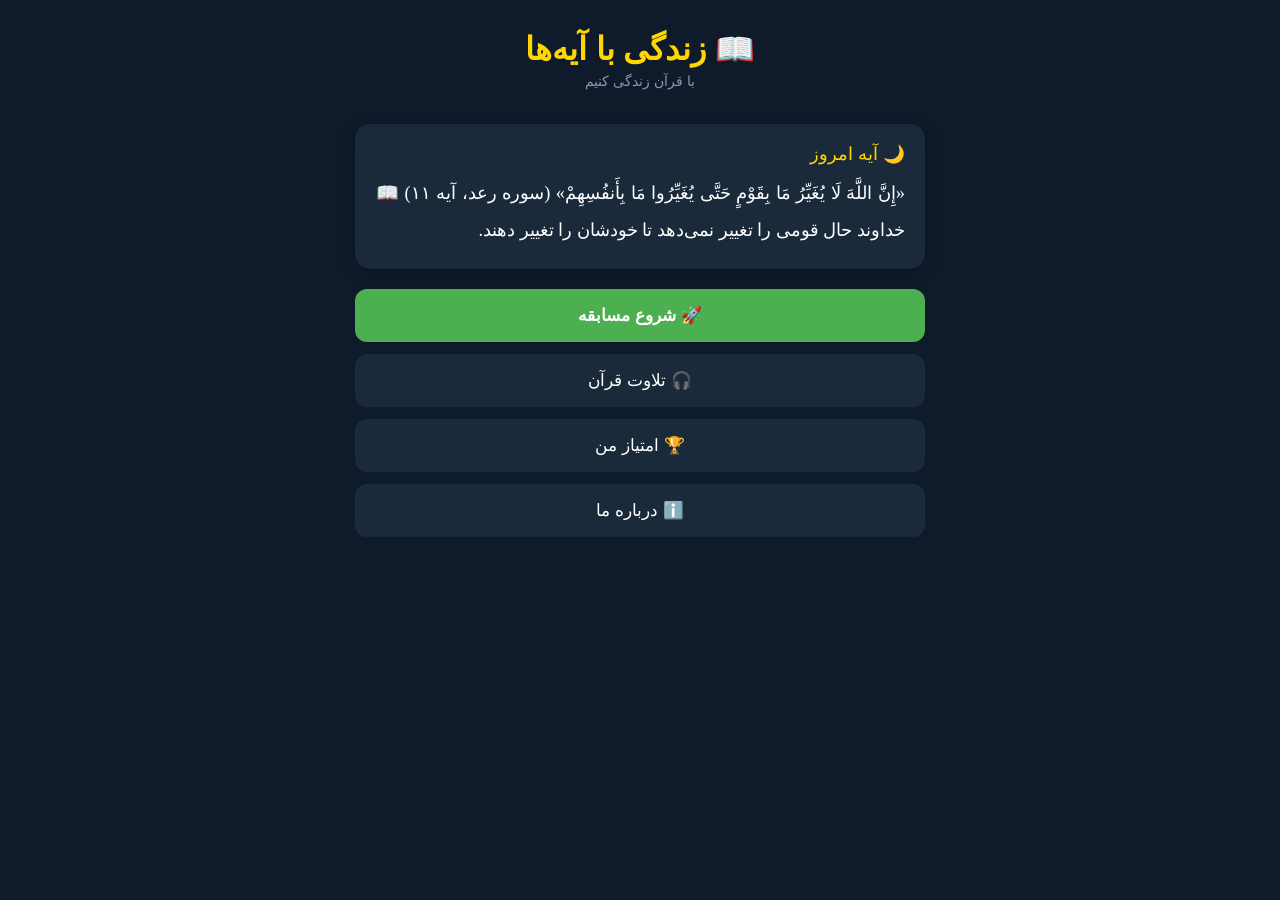
<file: index.html>
<!DOCTYPE html>
<html lang="fa" dir="rtl">
<head>
    <meta charset="UTF-8">
    <meta name="viewport" content="width=device-width, initial-scale=1.0, maximum-scale=1.0, user-scalable=no">
    <title>زندگی با آیه‌ها</title>
    <script src="https://app.splus.ir/js/soroush-web-app.js"></script>
    <style>
        * { margin: 0; padding: 0; box-sizing: border-box; }
        :root {
            --bg-color: #0f1a2b;
            --card-color: #1a2a3a;
            --text-color: #ffffff;
            --text-secondary: #8899aa;
            --primary-color: #4CAF50;
            --accent-color: #ffd700;
            --danger-color: #ff6b6b;
        }
        body {
            font-family: 'B Nazanin', Tahoma, sans-serif;
            background: var(--bg-color);
            color: var(--text-color);
            direction: rtl;
            min-height: 100vh;
            padding: 15px;
            padding-bottom: 80px;
            overflow-x: hidden;
        }
        .page { display: none; animation: fadeIn 0.3s ease; }
        .page.active { display: block; }
        @keyframes fadeIn {
            from { opacity: 0; transform: translateY(10px); }
            to { opacity: 1; transform: translateY(0); }
        }
        .header { text-align: center; margin-bottom: 20px; padding: 15px 0; }
        h1 { color: var(--accent-color); font-size: 1.6em; margin-bottom: 5px; }
        .subtitle { color: var(--text-secondary); font-size: 0.9em; }
        .card {
            background: var(--card-color);
            border-radius: 15px;
            padding: 20px;
            margin-bottom: 15px;
            box-shadow: 0 4px 15px rgba(0,0,0,0.2);
        }
        .card-title { color: var(--accent-color); font-size: 1.1em; margin-bottom: 10px; }
        .verse-text {
            font-size: 1.15em;
            line-height: 2;
            text-align: justify;
            font-family: 'Traditional Arabic', 'Amiri', serif;
        }
        .menu-buttons { display: flex; flex-direction: column; gap: 12px; margin-top: 20px; }
        .menu-btn {
            background: var(--card-color);
            border: none;
            color: var(--text-color);
            padding: 16px;
            border-radius: 12px;
            font-size: 1.05em;
            font-family: inherit;
            cursor: pointer;
            transition: all 0.2s;
            display: flex;
            align-items: center;
            justify-content: center;
            gap: 8px;
        }
        .menu-btn:active { transform: scale(0.98); }
        .menu-btn.primary { background: var(--primary-color); color: white; font-weight: bold; }
        .quiz-info {
            display: flex;
            justify-content: space-between;
            color: var(--text-secondary);
            font-size: 0.9em;
            margin-top: 10px;
        }
        .progress-bar {
            background: var(--card-color);
            height: 8px;
            border-radius: 4px;
            overflow: hidden;
            margin-bottom: 20px;
        }
        .progress-fill {
            background: var(--primary-color);
            height: 100%;
            width: 0%;
            transition: width 0.3s ease;
        }
        .question-text { font-size: 1.2em; line-height: 1.8; text-align: center; }
        .options-container { display: flex; flex-direction: column; gap: 10px; }
        .option-btn {
            background: var(--card-color);
            border: 2px solid transparent;
            color: var(--text-color);
            padding: 16px;
            border-radius: 12px;
            font-size: 1.05em;
            font-family: inherit;
            cursor: pointer;
            transition: all 0.2s;
            text-align: right;
        }
        .option-btn.correct { background: var(--primary-color); border-color: var(--primary-color); }
        .option-btn.wrong { background: var(--danger-color); border-color: var(--danger-color); }
        .option-btn:disabled { cursor: not-allowed; }
        .result-card { text-align: center; }
        .score-number { font-size: 4em; color: var(--accent-color); font-weight: bold; padding: 20px; }
        .score-label { color: var(--text-secondary); }
        .result-message { font-size: 1.15em; line-height: 1.8; margin-top: 20px; }
        .surah-list { display: flex; flex-direction: column; gap: 10px; margin-bottom: 20px; }
        .surah-item {
            background: var(--card-color);
            padding: 15px;
            border-radius: 12px;
            cursor: pointer;
            display: flex;
            justify-content: space-between;
            align-items: center;
        }
        .surah-name { font-size: 1.1em; font-weight: bold; }
        .surah-icon { color: var(--accent-color); font-size: 1.3em; }
        .about-card { line-height: 2; }
        .about-card ul { margin-right: 20px; margin-top: 10px; }
        .about-card hr { border: none; border-top: 1px solid var(--text-secondary); margin: 15px 0; }
        .developer { text-align: center; color: var(--accent-color); }
        @media (min-width: 600px) {
            body { max-width: 600px; margin: 0 auto; }
            h1 { font-size: 2em; }
        }
    </style>
</head>
<body>

<div id="page-home" class="page active">
    <div class="header">
        <h1>📖 زندگی با آیه‌ها</h1>
        <p class="subtitle">با قرآن زندگی کنیم</p>
    </div>
    <div class="card">
        <div class="card-title">🌙 آیه امروز</div>
        <div id="dailyVerse" class="verse-text">در حال بارگذاری...</div>
    </div>
    <div class="menu-buttons">
        <button class="menu-btn primary" onclick="startQuiz()">🚀 شروع مسابقه</button>
        <button class="menu-btn" onclick="showPage('page-audio')">🎧 تلاوت قرآن</button>
        <button class="menu-btn" onclick="showScore()">🏆 امتیاز من</button>
        <button class="menu-btn" onclick="showPage('page-about')">ℹ️ درباره ما</button>
    </div>
</div>

<div id="page-quiz" class="page">
    <div class="header">
        <h1>🏆 مسابقه قرآنی</h1>
        <div class="quiz-info">
            <span id="quizProgress">سوال ۱ از ۱۰</span>
            <span id="quizScore">امتیاز: ۰</span>
        </div>
    </div>
    <div class="progress-bar">
        <div id="progressFill" class="progress-fill"></div>
    </div>
    <div class="card">
        <div id="questionText" class="question-text">...</div>
    </div>
    <div id="optionsContainer" class="options-container"></div>
</div>

<div id="page-result" class="page">
    <div class="header"><h1>🏁 پایان مسابقه</h1></div>
    <div class="card result-card">
        <div class="score-number" id="finalScore">۰</div>
        <div class="score-label">امتیاز شما</div>
        <div id="resultMessage" class="result-message"></div>
    </div>
    <div class="menu-buttons">
        <button class="menu-btn primary" onclick="startQuiz()">🔄 مسابقه دوباره</button>
        <button class="menu-btn" onclick="showPage('page-home')">🏠 بازگشت به خانه</button>
    </div>
</div>

<div id="page-audio" class="page">
    <div class="header">
        <h1>🎧 تلاوت قرآن</h1>
        <p class="subtitle">مشاری راشد العفاسی</p>
    </div>
    <div id="surahList" class="surah-list"></div>
    <button class="menu-btn" onclick="showPage('page-home')">🏠 بازگشت</button>
</div>

<div id="page-about" class="page">
    <div class="header"><h1>ℹ️ درباره ما</h1></div>
    <div class="card about-card">
        <p>📖 <strong>ربات زندگی با آیه‌ها</strong></p>
        <p>این برنامه برای ارتباط بیشتر با قرآن کریم و مسابقات قرآنی طراحی شده است.</p>
        <p>🎯 <strong>امکانات:</strong></p>
        <ul>
            <li>🏆 مسابقه قرآنی با ۱۰ سوال</li>
            <li>📖 آیه روز</li>
            <li>🎧 تلاوت قرآن</li>
            <li>🏅 ذخیره امتیاز</li>
        </ul>
        <hr>
        <p class="developer">👤 توسعه‌دهنده: <strong>محمد علی نیسی</strong></p>
    </div>
    <button class="menu-btn" onclick="showPage('page-home')">🏠 بازگشت</button>
</div>

<script>
    const SoroushApp = window.Soroush?.WebApp;
    if (SoroushApp) {
        SoroushApp.ready();
        SoroushApp.expand();
    }

    const dailyVerses = [
        "«وَإِنْ تَعُدُّوا نِعْمَةَ اللَّهِ لَا تُحْصُوهَا»\n(سوره ابراهیم، آیه ۳۴)\n\n📖 اگر نعمت‌های خدا را بشمارید، هرگز نمی‌توانید آن‌ها را به شماره آورید.",
        "«إِنَّ اللَّهَ مَعَ الصَّابِرِينَ»\n(سوره بقره، آیه ۱۵۳)\n\n📖 همانا خداوند با صابران است.",
        "«وَمَن يَتَّقِ اللَّهَ يَجْعَل لَّهُ مَخْرَجًا»\n(سوره طلاق، آیه ۲)\n\n📖 هر کس از خدا بترسد، خداوند برای او راه خروجی قرار می‌دهد.",
        "«أَلَا بِذِكْرِ اللَّهِ تَطْمَئِنُّ الْقُلُوبُ»\n(سوره رعد، آیه ۲۸)\n\n📖 آگاه باشید که با یاد خدا دل‌ها آرام می‌گیرد.",
        "«إِنَّ اللَّهَ لَا يُغَيِّرُ مَا بِقَوْمٍ حَتَّى يُغَيِّرُوا مَا بِأَنفُسِهِمْ»\n(سوره رعد، آیه ۱۱)\n\n📖 خداوند حال قومی را تغییر نمی‌دهد تا خودشان را تغییر دهند.",
        "«وَتَعَاوَنُوا عَلَى الْبِرِّ وَالتَّقْوَى»\n(سوره مائده، آیه ۲)\n\n📖 در کارهای نیک و تقوا با یکدیگر همکاری کنید.",
        "«إِنَّ أَكْرَمَكُمْ عِندَ اللَّهِ أَتْقَاكُمْ»\n(سوره حجرات، آیه ۱۳)\n\n📖 گرامی‌ترین شما نزد خداوند، پرهیزگارترین شماست."
    ];

    const questions = [
        { q: "سوره توحید چند آیه دارد؟", opts: ["۳ آیه", "۴ آیه", "۵ آیه", "۶ آیه"], correct: 1 },
        { q: "اولین سوره قرآن کدام است؟", opts: ["سوره بقره", "سوره حمد", "سوره توحید", "سوره ناس"], correct: 1 },
        { q: "آیه الکرسی در کدام سوره است؟", opts: ["سوره بقره", "سوره آل عمران", "سوره نساء", "سوره مائده"], correct: 0 },
        { q: "سوره ناس چند آیه دارد؟", opts: ["۴ آیه", "۵ آیه", "۶ آیه", "۷ آیه"], correct: 2 },
        { q: "کدام سوره قلب قرآن است؟", opts: ["سوره یس", "سوره الرحمن", "سوره الواقعه", "سوره الملک"], correct: 0 },
        { q: "سوره فاتحه چند آیه دارد؟", opts: ["۵ آیه", "۶ آیه", "۷ آیه", "۸ آیه"], correct: 2 },
        { q: "سوره کهف چند آیه دارد؟", opts: ["۱۱۰ آیه", "۱۱۱ آیه", "۱۱۲ آیه", "۱۱۳ آیه"], correct: 0 },
        { q: "تعداد سوره‌های قرآن چند است؟", opts: ["۱۰۰", "۱۱۴", "۱۲۰", "۱۳۰"], correct: 1 },
        { q: "اولین آیه نازل شده کدام است؟", opts: ["بسم الله", "اقرأ باسم ربک", "الحمدلله", "قل هوالله"], correct: 1 },
        { q: "سوره ملک چند آیه دارد؟", opts: ["۲۸ آیه", "۲۹ آیه", "۳۰ آیه", "۳۱ آیه"], correct: 2 }
    ];

    const surahs = [
        { name: "سوره الفاتحة", num: "001" },
        { name: "سوره یس", num: "036" },
        { name: "سوره الرحمن", num: "055" },
        { name: "سوره الملک", num: "067" },
        { name: "سوره الإخلاص", num: "112" },
        { name: "سوره الفلق", num: "113" },
        { name: "سوره الناس", num: "114" }
    ];

    let currentQuestionIndex = 0;
    let currentScore = 0;
    let answered = false;

    function showPage(pageId) {
        document.querySelectorAll('.page').forEach(p => p.classList.remove('active'));
        document.getElementById(pageId).classList.add('active');
        window.scrollTo(0, 0);
    }

    function vibrate(type) {
        if (SoroushApp && SoroushApp.HapticFeedback) {
            SoroushApp.HapticFeedback.notificationOccurred(type);
        }
    }

    function loadDailyVerse() {
        const today = new Date().getDate();
        const verse = dailyVerses[today % dailyVerses.length];
        document.getElementById('dailyVerse').textContent = verse;
    }

    function startQuiz() {
        currentQuestionIndex = 0;
        currentScore = 0;
        answered = false;
        showPage('page-quiz');
        loadQuestion();
    }

    function loadQuestion() {
        if (currentQuestionIndex >= questions.length) {
            showResult();
            return;
        }
        answered = false;
        const q = questions[currentQuestionIndex];
        document.getElementById('quizProgress').textContent = 
            `سوال ${currentQuestionIndex + 1} از ${questions.length}`;
        document.getElementById('quizScore').textContent = `امتیاز: ${currentScore}`;
        const progress = ((currentQuestionIndex) / questions.length) * 100;
        document.getElementById('progressFill').style.width = progress + '%';
        document.getElementById('questionText').textContent = q.q;
        const container = document.getElementById('optionsContainer');
        container.innerHTML = '';
        q.opts.forEach((opt, index) => {
            const btn = document.createElement('button');
            btn.className = 'option-btn';
            btn.textContent = opt;
            btn.onclick = () => checkAnswer(index, btn);
            container.appendChild(btn);
        });
    }

    function checkAnswer(selectedIndex, btnElement) {
        if (answered) return;
        answered = true;
        const q = questions[currentQuestionIndex];
        const allBtns = document.querySelectorAll('.option-btn');
        allBtns.forEach(b => b.disabled = true);
        if (selectedIndex === q.correct) {
            btnElement.classList.add('correct');
            currentScore += 10;
            vibrate('success');
            document.getElementById('quizScore').textContent = `امتیاز: ${currentScore}`;
        } else {
            btnElement.classList.add('wrong');
            allBtns[q.correct].classList.add('correct');
            vibrate('error');
        }
        setTimeout(() => {
            currentQuestionIndex++;
            loadQuestion();
        }, 1200);
    }

    async function showResult() {
        const maxScore = questions.length * 10;
        document.getElementById('finalScore').textContent = currentScore;
        let message = '';
        if (currentScore === maxScore) {
            message = "🎉 عالی! شما استاد قرآن هستید!";
            vibrate('success');
        } else if (currentScore >= maxScore * 0.7) {
            message = "👍 خوب بود! بازم تلاش کن.";
        } else if (currentScore >= maxScore * 0.5) {
            message = "📚 قابل قبول! بیشتر تمرین کن.";
        } else {
            message = "💪 نگران نباش! با تمرین بهتر می‌شی.";
        }
        document.getElementById('resultMessage').textContent = message;
        await saveScore(currentScore);
        showPage('page-result');
    }

    async function saveScore(score) {
        if (!SoroushApp || !SoroushApp.CloudStorage) {
            const saved = parseInt(localStorage.getItem('highScore') || '0');
            if (score > saved) localStorage.setItem('highScore', score);
            return;
        }
        try {
            const result = await SoroushApp.CloudStorage.getItem('highScore');
            const highScore = parseInt(result || '0');
            if (score > highScore) {
                await SoroushApp.CloudStorage.setItem('highScore', score.toString());
            }
        } catch (e) {}
    }

    async function showScore() {
        let highScore = 0;
        if (SoroushApp && SoroushApp.CloudStorage) {
            try {
                const result = await SoroushApp.CloudStorage.getItem('highScore');
                highScore = parseInt(result || '0');
            } catch (e) {}
        } else {
            highScore = parseInt(localStorage.getItem('highScore') || '0');
        }
        const message = `🏆 بهترین امتیاز شما:\n\n🌟 ${highScore} امتیاز\n\n📚 از ${questions.length * 10} امتیاز ممکن`;
        if (SoroushApp && SoroushApp.showAlert) {
            SoroushApp.showAlert(message);
        } else {
            alert(message);
        }
    }

    function loadSurahList() {
        const container = document.getElementById('surahList');
        container.innerHTML = '';
        surahs.forEach(s => {
            const div = document.createElement('div');
            div.className = 'surah-item';
            div.innerHTML = `<span class="surah-name">${s.name}</span><span class="surah-icon">🎧</span>`;
            div.onclick = () => playAudio(s.num);
            container.appendChild(div);
        });
    }

    function playAudio(surahNum) {
        const audioUrl = `https://server8.mp3quran.net/afs/${surahNum}.mp3`;
        if (SoroushApp && SoroushApp.openLink) {
            SoroushApp.openLink(audioUrl);
        } else {
            window.open(audioUrl, '_blank');
        }
        vibrate('success');
    }

    document.addEventListener('DOMContentLoaded', () => {
        loadDailyVerse();
        loadSurahList();
    });
</script>

</body>
          </html>
</file>
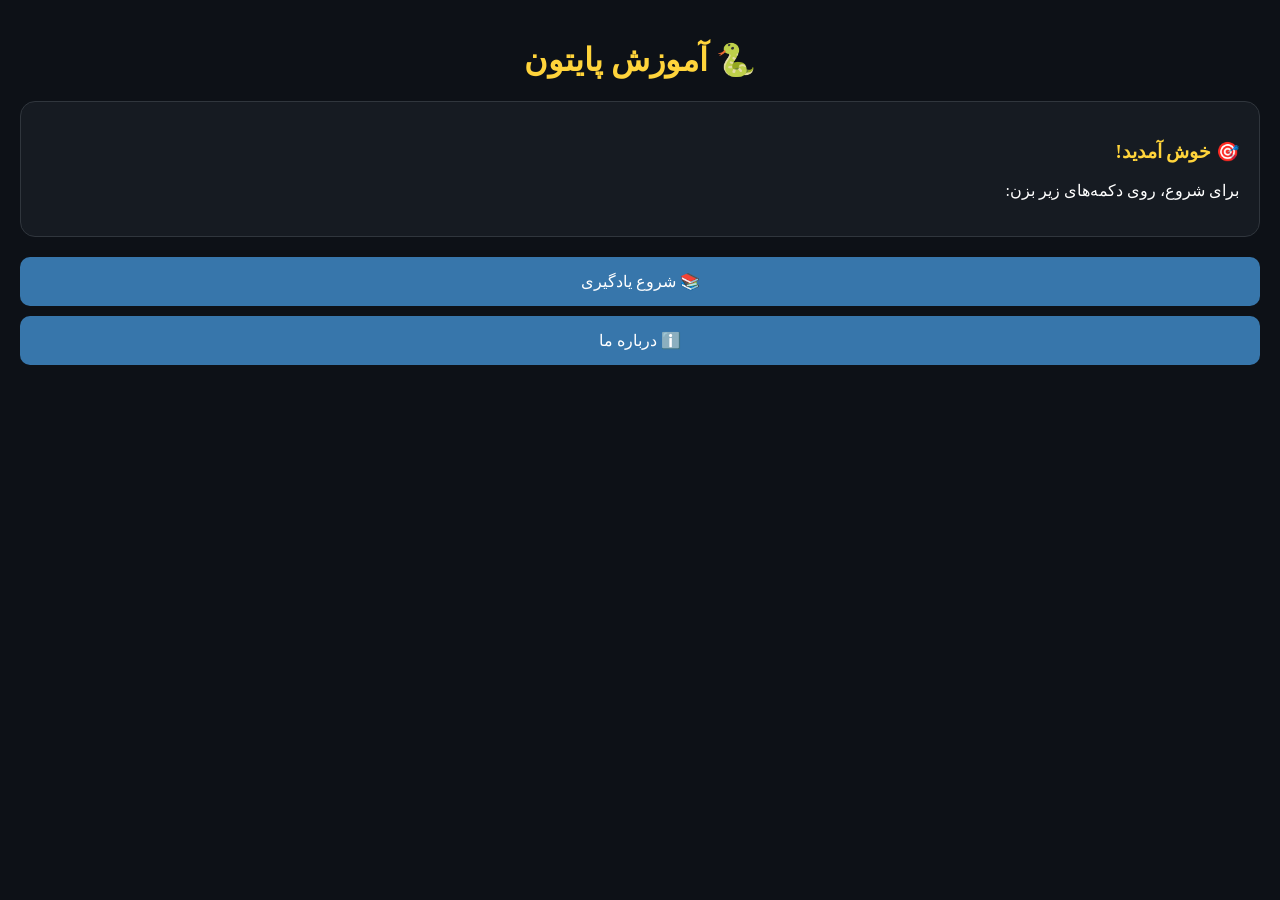
<file: learn.html>
<!DOCTYPE html>
<html lang="fa" dir="rtl">
<head>
<meta charset="UTF-8">
<meta name="viewport" content="width=device-width, initial-scale=1.0">
<title>آموزش پایتون</title>
<style>
body{font-family:Tahoma;background:#0d1117;color:#fff;direction:rtl;padding:20px;margin:0}
h1{color:#ffd43b;text-align:center}
.card{background:#161b22;border:1px solid #30363d;border-radius:15px;padding:20px;margin:15px 0}
button{background:#3776ab;color:#fff;border:none;padding:15px 25px;border-radius:10px;font-size:16px;font-family:Tahoma;cursor:pointer;width:100%;margin:5px 0}
button:hover{background:#2a5a87}
pre{background:#0d1117;border:1px solid #30363d;border-radius:10px;padding:15px;color:#7ee787;direction:ltr;text-align:left;overflow-x:auto}
.hidden{display:none}
</style>
</head>
<body>

<h1>🐍 آموزش پایتون</h1>

<div id="menu">
    <div class="card">
        <h3 style="color:#ffd43b">🎯 خوش آمدید!</h3>
        <p>برای شروع، روی دکمه‌های زیر بزن:</p>
    </div>
    <button onclick="showLesson()">📚 شروع یادگیری</button>
    <button onclick="showAbout()">ℹ️ درباره ما</button>
</div>

<div id="lesson" class="hidden">
    <div class="card">
        <h3 style="color:#ffd43b">📖 درس ۱: مقدمه</h3>
        <p>پایتون یک زبان برنامه‌نویسی ساده و قدرتمند است.</p>
        <p><strong>اولین برنامه:</strong></p>
        <pre>print("سلام دنیا!")</pre>
        <p>این کد عبارت «سلام دنیا!» را چاپ می‌کند.</p>
    </div>
    <button onclick="showMenu()">🏠 بازگشت</button>
</div>

<div id="about" class="hidden">
    <div class="card">
        <h3 style="color:#ffd43b">ℹ️ درباره ما</h3>
        <p>سایت آموزش پایتون</p>
        <p>👤 توسعه‌دهنده: <strong>محمد علی نیسی</strong></p>
    </div>
    <button onclick="showMenu()">🏠 بازگشت</button>
</div>

<script>
function showMenu() {
    document.getElementById('menu').classList.remove('hidden');
    document.getElementById('lesson').classList.add('hidden');
    document.getElementById('about').classList.add('hidden');
}
function showLesson() {
    document.getElementById('menu').classList.add('hidden');
    document.getElementById('lesson').classList.remove('hidden');
    document.getElementById('about').classList.add('hidden');
}
function showAbout() {
    document.getElementById('menu').classList.add('hidden');
    document.getElementById('lesson').classList.add('hidden');
    document.getElementById('about').classList.remove('hidden');
}
console.log('سایت آماده است');
</script>

</body>
</html>
</file>
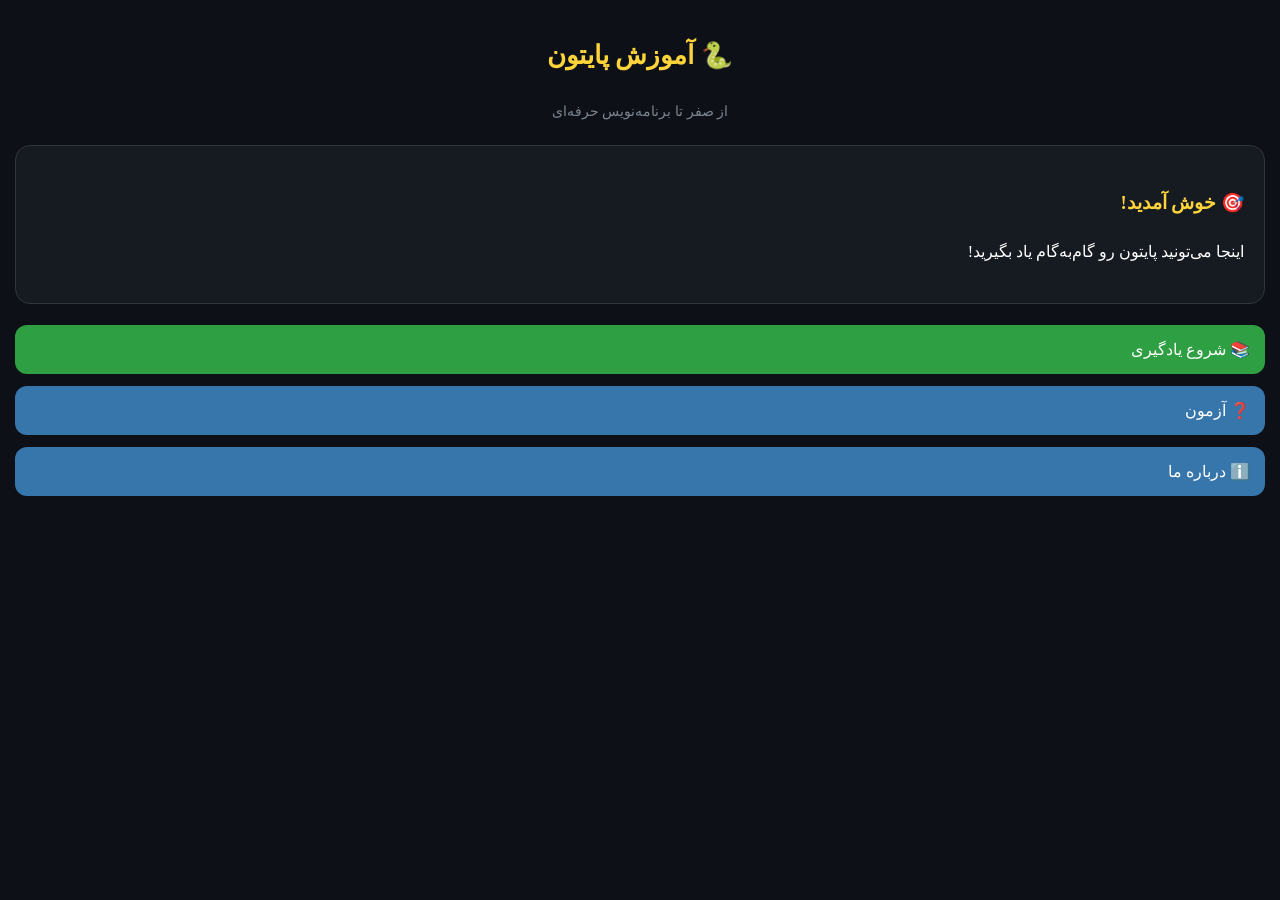
<file: learn2.html>
<!DOCTYPE html>
<html lang="fa" dir="rtl">
<head>
<meta charset="UTF-8">
<meta name="viewport" content="width=device-width, initial-scale=1.0">
<title>آموزش پایتون</title>
<style>
body{font-family:Tahoma;background:#0d1117;color:#fff;direction:rtl;padding:15px;margin:0;line-height:1.9}
h1{color:#ffd43b;text-align:center;font-size:1.6em}
.subtitle{text-align:center;color:#7d8590;font-size:0.9em;margin-bottom:20px}
.card{background:#161b22;border:1px solid #30363d;border-radius:15px;padding:20px;margin:15px 0}
.card h3{color:#ffd43b;margin-bottom:10px}
button{background:#3776ab;color:#fff;border:none;padding:15px;border-radius:12px;font-size:16px;font-family:Tahoma;cursor:pointer;width:100%;margin:6px 0;text-align:right}
button:hover{background:#2a5a87}
button.green{background:#2ea043}
button.green:hover{background:#238636}
pre{background:#0d1117;border:1px solid #30363d;border-radius:10px;padding:15px;color:#7ee787;direction:ltr;text-align:left;overflow-x:auto;font-family:Courier New,monospace;font-size:14px;line-height:1.6}
.hidden{display:none}
.lesson-item{background:#161b22;border:1px solid #30363d;border-radius:12px;padding:15px;margin:10px 0;cursor:pointer}
.lesson-item:hover{border-color:#3776ab}
.lesson-num{display:inline-block;background:#3776ab;color:#fff;width:28px;height:28px;border-radius:50%;text-align:center;line-height:28px;font-size:14px;font-weight:bold;margin-left:8px}
.lesson-title{font-weight:bold;color:#ffd43b;font-size:1.05em}
.lesson-desc{color:#7d8590;font-size:0.85em;margin-top:5px}
ul{margin-right:25px}
li{margin-bottom:6px}
</style>
</head>
<body>

<!-- صفحه اصلی -->
<div id="home">
    <h1>🐍 آموزش پایتون</h1>
    <p class="subtitle">از صفر تا برنامه‌نویس حرفه‌ای</p>
    
    <div class="card">
        <h3>🎯 خوش آمدید!</h3>
        <p>اینجا می‌تونید پایتون رو گام‌به‌گام یاد بگیرید!</p>
    </div>
    
    <button class="green" onclick="showPage('lessons')">📚 شروع یادگیری</button>
    <button onclick="showPage('quiz')">❓ آزمون</button>
    <button onclick="showPage('about')">ℹ️ درباره ما</button>
</div>

<!-- لیست دروس -->
<div id="lessons" class="hidden">
    <h1>📚 دروس پایتون</h1>
    <p class="subtitle">روی هر درس بزن</p>
    <div id="lessonList"></div>
    <button onclick="showPage('home')">🏠 بازگشت به خانه</button>
</div>

<!-- نمایش درس -->
<div id="lessonView" class="hidden">
    <h1 id="lessonTitle">درس</h1>
    <div class="card" id="lessonContent"></div>
    <button onclick="showPage('lessons')">📚 لیست دروس</button>
</div>

<!-- آزمون -->
<div id="quiz" class="hidden">
    <h1>❓ آزمون پایتون</h1>
    <p class="subtitle" id="quizInfo">سوال ۱ از ۵</p>
    <div id="quizContent"></div>
    <button onclick="showPage('home')">🏠 بازگشت به خانه</button>
</div>

<!-- درباره ما -->
<div id="about" class="hidden">
    <h1>ℹ️ درباره ما</h1>
    <div class="card">
        <h3>🐍 سایت آموزش پایتون</h3>
        <p>این سایت برای یادگیری پایتون از صفر طراحی شده است.</p>
        <p><strong>🎯 امکانات:</strong></p>
        <ul>
            <li>📚 ۵ درس پایتون</li>
            <li>💻 نمونه کدها</li>
            <li>❓ آزمون چهارگزینه‌ای</li>
        </ul>
        <p style="text-align:center;color:#ffd43b;margin-top:15px">👤 توسعه‌دهنده: <strong>محمد علی نیسی</strong></p>
    </div>
    <button onclick="showPage('home')">🏠 بازگشت به خانه</button>
</div>

<script>
var lessons = [
    {
        title: "مقدمه پایتون",
        desc: "پایتون چیست و چرا یاد بگیریم؟",
        html: '<h3>🐍 پایتون چیست؟</h3><p>پایتون یک زبان برنامه‌نویسی سطح بالا، تفسیری و شی‌گرا است که توسط گیدو ون روسوم در سال ۱۹۹۱ ساخته شد.</p><h3>✅ مزایای پایتون:</h3><ul><li>سادگی و خوانایی بالا</li><li>کتابخانه‌های فراوان</li><li>استفاده در هوش مصنوعی و علم داده</li><li>رایگان و متن‌باز</li></ul><h3>💻 اولین برنامه:</h3><pre>print("سلام دنیا!")</pre><p>این کد عبارت «سلام دنیا!» را چاپ می‌کند.</p>'
    },
    {
        title: "متغیرها و انواع داده",
        desc: "تعریف متغیر و انواع داده‌ها",
        html: '<h3>📦 متغیر چیست؟</h3><p>متغیر یک ظرف برای ذخیره داده است.</p><pre>name = "علی"\nage = 25\nheight = 1.75\nis_student = True</pre><h3>🔢 انواع داده:</h3><ul><li><strong>int</strong>: اعداد صحیح (مثل 25)</li><li><strong>float</strong>: اعداد اعشاری (مثل 1.75)</li><li><strong>str</strong>: رشته متنی (مثل "علی")</li><li><strong>bool</strong>: درست یا غلط (True/False)</li></ul><h3>📝 نکات:</h3><ul><li>نام متغیر نباید با عدد شروع شود</li><li>حروف بزرگ و کوچک فرق دارند</li></ul>'
    },
    {
        title: "عملگرها",
        desc: "عملیات ریاضی و منطقی",
        html: '<h3>➗ عملگرهای ریاضی:</h3><pre>a = 10\nb = 3\n\nprint(a + b)   # جمع: 13\nprint(a - b)   # تفریق: 7\nprint(a * b)   # ضرب: 30\nprint(a / b)   # تقسیم: 3.33\nprint(a // b)  # تقسیم صحیح: 3\nprint(a % b)   # باقیمانده: 1\nprint(a ** b)  # توان: 1000</pre><h3>🔍 عملگرهای مقایسه:</h3><ul><li>== مساوی</li><li>!= نامساوی</li><li>&gt; بزرگتر</li><li>&lt; کوچکتر</li></ul>'
    },
    {
        title: "شرط‌ها (if/else)",
        desc: "تصمیم‌گیری در برنامه",
        html: '<h3>🤔 شرط چیست؟</h3><p>با شرط‌ها برنامه بر اساس موقعیت تصمیم می‌گیرد.</p><pre>age = 18\n\nif age >= 18:\n    print("بزرگسال هستید")\nelse:\n    print("کودک هستید")</pre><h3>🔀 حالت‌های بیشتر:</h3><pre>score = 85\n\nif score >= 90:\n    print("عالی")\nelif score >= 75:\n    print("خوب")\nelif score >= 50:\n    print("قابل قبول")\nelse:\n    print("تلاش کن")</pre>'
    },
    {
        title: "حلقه‌ها",
        desc: "for و while",
        html: '<h3>🔄 حلقه for:</h3><p>برای تکرار روی یک بازه:</p><pre>for i in range(5):\n    print(i)   # 0, 1, 2, 3, 4</pre><h3>🔄 حلقه while:</h3><p>تا وقتی شرط برقرار است:</p><pre>i = 1\nwhile i &lt;= 5:\n    print(i)\n    i += 1</pre><h3>⏹️ کنترل حلقه:</h3><ul><li><strong>break</strong>: خارج شدن از حلقه</li><li><strong>continue</strong>: رد کردن تکرار جاری</li></ul>'
    }
];

var quizData = [
    { q: "کدام تابع برای چاپ در پایتون استفاده می‌شود؟", opts: ["echo()", "print()", "console.log()", "printf()"], correct: 1 },
    { q: "کدامیک نوع داده صحیح در پایتون است؟", opts: ["number", "int", "integer", "num"], correct: 1 },
    { q: "خروجی print(10 // 3) چیست؟", opts: ["3.33", "3", "4", "1"], correct: 1 },
    { q: "کدام کلمه کلیدی برای تعریف تابع است؟", opts: ["function", "def", "func", "define"], correct: 1 },
    { q: "متد اضافه کردن به لیست کدام است؟", opts: ["add()", "push()", "append()", "insert()"], correct: 2 }
];

var quizIndex = 0;
var quizScore = 0;

function showPage(id) {
    var pages = ['home', 'lessons', 'lessonView', 'quiz', 'about'];
    for (var i = 0; i < pages.length; i++) {
        document.getElementById(pages[i]).classList.add('hidden');
    }
    document.getElementById(id).classList.remove('hidden');
    window.scrollTo(0, 0);
    
    if (id === 'lessons') renderLessons();
    if (id === 'quiz') startQuiz();
}

function renderLessons() {
    var html = '';
    for (var i = 0; i < lessons.length; i++) {
        html += '<div class="lesson-item" onclick="openLesson(' + i + ')">';
        html += '<span class="lesson-num">' + (i+1) + '</span>';
        html += '<span class="lesson-title">' + lessons[i].title + '</span>';
        html += '<div class="lesson-desc">' + lessons[i].desc + '</div>';
        html += '</div>';
    }
    document.getElementById('lessonList').innerHTML = html;
}

function openLesson(idx) {
    document.getElementById('lessonTitle').textContent = 'درس ' + (idx+1) + ': ' + lessons[idx].title;
    document.getElementById('lessonContent').innerHTML = lessons[idx].html;
    showPage('lessonView');
}

function startQuiz() {
    quizIndex = 0;
    quizScore = 0;
    loadQuiz();
}

function loadQuiz() {
    if (quizIndex >= quizData.length) {
        showResult();
        return;
    }
    
    var q = quizData[quizIndex];
    document.getElementById('quizInfo').textContent = 'سوال ' + (quizIndex + 1) + ' از ' + quizData.length;
    
    var html = '<div class="card"><p style="font-size:1.1em;margin-bottom:15px"><strong>' + q.q + '</strong></p>';
    for (var i = 0; i < q.opts.length; i++) {
        html += '<button onclick="answer(' + i + ', this)">' + q.opts[i] + '</button>';
    }
    html += '</div>';
    
    document.getElementById('quizContent').innerHTML = html;
}

function answer(selected, btn) {
    var q = quizData[quizIndex];
    var buttons = document.querySelectorAll('#quizContent button');
    
    for (var i = 0; i < buttons.length; i++) {
        buttons[i].disabled = true;
    }
    
    if (selected === q.correct) {
        btn.style.background = '#2ea043';
        quizScore += 10;
    } else {
        btn.style.background = '#f85149';
        buttons[q.correct].style.background = '#2ea043';
    }
    
    setTimeout(function() {
        quizIndex++;
        loadQuiz();
    }, 1200);
}

function showResult() {
    var html = '<div class="card" style="text-align:center">';
    html += '<div style="font-size:3em;color:#ffd43b;margin:20px 0">' + quizScore + '</div>';
    html += '<div style="color:#7d8590;margin-bottom:20px">امتیاز نهایی</div>';
    html += '<p>' + (quizScore >= 40 ? '🎉 عالی! شما پایتون رو خوب یاد گرفتی!' : '💪 بازم تلاش کن!') + '</p>';
    html += '</div>';
    html += '<button class="green" onclick="startQuiz()">🔄 آزمون دوباره</button>';
    
    document.getElementById('quizContent').innerHTML = html;
    document.getElementById('quizInfo').textContent = 'پایان آزمون';
}

console.log('✅ سایت آموزش پایتون آماده است');
</script>

</body>
</html>
</file>
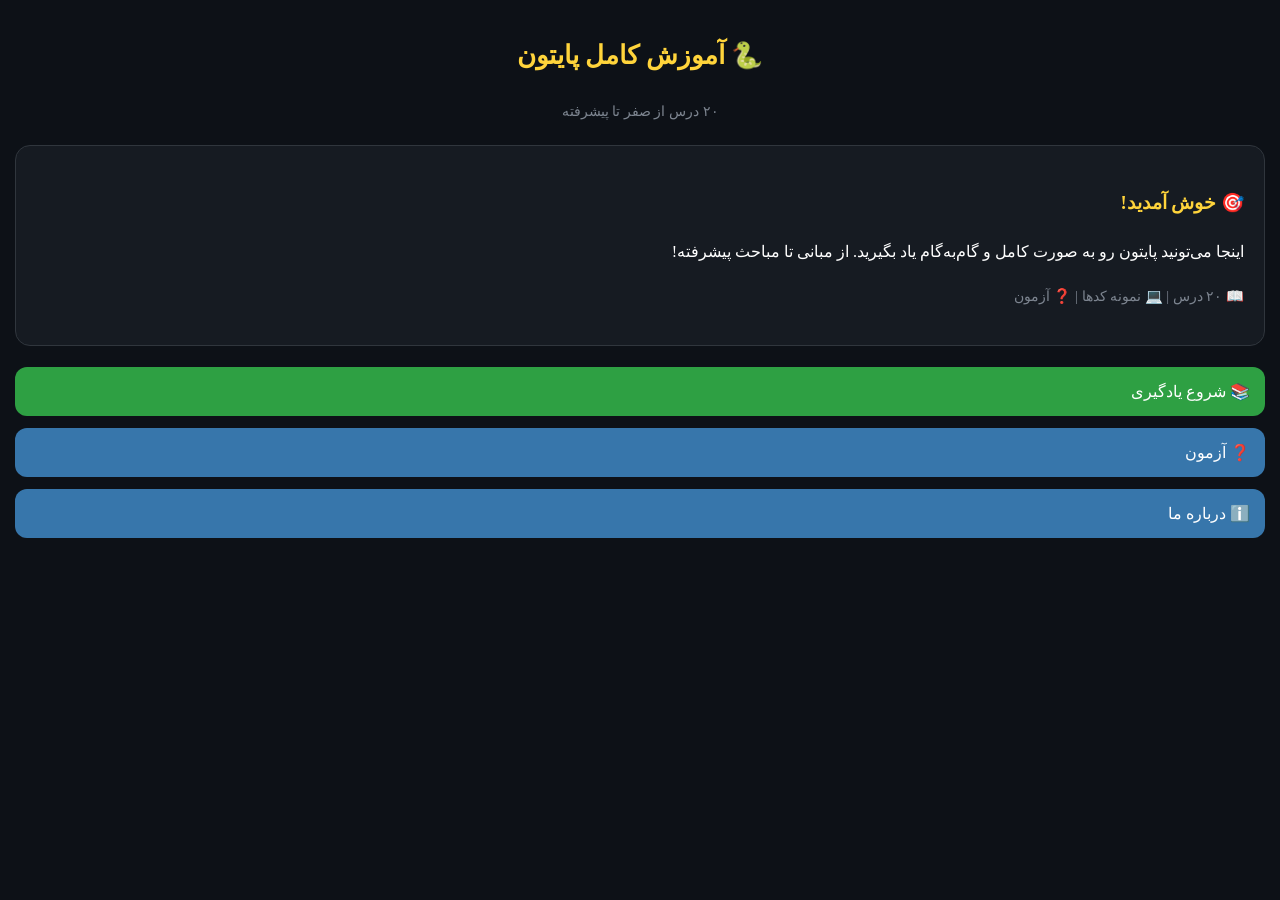
<file: learn3.html>
<!DOCTYPE html>
<html lang="fa" dir="rtl">
<head>
<meta charset="UTF-8">
<meta name="viewport" content="width=device-width, initial-scale=1.0">
<title>آموزش کامل پایتون</title>
<style>
body{font-family:Tahoma;background:#0d1117;color:#fff;direction:rtl;padding:15px;margin:0;line-height:1.9}
h1{color:#ffd43b;text-align:center;font-size:1.6em}
h2{color:#ffd43b;text-align:center;font-size:1.3em}
.subtitle{text-align:center;color:#7d8590;font-size:0.9em;margin-bottom:20px}
.card{background:#161b22;border:1px solid #30363d;border-radius:15px;padding:20px;margin:15px 0}
.card h3{color:#ffd43b;margin-bottom:10px}
button{background:#3776ab;color:#fff;border:none;padding:15px;border-radius:12px;font-size:16px;font-family:Tahoma;cursor:pointer;width:100%;margin:6px 0;text-align:right}
button:hover{background:#2a5a87}
button.green{background:#2ea043}
button.green:hover{background:#238636}
button.gray{background:#30363d}
pre{background:#0d1117;border:1px solid #30363d;border-radius:10px;padding:15px;color:#7ee787;direction:ltr;text-align:left;overflow-x:auto;font-family:Courier New,monospace;font-size:14px;line-height:1.6;white-space:pre}
.hidden{display:none}
.lesson-item{background:#161b22;border:1px solid #30363d;border-radius:12px;padding:15px;margin:10px 0;cursor:pointer}
.lesson-item:hover{border-color:#3776ab;background:#1c2128}
.lesson-num{display:inline-block;background:#3776ab;color:#fff;width:30px;height:30px;border-radius:50%;text-align:center;line-height:30px;font-size:13px;font-weight:bold;margin-left:8px}
.lesson-title{font-weight:bold;color:#ffd43b;font-size:1.05em}
.lesson-desc{color:#7d8590;font-size:0.85em;margin-top:5px;margin-right:38px}
ul{margin-right:25px}
li{margin-bottom:6px}
.nav-buttons{display:flex;gap:10px;margin-top:15px}
.nav-buttons button{margin:0;flex:1}
</style>
</head>
<body>

<!-- صفحه اصلی -->
<div id="home">
    <h1>🐍 آموزش کامل پایتون</h1>
    <p class="subtitle">۲۰ درس از صفر تا پیشرفته</p>
    
    <div class="card">
        <h3>🎯 خوش آمدید!</h3>
        <p>اینجا می‌تونید پایتون رو به صورت کامل و گام‌به‌گام یاد بگیرید. از مبانی تا مباحث پیشرفته!</p>
        <p style="margin-top:10px;color:#7d8590;font-size:0.9em">📖 ۲۰ درس | 💻 نمونه کدها | ❓ آزمون</p>
    </div>
    
    <button class="green" onclick="showPage('lessons')">📚 شروع یادگیری</button>
    <button onclick="showPage('quiz')">❓ آزمون</button>
    <button onclick="showPage('about')">ℹ️ درباره ما</button>
</div>

<!-- لیست دروس -->
<div id="lessons" class="hidden">
    <h1>📚 لیست دروس</h1>
    <p class="subtitle">روی هر درس بزن تا باز بشه</p>
    <div id="lessonList"></div>
    <button onclick="showPage('home')">🏠 بازگشت به خانه</button>
</div>

<!-- نمایش درس -->
<div id="lessonView" class="hidden">
    <h1 id="lessonTitle">درس</h1>
    <div class="card" id="lessonContent"></div>
    <div class="nav-buttons">
        <button onclick="prevLesson()" id="prevBtn">← قبلی</button>
        <button class="green" onclick="nextLesson()" id="nextBtn">بعدی →</button>
    </div>
    <button class="gray" onclick="showPage('lessons')" style="margin-top:10px">📚 لیست دروس</button>
</div>

<!-- آزمون -->
<div id="quiz" class="hidden">
    <h1>❓ آزمون پایتون</h1>
    <p class="subtitle" id="quizInfo">سوال ۱ از ۱۰</p>
    <div id="quizContent"></div>
    <button onclick="showPage('home')">🏠 بازگشت به خانه</button>
</div>

<!-- درباره ما -->
<div id="about" class="hidden">
    <h1>ℹ️ درباره ما</h1>
    <div class="card">
        <h3>🐍 آموزش کامل پایتون</h3>
        <p>این سایت برای یادگیری زبان برنامه‌نویسی پایتون از صفر طراحی شده است.</p>
        <p style="margin-top:10px"><strong>🎯 امکانات:</strong></p>
        <ul>
            <li>📚 ۲۰ درس از صفر تا پیشرفته</li>
            <li>💻 نمونه کدهای عملی</li>
            <li>❓ آزمون چهارگزینه‌ای</li>
            <li>🎨 طراحی زیبا و ساده</li>
        </ul>
        <p style="text-align:center;color:#ffd43b;margin-top:15px">👤 توسعه‌دهنده: <strong>محمد علی نیسی</strong></p>
    </div>
    <button onclick="showPage('home')">🏠 بازگشت به خانه</button>
</div>

<script>
var lessons = [
    {
        title: "مقدمه و آشنایی با پایتون",
        desc: "پایتون چیست و چرا یاد بگیریم؟",
        html: '<h3>🐍 پایتون چیست؟</h3><p>پایتون یک زبان برنامه‌نویسی سطح بالا، تفسیری و شی‌گرا است که توسط گیدو ون روسوم در سال ۱۹۹۱ ساخته شد. نام آن از گروه کمدی «مونتی پایتون» گرفته شده است.</p><h3>✅ مزایای پایتون:</h3><ul><li>سادگی و خوانایی بالا</li><li>کتابخانه‌های فراوان و متنوع</li><li>استفاده در هوش مصنوعی، علم داده، وب</li><li>رایگان و متن‌باز</li><li>جامعه کاربری بزرگ</li></ul><h3>🎯 کاربردهای پایتون:</h3><ul><li>هوش مصنوعی و یادگیری ماشین</li><li>تحلیل داده و علم داده</li><li>توسعه وب (Django, Flask)</li><li>اتوماسیون و اسکریپت‌نویسی</li><li>بازی‌سازی</li></ul><h3>💻 اولین برنامه:</h3><pre>print("سلام دنیا!")</pre><p>این کد عبارت «سلام دنیا!» را چاپ می‌کند.</p>'
    },
    {
        title: "نصب و راه‌اندازی",
        desc: "نصب پایتون روی کامپیوتر و موبایل",
        html: '<h3>💻 نصب پایتون روی کامپیوتر:</h3><p>مراحل نصب:</p><ul><li>برو به سایت python.org</li><li>آخرین نسخه را دانلود کن</li><li>نصب کن (تیک Add to PATH را بزن)</li><li>در ترمینال بنویس: python --version</li></ul><h3>📱 نصب روی موبایل:</h3><ul><li><strong>اندروید</strong>: Pydroid 3 یا QPython</li><li><strong>آیفون</strong>: Pythonista یا Pyto</li></ul><h3>✏️ اولین کد:</h3><pre>print("سلام!")\nprint("به پایتون خوش آمدید")\nprint(2 + 3)</pre><h3>📝 نکات مهم:</h3><ul><li>پسوند فایل‌های پایتون .py است</li><li>پایتون به حروف بزرگ/کوچک حساس است</li><li>فاصله‌گذاری (ایندنت) مهم است</li></ul>'
    },
    {
        title: "متغیرها و انواع داده",
        desc: "ذخیره داده در متغیرها",
        html: '<h3>📦 متغیر چیست؟</h3><p>متغیر یک ظرف برای ذخیره داده در حافظه است.</p><pre>name = "علی"\nage = 25\nheight = 1.75\nis_student = True</pre><h3>🔢 انواع داده اصلی:</h3><ul><li><strong>int</strong>: اعداد صحیح (مثل 25, -10, 0)</li><li><strong>float</strong>: اعداد اعشاری (مثل 1.75, 3.14)</li><li><strong>str</strong>: رشته متنی (مثل "علی", \'سلام\')</li><li><strong>bool</strong>: درست/غلط (True, False)</li><li><strong>None</strong>: مقدار خالی</li></ul><h3>🔍 بررسی نوع داده:</h3><pre>x = 5\nprint(type(x))   # &lt;class \'int\'&gt;\n\ny = "سلام"\nprint(type(y))   # &lt;class \'str\'&gt;</pre><h3>📝 قوانین نام‌گذاری:</h3><ul><li>نباید با عدد شروع شود</li><li>فقط حروف، عدد و _ مجاز است</li><li>حروف بزرگ و کوچک فرق دارند</li><li>از کلمات رزرو شده استفاده نکن</li></ul><h3>🔄 تبدیل نوع:</h3><pre>a = "25"\nb = int(a)     # تبدیل به عدد\nprint(b + 5)   # 30</pre>'
    },
    {
        title: "رشته‌ها (Strings)",
        desc: "کار با متن‌ها در پایتون",
        html: '<h3>📝 رشته چیست؟</h3><p>رشته یک متن است که بین " یا \' قرار می‌گیرد.</p><pre>name = "علی"\nmessage = \'سلام\'</pre><h3>🔧 عملیات روی رشته:</h3><pre>text = "سلام دنیا"\n\nprint(len(text))         # طول رشته\nprint(text[0])           # اولین حرف\nprint(text[-1])          # آخرین حرف\nprint(text[0:4])         # برش\nprint(text.upper())      # حروف بزرگ\nprint(text.lower())      # حروف کوچک\nprint(text.replace("دنیا", "جهان"))</pre><h3>➕ اتصال رشته‌ها:</h3><pre>first = "سلام "\nsecond = "دنیا"\nresult = first + second\nprint(result)</pre><h3>💡 f-string (روش مدرن):</h3><pre>name = "علی"\nage = 25\nprint(f"اسم من {name} است و {age} ساله هستم")</pre><h3>📌 متدهای پرکاربرد:</h3><ul><li>strip() - حذف فاصله اضافی</li><li>split() - تقسیم رشته</li><li>find() - پیدا کردن</li><li>count() - شمارش</li></ul>'
    },
    {
        title: "عملگرها",
        desc: "عملیات ریاضی و منطقی",
        html: '<h3>➗ عملگرهای ریاضی:</h3><pre>a = 10\nb = 3\n\nprint(a + b)   # جمع: 13\nprint(a - b)   # تفریق: 7\nprint(a * b)   # ضرب: 30\nprint(a / b)   # تقسیم: 3.33\nprint(a // b)  # تقسیم صحیح: 3\nprint(a % b)   # باقیمانده: 1\nprint(a ** b)  # توان: 1000</pre><h3>🔍 عملگرهای مقایسه:</h3><ul><li>== مساوی</li><li>!= نامساوی</li><li>&gt; بزرگتر</li><li>&lt; کوچکتر</li><li>&gt;= بزرگتر یا مساوی</li><li>&lt;= کوچکتر یا مساوی</li></ul><h3>🧠 عملگرهای منطقی:</h3><pre>a = True\nb = False\n\nprint(a and b)   # False\nprint(a or b)    # True\nprint(not a)     # False</pre><h3>📌 عملگرهای انتساب:</h3><pre>x = 5\nx += 3     # x = x + 3\nx -= 2     # x = x - 2\nx *= 2     # x = x * 2\nx /= 4     # x = x / 4</pre>'
    },
    {
        title: "ورودی و خروجی",
        desc: "گرفتن ورودی از کاربر",
        html: '<h3>📤 خروجی با print:</h3><pre>print("سلام")\nprint("سلام", "دنیا")\nprint(10, 20, 30)</pre><h3>📥 ورودی با input:</h3><pre>name = input("اسمت چیه؟ ")\nprint("سلام " + name)</pre><h3>⚠️ نکته مهم:</h3><p>خروجی input همیشه <strong>رشته</strong> است. برای عدد باید تبدیل کنی.</p><pre>age = input("سن: ")\nage = int(age)     # تبدیل به عدد\nprint(age + 1)</pre><h3>🎨 قالب‌بندی خروجی:</h3><pre>name = "علی"\nage = 25\nprint(f"اسم: {name}, سن: {age}")\nprint("اسم: {}, سن: {}".format(name, age))\nprint("اسم:", name, "سن:", age)</pre><h3>📌 جداکننده و پایان:</h3><pre>print("الف", "ب", "ج", sep="-")\n# الف-ب-ج\n\nprint("سلام", end=" ")\nprint("دنیا")\n# سلام دنیا</pre>'
    },
    {
        title: "شرط‌ها (if/else)",
        desc: "تصمیم‌گیری در برنامه",
        html: '<h3>🤔 شرط چیست؟</h3><p>با شرط‌ها برنامه بر اساس موقعیت تصمیم می‌گیرد.</p><pre>age = 18\n\nif age >= 18:\n    print("بزرگسال هستید")\nelse:\n    print("کودک هستید")</pre><h3>🔀 حالت‌های بیشتر (elif):</h3><pre>score = 85\n\nif score >= 90:\n    print("عالی")\nelif score >= 75:\n    print("خوب")\nelif score >= 50:\n    print("قابل قبول")\nelse:\n    print("نیاز به تلاش")</pre><h3>🎯 شرط‌های تودرتو:</h3><pre>age = 20\nhas_license = True\n\nif age >= 18:\n    if has_license:\n        print("می‌تونی رانندگی کنی")\n    else:\n        print("اول گواهینامه بگیر")\nelse:\n    print("هنوز کوچیکی")</pre><h3>⚡ شرط کوتاه:</h3><pre>x = 10\nresult = "مثبت" if x > 0 else "منفی"\nprint(result)</pre><h3>⚠️ ایندنت (فاصله‌گذاری):</h3><p>در پایتون باید بعد از if و else، ۴ فاصله بذاری.</p>'
    },
    {
        title: "حلقه‌ها (for/while)",
        desc: "تکرار کارها",
        html: '<h3>🔄 حلقه for:</h3><p>برای تکرار روی یک بازه یا لیست:</p><pre>for i in range(5):\n    print(i)\n# 0, 1, 2, 3, 4</pre><h3>📌 range با شروع و پایان:</h3><pre>for i in range(2, 8):\n    print(i)\n# 2, 3, 4, 5, 6, 7\n\nfor i in range(0, 10, 2):\n    print(i)\n# 0, 2, 4, 6, 8</pre><h3>🔄 حلقه while:</h3><p>تا وقتی شرط برقرار است:</p><pre>i = 1\nwhile i <= 5:\n    print(i)\n    i += 1</pre><h3>⏹️ کنترل حلقه:</h3><pre># break: خروج از حلقه\nfor i in range(10):\n    if i == 5:\n        break\n    print(i)\n\n# continue: رد کردن تکرار\nfor i in range(5):\n    if i == 2:\n        continue\n    print(i)</pre><h3>🔁 حلقه تودرتو:</h3><pre>for i in range(3):\n    for j in range(3):\n        print(i, j)</pre>'
    },
    {
        title: "لیست‌ها (Lists)",
        desc: "ذخیره چند مقدار در یک متغیر",
        html: '<h3>📋 لیست چیست؟</h3><p>لیست مجموعه‌ای مرتب از مقادیر است.</p><pre>numbers = [1, 2, 3, 4, 5]\nnames = ["علی", "رضا", "سارا"]\nmixed = [1, "سلام", True, 3.14]\nempty = []</pre><h3>🔧 دسترسی به اعضا:</h3><pre>fruits = ["سیب", "موز", "پرتقال"]\n\nprint(fruits[0])     # سیب\nprint(fruits[-1])    # پرتقال (آخرین)\nprint(fruits[0:2])   # ["سیب", "موز"]</pre><h3>➕ اضافه کردن:</h3><pre>fruits.append("انگور")      # به آخر\nfruits.insert(1, "گلابی")   # در مکان خاص</pre><h3>➖ حذف کردن:</h3><pre>fruits.remove("موز")   # حذف با مقدار\nfruits.pop()           # حذف آخرین\nfruits.pop(0)          # حذف اولین\ndel fruits[0]          # حذف با ایندکس</pre><h3>🔧 متدهای مهم:</h3><pre>nums = [3, 1, 4, 1, 5]\n\nprint(len(nums))         # تعداد\nprint(nums.count(1))     # شمارش\nnums.sort()              # مرتب‌سازی\nnums.reverse()           # برعکس\nprint(sum(nums))         # مجموع\nprint(max(nums))         # بیشترین\nprint(min(nums))         # کمترین</pre>'
    },
    {
        title: "تاپل‌ها (Tuples)",
        desc: "لیست‌های غیرقابل تغییر",
        html: '<h3>📦 تاپل چیست؟</h3><p>تاپل مثل لیست است ولی <strong>غیرقابل تغییر</strong> (immutable).</p><pre>point = (3, 5)\ncolors = ("قرمز", "سبز", "آبی")\nsingle = (42,)   # تک عضوی (با کاما)</pre><h3>🔍 دسترسی:</h3><pre>print(point[0])    # 3\nprint(colors[-1])  # آبی</pre><h3>❓ چرا تاپل؟</h3><ul><li>سریع‌تر از لیست</li><li>امن‌تر (تغییر نمی‌کند)</li><li>می‌تواند کلید دیکشنری باشد</li></ul><h3>🔄 تفکیک (Unpacking):</h3><pre>x, y = (3, 5)\nprint(x)   # 3\nprint(y)   # 5\n\na, b, c = colors\nprint(a)   # قرمز</pre><h3>🔧 عملیات:</h3><pre>nums = (1, 2, 3, 2, 4)\n\nprint(len(nums))         # 5\nprint(nums.count(2))     # 2\nprint(nums.index(3))     # 2\nprint(2 in nums)         # True</pre><h3>🔁 تبدیل:</h3><pre>list1 = list((1, 2, 3))    # تاپل به لیست\ntuple1 = tuple([1, 2, 3])  # لیست به تاپل</pre>'
    },
    {
        title: "دیکشنری‌ها (Dictionaries)",
        desc: "ذخیره داده به صورت کلید-مقدار",
        html: '<h3>📖 دیکشنری چیست؟</h3><p>مجموعه‌ای از <strong>کلید-مقدار</strong> که بسیار سریع است.</p><pre>person = {\n    "name": "علی",\n    "age": 25,\n    "city": "تهران"\n}\n\nempty = {}</pre><h3>🔍 دسترسی:</h3><pre>print(person["name"])       # علی\nprint(person.get("age"))    # 25\nprint(person.get("job", "ندارد"))  # ندارد</pre><h3>➕ اضافه/تغییر:</h3><pre>person["age"] = 26          # تغییر\nperson["job"] = "برنامه‌نویس"  # اضافه</pre><h3>➖ حذف:</h3><pre>del person["city"]\nperson.pop("age")\nperson.clear()      # پاک کردن همه</pre><h3>🔧 متدهای مهم:</h3><pre>person = {"name": "علی", "age": 25}\n\nprint(person.keys())     # کلیدها\nprint(person.values())   # مقادیر\nprint(person.items())    # جفت‌ها</pre><h3>🔁 پیمایش:</h3><pre>for key in person:\n    print(key)\n\nfor key, value in person.items():\n    print(key, ":", value)</pre>'
    },
    {
        title: "مجموعه‌ها (Sets)",
        desc: "مجموعه بدون تکرار",
        html: '<h3>🎯 مجموعه چیست؟</h3><p>مجموعه‌ای از اعضای <strong>یکتا</strong> و <strong>بدون ترتیب</strong>.</p><pre>numbers = {1, 2, 3, 4, 5}\nfruits = {"سیب", "موز", "پرتقال"}\n\n# حذف تکراری‌ها\nnums = {1, 2, 2, 3, 3, 3}\nprint(nums)   # {1, 2, 3}</pre><h3>➕ اضافه کردن:</h3><pre>fruits.add("انگور")\nfruits.update(["کیوی", "هلو"])</pre><h3>➖ حذف کردن:</h3><pre>fruits.remove("موز")     # خطا اگه نبود\nfruits.discard("گلابی")  # بدون خطا</pre><h3>🔧 عملیات مجموعه:</h3><pre>a = {1, 2, 3, 4}\nb = {3, 4, 5, 6}\n\nprint(a | b)   # اجتماع: {1,2,3,4,5,6}\nprint(a & b)   # اشتراک: {3,4}\nprint(a - b)   # تفاضل: {1,2}\nprint(a ^ b)   # تفاوت متقارن: {1,2,5,6}</pre><h3>💡 کاربرد:</h3><p>برای حذف تکراری‌ها و مقایسه مجموعه‌ها</p>'
    },
    {
        title: "توابع (Functions)",
        desc: "ساختاردهی به کد",
        html: '<h3>🎯 تابع چیست؟</h3><p>تابع یک بلوک کد است که چندین بار قابل فراخوانی است.</p><pre>def greet():\n    print("سلام!")\n\ngreet()   # سلام!\ngreet()   # سلام!</pre><h3>📥 تابع با پارامتر:</h3><pre>def greet(name):\n    print("سلام " + name)\n\ngreet("علی")   # سلام علی\ngreet("رضا")   # سلام رضا</pre><h3>📤 تابع با return:</h3><pre>def add(a, b):\n    return a + b\n\nresult = add(5, 3)\nprint(result)   # 8</pre><h3>🎁 مقدار پیش‌فرض:</h3><pre>def greet(name="دوست"):\n    print("سلام " + name)\n\ngreet()         # سلام دوست\ngreet("علی")    # سلام علی</pre><h3>🔢 آرگومان‌های نامحدود:</h3><pre>def total(*numbers):\n    return sum(numbers)\n\nprint(total(1, 2, 3, 4))   # 10</pre><h3>📚 چند مقدار بازگشتی:</h3><pre>def info():\n    return "علی", 25\n\nname, age = info()</pre>'
    },
    {
        title: "توابع پیشرفته",
        desc: "Lambda و توابع تودرتو",
        html: '<h3>⚡ تابع Lambda:</h3><p>تابع یک‌خطی و بدون نام:</p><pre>square = lambda x: x * x\nprint(square(5))   # 25\n\nadd = lambda a, b: a + b\nprint(add(3, 4))   # 7</pre><h3>🎯 کاربرد Lambda:</h3><pre>numbers = [3, 1, 4, 1, 5]\n\n# مرتب‌سازی\nsorted_nums = sorted(numbers)\n\n# استفاده در map\nsquares = list(map(lambda x: x**2, numbers))\nprint(squares)   # [9, 1, 16, 1, 25]\n\n# استفاده در filter\nevens = list(filter(lambda x: x % 2 == 0, numbers))\nprint(evens)   # [4]</pre><h3>🪆 تابع تودرتو:</h3><pre>def outer(x):\n    def inner(y):\n        return y * 2\n    return inner(x) + 1\n\nprint(outer(5))   # 11</pre><h3>🎁 Decorator:</h3><pre>def my_decorator(func):\n    def wrapper():\n        print("قبل")\n        func()\n        print("بعد")\n    return wrapper\n\n@my_decorator\ndef say_hello():\n    print("سلام")</pre>'
    },
    {
        title: "کلاس‌ها و شی‌گرایی",
        desc: "برنامه‌نویسی شی‌گرا",
        html: '<h3>🏗️ کلاس چیست؟</h3><p>کلاس یک الگو برای ساخت اشیاء است.</p><pre>class Person:\n    def __init__(self, name, age):\n        self.name = name\n        self.age = age\n    \n    def introduce(self):\n        return f"من {self.name} هستم، {self.age} ساله"\n\n# ساخت شیء\np1 = Person("علی", 25)\nprint(p1.introduce())\nprint(p1.name)   # علی\nprint(p1.age)    # 25</pre><h3>🔑 مفاهیم کلیدی:</h3><ul><li><strong>class</strong>: تعریف کلاس</li><li><strong>__init__</strong>: سازنده</li><li><strong>self</strong>: اشاره به خود شیء</li><li><strong>متد</strong>: تابع داخل کلاس</li></ul><h3>✏️ تغییر ویژگی:</h3><pre>p1.age = 26\np1.name = "علی رضایی"</pre><h3>➕ متدهای بیشتر:</h3><pre>class Counter:\n    def __init__(self):\n        self.count = 0\n    \n    def increment(self):\n        self.count += 1\n    \n    def reset(self):\n        self.count = 0\n\nc = Counter()\nc.increment()\nc.increment()\nprint(c.count)   # 2</pre>'
    },
    {
        title: "ارث‌بری (Inheritance)",
        desc: "توسعه کلاس‌ها",
        html: '<h3>🧬 ارث‌بری چیست؟</h3><p>کلاس فرزند ویژگی‌های کلاس پدر را به ارث می‌برد.</p><pre>class Animal:\n    def __init__(self, name):\n        self.name = name\n    \n    def sound(self):\n        return "صدایی می‌دهد"\n\nclass Dog(Animal):\n    def sound(self):\n        return "واق واق!"\n\nclass Cat(Animal):\n    def sound(self):\n        return "میو میو!"\n\ndog = Dog("رکس")\ncat = Cat("پیشی")\n\nprint(dog.name)      # رکس\nprint(dog.sound())   # واق واق!\nprint(cat.sound())   # میو میو!</pre><h3>🔧 استفاده از super():</h3><pre>class Animal:\n    def __init__(self, name):\n        self.name = name\n\nclass Dog(Animal):\n    def __init__(self, name, breed):\n        super().__init__(name)\n        self.breed = breed\n\nd = Dog("رکس", "ژرمن")\nprint(d.name)     # رکس\nprint(d.breed)    # ژرمن</pre><h3>✅ بررسی نوع:</h3><pre>print(isinstance(d, Dog))      # True\nprint(isinstance(d, Animal))   # True\nprint(issubclass(Dog, Animal)) # True</pre>'
    },
    {
        title: "فایل‌ها",
        desc: "خواندن و نوشتن فایل",
        html: '<h3>📁 نوشتن در فایل:</h3><pre>with open("test.txt", "w") as f:\n    f.write("سلام دنیا!")\n    f.write("\\nخط دوم")</pre><h3>📖 خواندن از فایل:</h3><pre>with open("test.txt", "r") as f:\n    content = f.read()\n    print(content)</pre><h3>📝 حالت‌های باز کردن:</h3><ul><li><strong>"r"</strong>: خواندن (پیش‌فرض)</li><li><strong>"w"</strong>: نوشتن (پاک می‌کند)</li><li><strong>"a"</strong>: اضافه کردن</li><li><strong>"x"</strong>: ساخت جدید</li></ul><h3>🔁 خواندن خط‌به‌خط:</h3><pre>with open("test.txt", "r") as f:\n    for line in f:\n        print(line)</pre><h3>📋 لیست خطوط:</h3><pre>with open("test.txt", "r") as f:\n    lines = f.readlines()\n    print(lines)</pre><h3>⚠️ چرا with؟</h3><p>خودش فایل را می‌بندد و مدیریت خطا داره.</p><h3>📂 مسیر فایل:</h3><pre># مسیر نسبی\nwith open("data/info.txt") as f:\n    pass\n\n# مسیر مطلق (ویندوز)\nwith open("C:/Users/name/file.txt") as f:\n    pass</pre>'
    },
    {
        title: "مدیریت خطا",
        desc: "try/except",
        html: '<h3>⚠️ خطا چیست؟</h3><p>گاهی برنامه با خطا مواجه می‌شود و باید آن را مدیریت کنیم.</p><h3>🛡️ try/except:</h3><pre>try:\n    result = 10 / 0\nexcept ZeroDivisionError:\n    print("تقسیم بر صفر ممکن نیست!")</pre><h3>🎯 انواع خطا:</h3><ul><li><strong>ZeroDivisionError</strong>: تقسیم بر صفر</li><li><strong>ValueError</strong>: مقدار نامعتبر</li><li><strong>TypeError</strong>: نوع نادرست</li><li><strong>KeyError</strong>: کلید ناموجود</li><li><strong>IndexError</strong>: ایندکس نامعتبر</li><li><strong>FileNotFoundError</strong>: فایل پیدا نشد</li></ul><h3>🎣 گرفتن چند خطا:</h3><pre>try:\n    n
</file>
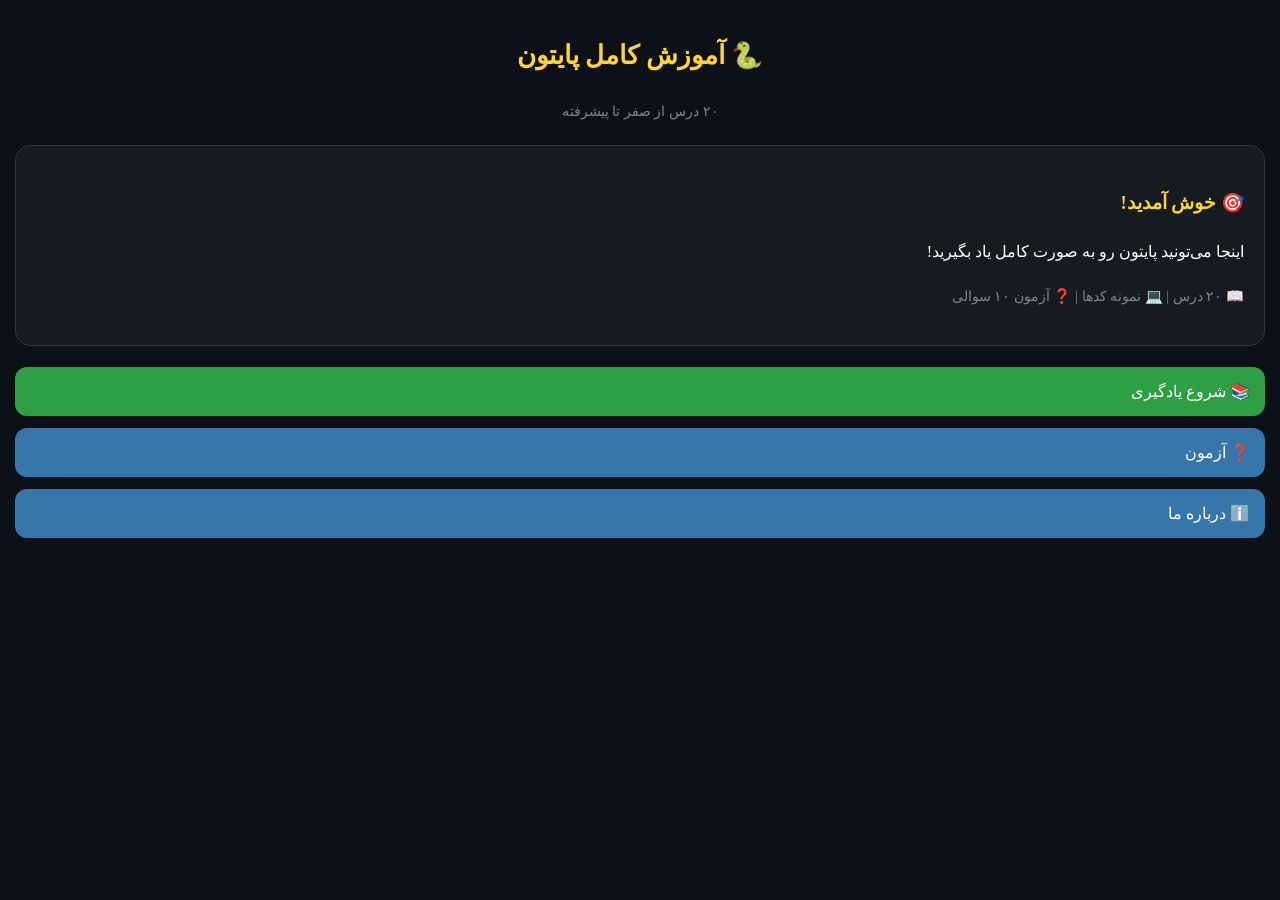
<file: learn4.html>
<!DOCTYPE html>
<html lang="fa" dir="rtl">
<head>
<meta charset="UTF-8">
<meta name="viewport" content="width=device-width, initial-scale=1.0">
<title>آموزش کامل پایتون</title>
<style>
body{font-family:Tahoma;background:#0d1117;color:#fff;direction:rtl;padding:15px;margin:0;line-height:1.9}
h1{color:#ffd43b;text-align:center;font-size:1.6em}
.subtitle{text-align:center;color:#7d8590;font-size:0.9em;margin-bottom:20px}
.card{background:#161b22;border:1px solid #30363d;border-radius:15px;padding:20px;margin:15px 0}
.card h3{color:#ffd43b;margin-bottom:10px}
button{background:#3776ab;color:#fff;border:none;padding:15px;border-radius:12px;font-size:16px;font-family:Tahoma;cursor:pointer;width:100%;margin:6px 0;text-align:right}
button:hover{background:#2a5a87}
button.green{background:#2ea043}
button.gray{background:#30363d}
pre{background:#0d1117;border:1px solid #30363d;border-radius:10px;padding:15px;color:#7ee787;direction:ltr;text-align:left;overflow-x:auto;font-family:Courier New,monospace;font-size:14px;line-height:1.6;white-space:pre}
.hidden{display:none}
.lesson-item{background:#161b22;border:1px solid #30363d;border-radius:12px;padding:15px;margin:10px 0;cursor:pointer}
.lesson-item:hover{border-color:#3776ab}
.lesson-num{display:inline-block;background:#3776ab;color:#fff;width:30px;height:30px;border-radius:50%;text-align:center;line-height:30px;font-size:13px;font-weight:bold;margin-left:8px}
.lesson-title{font-weight:bold;color:#ffd43b;font-size:1.05em}
.lesson-desc{color:#7d8590;font-size:0.85em;margin-top:5px;margin-right:38px}
ul{margin-right:25px}
li{margin-bottom:6px}
.nav-buttons{display:flex;gap:10px;margin-top:15px}
.nav-buttons button{margin:0;flex:1}
</style>
</head>
<body>

<div id="home">
<h1>🐍 آموزش کامل پایتون</h1>
<p class="subtitle">۲۰ درس از صفر تا پیشرفته</p>
<div class="card">
<h3>🎯 خوش آمدید!</h3>
<p>اینجا می‌تونید پایتون رو به صورت کامل یاد بگیرید!</p>
<p style="margin-top:10px;color:#7d8590;font-size:0.9em">📖 ۲۰ درس | 💻 نمونه کدها | ❓ آزمون ۱۰ سوالی</p>
</div>
<button class="green" onclick="showPage('lessons')">📚 شروع یادگیری</button>
<button onclick="showPage('quiz')">❓ آزمون</button>
<button onclick="showPage('about')">ℹ️ درباره ما</button>
</div>

<div id="lessons" class="hidden">
<h1>📚 لیست دروس</h1>
<p class="subtitle">روی هر درس بزن</p>
<div id="lessonList"></div>
<button onclick="showPage('home')">🏠 بازگشت</button>
</div>

<div id="lessonView" class="hidden">
<h1 id="lessonTitle">درس</h1>
<div class="card" id="lessonContent"></div>
<div class="nav-buttons">
<button onclick="prevLesson()" id="prevBtn">← قبلی</button>
<button class="green" onclick="nextLesson()" id="nextBtn">بعدی →</button>
</div>
<button class="gray" onclick="showPage('lessons')" style="margin-top:10px">📚 لیست دروس</button>
</div>

<div id="quiz" class="hidden">
<h1>❓ آزمون پایتون</h1>
<p class="subtitle" id="quizInfo">سوال ۱ از ۱۰</p>
<div id="quizContent"></div>
<button onclick="showPage('home')">🏠 بازگشت</button>
</div>

<div id="about" class="hidden">
<h1>ℹ️ درباره ما</h1>
<div class="card">
<h3>🐍 آموزش کامل پایتون</h3>
<p>سایت یادگیری پایتون از صفر تا پیشرفته.</p>
<p style="margin-top:10px"><strong>🎯 امکانات:</strong></p>
<ul>
<li>📚 ۲۰ درس کامل</li>
<li>💻 نمونه کدهای عملی</li>
<li>❓ آزمون ۱۰ سوالی</li>
</ul>
<p style="text-align:center;color:#ffd43b;margin-top:15px">👤 توسعه‌دهنده: <strong>محمد علی نیسی</strong></p>
</div>
<button onclick="showPage('home')">🏠 بازگشت</button>
</div>

<script>
var lessons = [];

lessons.push({title:"مقدمه پایتون",desc:"پایتون چیست و چرا یاد بگیریم؟",html:'<h3>🐍 پایتون چیست؟</h3><p>پایتون یک زبان برنامه‌نویسی سطح بالا، تفسیری و شی‌گرا است که توسط گیدو ون روسوم در سال ۱۹۹۱ ساخته شد.</p><h3>✅ مزایا:</h3><ul><li>سادگی و خوانایی بالا</li><li>کتابخانه‌های فراوان</li><li>استفاده در هوش مصنوعی و علم داده</li><li>رایگان و متن‌باز</li></ul><h3>🎯 کاربردها:</h3><ul><li>هوش مصنوعی و یادگیری ماشین</li><li>تحلیل داده</li><li>توسعه وب</li><li>اتوماسیون</li></ul><h3>💻 اولین برنامه:</h3><pre>print("سلام دنیا!")</pre>'});

lessons.push({title:"نصب و راه‌اندازی",desc:"نصب پایتون روی کامپیوتر و موبایل",html:'<h3>💻 نصب روی کامپیوتر:</h3><ul><li>برو به python.org</li><li>آخرین نسخه را دانلود کن</li><li>تیک Add to PATH را بزن</li><li>نصب کن</li></ul><h3>📱 نصب روی موبایل:</h3><ul><li>اندروید: Pydroid 3 یا QPython</li><li>آیفون: Pythonista</li></ul><h3>✏️ اولین کد:</h3><pre>print("سلام!")\nprint(2 + 3)</pre><h3>📝 نکات:</h3><ul><li>پسوند .py</li><li>به حروف بزرگ/کوچک حساس است</li><li>ایندنت مهم است</li></ul>'});

lessons.push({title:"متغیرها و انواع داده",desc:"ذخیره داده در متغیرها",html:'<h3>📦 متغیر چیست؟</h3><p>ظرفی برای ذخیره داده.</p><pre>name = "علی"\nage = 25\nheight = 1.75\nis_student = True</pre><h3>🔢 انواع داده:</h3><ul><li>int: عدد صحیح</li><li>float: عدد اعشاری</li><li>str: متن</li><li>bool: درست/غلط</li><li>None: خالی</li></ul><h3>🔍 بررسی نوع:</h3><pre>x = 5\nprint(type(x))   # int</pre><h3>🔄 تبدیل نوع:</h3><pre>a = "25"\nb = int(a)\nprint(b + 5)   # 30</pre>'});

lessons.push({title:"رشته‌ها (Strings)",desc:"کار با متن‌ها",html:'<h3>📝 رشته چیست؟</h3><pre>name = "علی"\nmessage = \'سلام\'</pre><h3>🔧 عملیات:</h3><pre>text = "سلام دنیا"\nprint(len(text))       # طول\nprint(text[0])         # اولین حرف\nprint(text.upper())    # حروف بزرگ\nprint(text.replace("دنیا","جهان"))</pre><h3>➕ اتصال:</h3><pre>a = "سلام "\nb = "دنیا"\nprint(a + b)</pre><h3>💡 f-string:</h3><pre>name = "علی"\nage = 25\nprint(f"اسم من {name} است")</pre>'});

lessons.push({title:"عملگرها",desc:"عملیات ریاضی و منطقی",html:'<h3>➗ ریاضی:</h3><pre>a = 10\nb = 3\nprint(a + b)   # 13\nprint(a - b)   # 7\nprint(a * b)   # 30\nprint(a / b)   # 3.33\nprint(a // b)  # 3\nprint(a % b)   # 1\nprint(a ** b)  # 1000</pre><h3>🔍 مقایسه:</h3><ul><li>== مساوی</li><li>!= نامساوی</li><li>&gt; بزرگتر</li><li>&lt; کوچکتر</li></ul><h3>🧠 منطقی:</h3><pre>a = True\nb = False\nprint(a and b)   # False\nprint(a or b)    # True</pre>'});

lessons.push({title:"ورودی و خروجی",desc:"گرفتن ورودی از کاربر",html:'<h3>📤 print:</h3><pre>print("سلام")\nprint(10, 20, 30)</pre><h3>📥 input:</h3><pre>name = input("اسمت چیه؟ ")\nprint("سلام " + name)</pre><h3>⚠️ نکته مهم:</h3><p>input همیشه رشته برمی‌گرداند.</p><pre>age = input("سن: ")\nage = int(age)\nprint(age + 1)</pre><h3>🎨 قالب‌بندی:</h3><pre>name = "علی"\nprint(f"اسم: {name}")</pre>'});

lessons.push({title:"شرط‌ها (if/else)",desc:"تصمیم‌گیری در برنامه",html:'<h3>🤔 شرط:</h3><pre>age = 18\nif age >= 18:\n    print("بزرگسال")\nelse:\n    print("کودک")</pre><h3>🔀 elif:</h3><pre>score = 85\nif score >= 90:\n    print("عالی")\nelif score >= 75:\n    print("خوب")\nelse:\n    print("تلاش کن")</pre><h3>⚡ شرط کوتاه:</h3><pre>x = 10\nresult = "مثبت" if x > 0 else "منفی"</pre>'});

lessons.push({title:"حلقه‌ها (for/while)",desc:"تکرار کارها",html:'<h3>🔄 for:</h3><pre>for i in range(5):\n    print(i)\n# 0,1,2,3,4</pre><h3>range با شروع:</h3><pre>for i in range(2, 8):\n    print(i)\n# 2 تا 7</pre><h3>🔄 while:</h3><pre>i = 1\nwhile i <= 5:\n    print(i)\n    i += 1</pre><h3>⏹️ break و continue:</h3><pre>for i in range(10):\n    if i == 5:\n        break\n    print(i)</pre>'});

lessons.push({title:"لیست‌ها (Lists)",desc:"ذخیره چند مقدار",html:'<h3>📋 لیست:</h3><pre>numbers = [1, 2, 3, 4, 5]\nnames = ["علی", "رضا"]</pre><h3>🔧 دسترسی:</h3><pre>fruits = ["سیب", "موز"]\nprint(fruits[0])     # سیب\nprint(fruits[-1])    # موز</pre><h3>➕ اضافه:</h3><pre>fruits.append("انگور")\nfruits.insert(1, "گلابی")</pre><h3>➖ حذف:</h3><pre>fruits.remove("موز")\nfruits.pop()</pre><h3>🔧 متدها:</h3><pre>nums = [3, 1, 4]\nnums.sort()\nprint(len(nums))   # 3\nprint(sum(nums))</pre>'});

lessons.push({title:"تاپل‌ها (Tuples)",desc:"لیست‌های غیرقابل تغییر",html:'<h3>📦 تاپل:</h3><p>مثل لیست ولی غیرقابل تغییر.</p><pre>point = (3, 5)\ncolors = ("قرمز", "سبز")</pre><h3>🔍 دسترسی:</h3><pre>print(point[0])   # 3</pre><h3>🔄 تفکیک:</h3><pre>x, y = (3, 5)\nprint(x)   # 3\nprint(y)   # 5</pre><h3>🔧 عملیات:</h3><pre>nums = (1, 2, 3)\nprint(len(nums))\nprint(2 in nums)   # True</pre>'});

lessons.push({title:"دیکشنری‌ها",desc:"کلید-مقدار",html:'<h3>📖 دیکشنری:</h3><pre>person = {\n    "name": "علی",\n    "age": 25\n}</pre><h3>🔍 دسترسی:</h3><pre>print(person["name"])       # علی\nprint(person.get("age"))    # 25</pre><h3>➕ اضافه/تغییر:</h3><pre>person["age"] = 26\nperson["job"] = "برنامه‌نویس"</pre><h3>➖ حذف:</h3><pre>del person["age"]</pre><h3>🔁 پیمایش:</h3><pre>for key, value in person.items():\n    print(key, value)</pre>'});

lessons.push({title:"مجموعه‌ها (Sets)",desc:"مجموعه بدون تکرار",html:'<h3>🎯 مجموعه:</h3><pre>numbers = {1, 2, 3, 4, 5}</pre><h3>🔧 حذف تکراری:</h3><pre>nums = {1, 2, 2, 3, 3}\nprint(nums)   # {1, 2, 3}</pre><h3>➕ اضافه:</h3><pre>numbers.add(6)</pre><h3>🔧 عملیات مجموعه:</h3><pre>a = {1, 2, 3}\nb = {3, 4, 5}\nprint(a | b)   # اجتماع\nprint(a & b)   # اشتراک\nprint(a - b)   # تفاضل</pre>'});

lessons.push({title:"توابع (Functions)",desc:"ساختاردهی به کد",html:'<h3>🎯 تابع:</h3><pre>def greet():\n    print("سلام!")\n\ngreet()</pre><h3>📥 با پارامتر:</h3><pre>def greet(name):\n    print("سلام " + name)\n\ngreet("علی")</pre><h3>📤 با return:</h3><pre>def add(a, b):\n    return a + b\n\nprint(add(5, 3))   # 8</pre><h3>🎁 پیش‌فرض:</h3><pre>def greet(name="دوست"):\n    print("سلام " + name)</pre>'});

lessons.push({title:"توابع پیشرفته",desc:"Lambda و بیشتر",html:'<h3>⚡ Lambda:</h3><pre>square = lambda x: x * x\nprint(square(5))   # 25</pre><h3>🎯 با map و filter:</h3><pre>nums = [1, 2, 3, 4]\nsquares = list(map(lambda x: x**2, nums))\nprint(squares)   # [1, 4, 9, 16]</pre><h3>🪆 تابع تودرتو:</h3><pre>def outer(x):\n    def inner(y):\n        return y * 2\n    return inner(x)</pre>'});

lessons.push({title:"کلاس‌ها و شی‌گرایی",desc:"برنامه‌نویسی شی‌گرا",html:'<h3>🏗️ کلاس:</h3><pre>class Person:\n    def __init__(self, name, age):\n        self.name = name\n        self.age = age\n    \n    def introduce(self):\n        return "من " + self.name + " هستم"\n\np1 = Person("علی", 25)\nprint(p1.introduce())</pre><h3>🔑 مفاهیم:</h3><ul><li>class: تعریف</li><li>__init__: سازنده</li><li>self: اشاره به شیء</li></ul>'});

lessons.push({title:"ارث‌بری",desc:"توسعه کلاس‌ها",html:'<h3>🧬 ارث‌بری:</h3><pre>class Animal:\n    def __init__(self, name):\n        self.name = name\n    \n    def sound(self):\n        return "صدا"\n\nclass Dog(Animal):\n    def sound(self):\n        return "واق واق!"\n\ndog = Dog("رکس")\nprint(dog.sound())</pre><h3>🔧 super():</h3><pre>class Dog(Animal):\n    def __init__(self, name, breed):\n        super().__init__(name)\n        self.breed = breed</pre>'});

lessons.push({title:"فایل‌ها",desc:"خواندن و نوشتن فایل",html:'<h3>📁 نوشتن:</h3><pre>with open("test.txt", "w") as f:\n    f.write("سلام دنیا!")</pre><h3>📖 خواندن:</h3><pre>with open("test.txt", "r") as f:\n    content = f.read()\n    print(content)</pre><h3>📝 حالت‌ها:</h3><ul><li>"r": خواندن</li><li>"w": نوشتن</li><li>"a": اضافه</li></ul><h3>🔁 خط به خط:</h3><pre>with open("test.txt") as f:\n    for line in f:\n        print(line)</pre>'});

lessons.push({title:"مدیریت خطا",desc:"try/except",html:'<h3>⚠️ مدیریت خطا:</h3><pre>try:\n    result = 10 / 0\nexcept ZeroDivisionError:\n    print("تقسیم بر صفر!")</pre><h3>🎯 انواع خطا:</h3><ul><li>ZeroDivisionError</li><li>ValueError</li><li>TypeError</li><li>KeyError</li><li>IndexError</li></ul><h3>🎣 چند خطا:</h3><pre>try:\n    num = int(input("عدد: "))\nexcept ValueError:\n    print("عدد معتبر وارد کن")</pre>'});

lessons.push({title:"کتابخانه‌ها",desc:"استفاده از کدهای آماده",html:'<h3>📚 ماژول:</h3><pre>import math\nprint(math.pi)\nprint(math.sqrt(16))</pre><h3>🎯 import انتخابی:</h3><pre>from math import pi, sqrt\nprint(pi)</pre><h3>🎲 random:</h3><pre>import random\nprint(random.randint(1, 10))\nprint(random.choice(["الف","ب"]))</pre><h3>⏰ datetime:</h3><pre>from datetime import datetime\nnow = datetime.now()\nprint(now.year)</pre>'});

lessons.push({title:"پروژه‌های عملی",desc:"ساخت برنامه‌های واقعی",html:'<h3>🎯 پروژه ۱: ماشین حساب:</h3><pre>a = float(input("عدد اول: "))\nop = input("عملگر: ")\nb = float(input("عدد دوم: "))\nif op == "+":\n    print(a + b)\nelif op == "-":\n    print(a - b)</pre><h3>🎮 پروژه ۲: حدس عدد:</h3><pre>import random\nnumber = random.randint(1, 100)\nwhile True:\n    guess = int(input("حدس: "))\n    if guess < number:\n        print("بالاتر!")\n    elif guess > number:\n        print("پایین‌تر!")\n    else:\n        print("درست!")\n        break</pre><h3>🎉 تبریک!</h3><p>حالا می‌تونید پروژه‌های واقعی بسازید!</p>'});

var quizData = [
    { q: "کدام تابع برای چاپ است؟", opts: ["echo()", "print()", "log()", "printf()"], correct: 1 },
    { q: "نوع داده صحیح؟", opts: ["number", "int", "integer", "num"], correct: 1 },
    { q: "خروجی 10 // 3؟", opts: ["3.33", "3", "4", "1"], correct: 1 },
    { q: "کلمه کلیدی تابع؟", opts: ["function", "def", "func", "define"], correct: 1 },
    { q: "متد اضافه به لیست؟", opts: ["add()", "push()", "append()", "insert()"], correct: 2 },
    { q: "نوع غیرقابل تغییر؟", opts: ["list", "dict", "tuple", "set"], correct: 2 },
    { q: "تابع ورودی؟", opts: ["get()", "scan()", "read()", "input()"], correct: 3 },
    { q: "خروجی len([1,2,3])؟", opts: ["2", "3", "4", "6"], correct: 1 },
    { q: "تعریف کلاس؟", opts: ["def", "class", "object", "struct"], correct: 1 },
    { q: "حذف آخرین لیست؟", opts: ["remove()", "delete()", "pop()", "drop()"], correct: 2 }
];

var currentLessonIndex = 0;
var quizIndex = 0;
var quizScore = 0;

function showPage(id) {
    var pages = ['home', 'lessons', 'lessonView', 'quiz', 'about'];
    for (var i = 0; i < pages.length; i++) {
        document.getElementById(pages[i]).classList.add('hidden');
    }
    document.getElementById(id).classList.remove('hidden');
    window.scrollTo(0, 0);
    if (id === 'lessons') renderLessons();
    if (id === 'quiz') startQuiz();
}

function renderLessons() {
    var html = '';
    for (var i = 0; i < lessons.length; i++) {
        html += '<div class="lesson-item" onclick="openLesson(' + i + ')">';
        html += '<span class="lesson-num">' + (i+1) + '</span>';
        html += '<span class="lesson-title">' + lessons[i].title + '</span>';
        html += '<div class="lesson-desc">' + lessons[i].desc + '</div>';
        html += '</div>';
    }
    document.getElementById('lessonList').innerHTML = html;
}

function openLesson(idx) {
    currentLessonIndex = idx;
    document.getElementById('lessonTitle').textContent = 'درس ' + (idx+1) + ': ' + lessons[idx].title;
    document.getElementById('lessonContent').innerHTML = lessons[idx].html;
    var prevBtn = document.getElementById('prevBtn');
    var nextBtn = document.getElementById('nextBtn');
    prevBtn.disabled = (idx === 0);
    prevBtn.style.opacity = (idx === 0) ? '0.5' : '1';
    nextBtn.disabled = (idx === lessons.length - 1);
    nextBtn.style.opacity = (idx === lessons.length - 1) ? '0.5' : '1';
    showPage('lessonView');
}

function prevLesson() {
    if (currentLessonIndex > 0) openLesson(currentLessonIndex - 1);
}

function nextLesson() {
    if (currentLessonIndex < lessons.length - 1) openLesson(currentLessonIndex + 1);
}

function startQuiz() {
    quizIndex = 0;
    quizScore = 0;
    loadQuiz();
}

function loadQuiz() {
    if (quizIndex >= quizData.length) {
        showResult();
        return;
    }
    var q = quizData[quizIndex];
    document.getElementById('quizInfo').textContent = 'سوال ' + (quizIndex + 1) + ' از ' + quizData.length;
    var html = '<div class="card"><p style="font-size:1.1em;margin-bottom:15px"><strong>' + q.q + '</strong></p>';
    for (var i = 0; i < q.opts.length; i++) {
        html += '<button onclick="answer(' + i + ', this)">' + q.opts[i] + '</button>';
    }
    html += '</div>';
    document.getElementById('quizContent').innerHTML = html;
}

function answer(selected, btn) {
    var q = quizData[quizIndex];
    var buttons = document.querySelectorAll('#quizContent button');
    for (var i = 0; i < buttons.length; i++) {
        buttons[i].disabled = true;
    }
    if (selected === q.correct) {
        btn.style.background = '#2ea043';
        quizScore += 10;
    } else {
        btn.style.background = '#f85149';
        buttons[q.correct].style.background = '#2ea043';
    }
    setTimeout(function() {
        quizIndex++;
        loadQuiz();
    }, 1200);
}

function showResult() {
    var maxScore = quizData.length * 10;
    var percent = Math.round((quizScore / maxScore) * 100);
    var message = '';
    if (percent === 100) message = '🎉 عالی! استاد پایتون هستید!';
    else if (percent >= 80) message = '🌟 خیلی خوب!';
    else if (percent >= 60) message = '👍 خوب بود!';
    else if (percent >= 40) message = '📚 قابل قبول!';
    else message = '💪 با تمرین بهتر می‌شی!';
    var html = '<div class="card" style="text-align:center">';
    html += '<div style="font-size:3em;color:#ffd43b;margin:20px 0">' + quizScore + '</div>';
    html += '<div style="color:#7d8590;margin-bottom:20px">از ' + maxScore + '</div>';
    html += '<p style="font-size:1.1em">' + message + '</p>';
    html += '</div>';
    html += '<button class="green" onclick="startQuiz()">🔄 آزمون دوباره</button>';
    document.getElementById('quizContent').innerHTML = html;
    document.getElementById('quizInfo').textContent = 'پایان - ' + percent + '٪';
}

console.log('✅ ۲۰ درس آماده است');
</script>
</body>
</html>
</file>
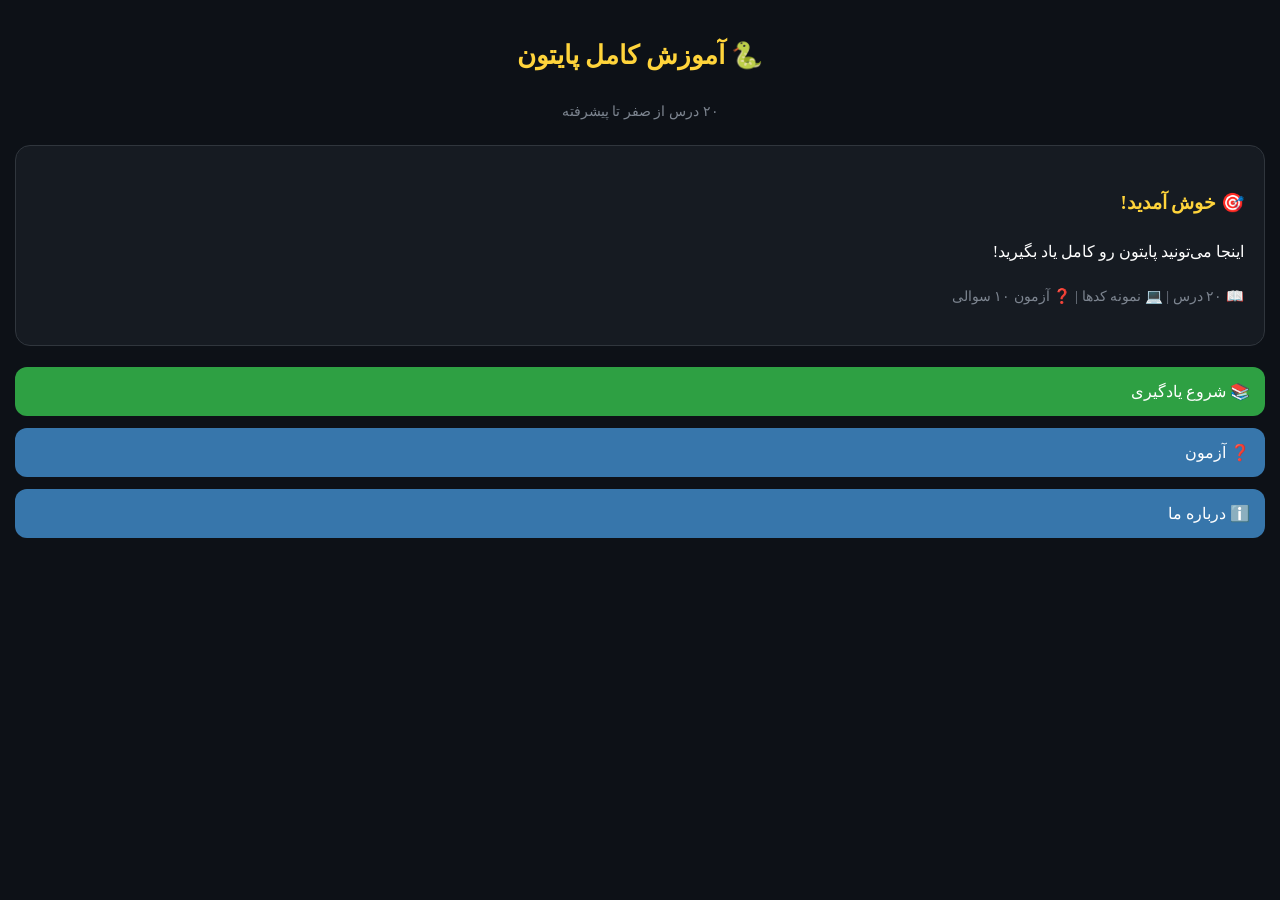
<file: learn5.html>
<!DOCTYPE html>
<html lang="fa" dir="rtl">
<head>
<meta charset="UTF-8">
<meta name="viewport" content="width=device-width, initial-scale=1.0">
<title>آموزش پایتون</title>
<style>
body{font-family:Tahoma;background:#0d1117;color:#fff;direction:rtl;padding:15px;margin:0;line-height:1.9}
h1{color:#ffd43b;text-align:center;font-size:1.6em}
.subtitle{text-align:center;color:#7d8590;font-size:0.9em;margin-bottom:20px}
.card{background:#161b22;border:1px solid #30363d;border-radius:15px;padding:20px;margin:15px 0}
.card h3{color:#ffd43b;margin-bottom:10px}
button{background:#3776ab;color:#fff;border:none;padding:15px;border-radius:12px;font-size:16px;font-family:Tahoma;cursor:pointer;width:100%;margin:6px 0;text-align:right}
button:hover{background:#2a5a87}
button.green{background:#2ea043}
button.gray{background:#30363d}
pre{background:#0d1117;border:1px solid #30363d;border-radius:10px;padding:15px;color:#7ee787;direction:ltr;text-align:left;overflow-x:auto;font-family:Courier New,monospace;font-size:14px;line-height:1.6;white-space:pre}
.hidden{display:none}
.lesson-item{background:#161b22;border:1px solid #30363d;border-radius:12px;padding:15px;margin:10px 0;cursor:pointer}
.lesson-item:hover{border-color:#3776ab}
.lesson-num{display:inline-block;background:#3776ab;color:#fff;width:30px;height:30px;border-radius:50%;text-align:center;line-height:30px;font-size:13px;font-weight:bold;margin-left:8px}
.lesson-title{font-weight:bold;color:#ffd43b;font-size:1.05em}
.lesson-desc{color:#7d8590;font-size:0.85em;margin-top:5px;margin-right:38px}
ul{margin-right:25px}
li{margin-bottom:6px}
.nav-buttons{display:flex;gap:10px;margin-top:15px}
.nav-buttons button{margin:0;flex:1}
.loading{text-align:center;padding:30px;color:#7d8590}
</style>
</head>
<body>

<div id="home">
<h1>🐍 آموزش کامل پایتون</h1>
<p class="subtitle">۲۰ درس از صفر تا پیشرفته</p>
<div class="card">
<h3>🎯 خوش آمدید!</h3>
<p>اینجا می‌تونید پایتون رو کامل یاد بگیرید!</p>
<p style="margin-top:10px;color:#7d8590;font-size:0.9em">📖 ۲۰ درس | 💻 نمونه کدها | ❓ آزمون ۱۰ سوالی</p>
</div>
<button class="green" onclick="showPage('lessons')">📚 شروع یادگیری</button>
<button onclick="showPage('quiz')">❓ آزمون</button>
<button onclick="showPage('about')">ℹ️ درباره ما</button>
</div>

<div id="lessons" class="hidden">
<h1>📚 لیست دروس</h1>
<p class="subtitle">روی هر درس بزن</p>
<div id="lessonList" class="loading">⏳ در حال بارگذاری...</div>
<button onclick="showPage('home')">🏠 بازگشت</button>
</div>

<div id="lessonView" class="hidden">
<h1 id="lessonTitle">درس</h1>
<div class="card" id="lessonContent"></div>
<div class="nav-buttons">
<button onclick="prevLesson()" id="prevBtn">← قبلی</button>
<button class="green" onclick="nextLesson()" id="nextBtn">بعدی →</button>
</div>
<button class="gray" onclick="showPage('lessons')" style="margin-top:10px">📚 لیست دروس</button>
</div>

<div id="quiz" class="hidden">
<h1>❓ آزمون پایتون</h1>
<p class="subtitle" id="quizInfo">سوال ۱ از ۱۰</p>
<div id="quizContent" class="loading">⏳ در حال بارگذاری...</div>
<button onclick="showPage('home')">🏠 بازگشت</button>
</div>

<div id="about" class="hidden">
<h1>ℹ️ درباره ما</h1>
<div class="card">
<h3>🐍 آموزش کامل پایتون</h3>
<p>سایت یادگیری پایتون از صفر تا پیشرفته.</p>
<p style="margin-top:10px"><strong>🎯 امکانات:</strong></p>
<ul>
<li>📚 ۲۰ درس کامل</li>
<li>💻 نمونه کدهای عملی</li>
<li>❓ آزمون ۱۰ سوالی</li>
</ul>
<p style="text-align:center;color:#ffd43b;margin-top:15px">👤 توسعه‌دهنده: <strong>محمد علی نیسی</strong></p>
</div>
<button onclick="showPage('home')">🏠 بازگشت</button>
</div>

<script src="lessons.js"></script>
<script src="app.js"></script>
</body>
  </html>
</file>
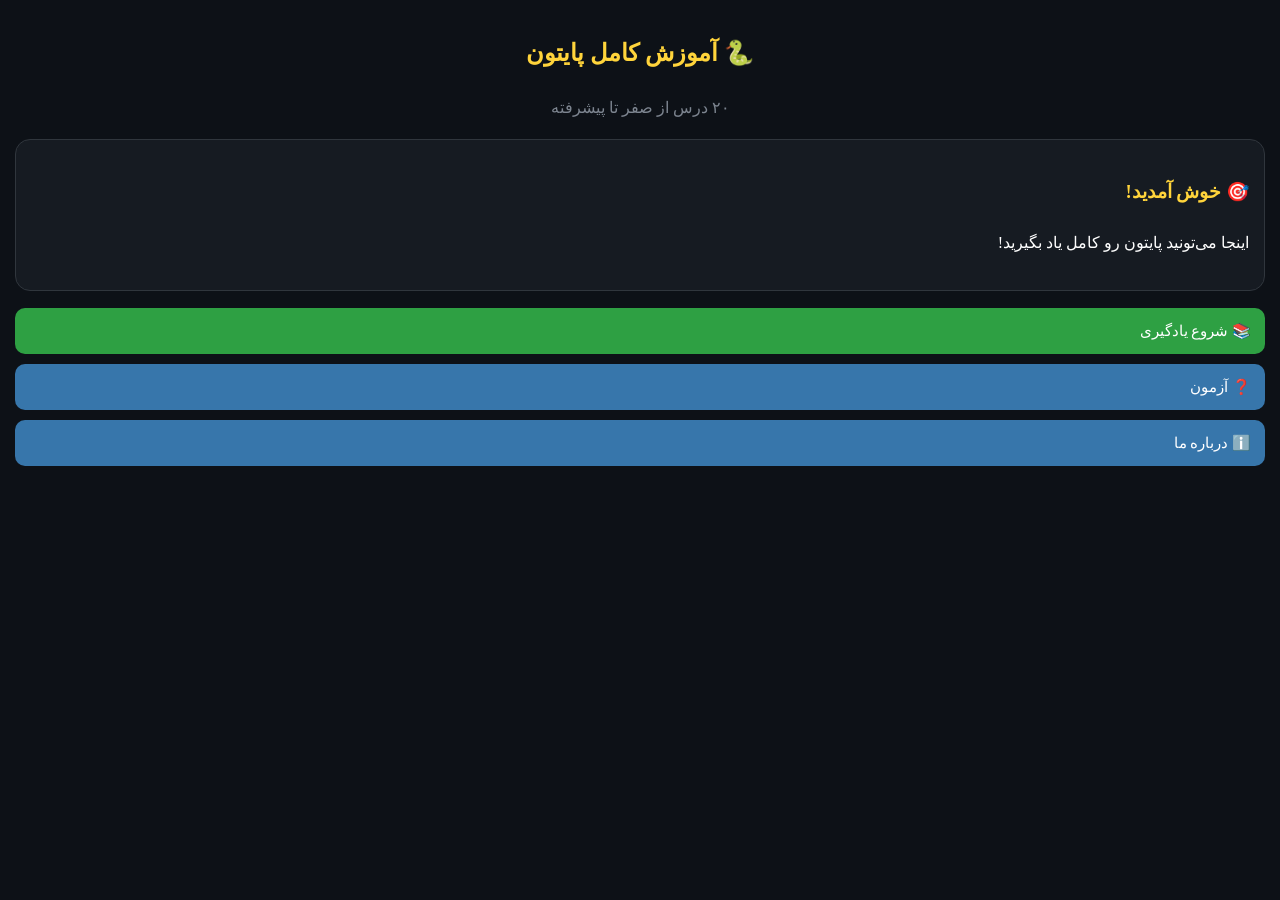
<file: learn6.html>
<!DOCTYPE html>
<html lang="fa" dir="rtl">
<head>
<meta charset="UTF-8">
<meta name="viewport" content="width=device-width,initial-scale=1">
<title>آموزش پایتون</title>
<style>
body{font-family:Tahoma;background:#0d1117;color:#fff;direction:rtl;padding:15px;margin:0;line-height:1.9}
h1{color:#ffd43b;text-align:center;font-size:1.5em}
.card{background:#161b22;border:1px solid #30363d;border-radius:15px;padding:15px;margin:12px 0}
button{background:#3776ab;color:#fff;border:none;padding:14px;border-radius:10px;font-size:15px;font-family:Tahoma;cursor:pointer;width:100%;margin:5px 0;text-align:right}
button:hover{background:#2a5a87}
button.g{background:#2ea043}
pre{background:#0d1117;border:1px solid #30363d;border-radius:8px;padding:12px;color:#7ee787;direction:ltr;text-align:left;overflow-x:auto;font-family:Courier New,monospace;font-size:13px;white-space:pre}
.hide{display:none}
.item{background:#161b22;border:1px solid #30363d;border-radius:10px;padding:12px;margin:8px 0;cursor:pointer}
.item:hover{border-color:#3776ab}
.num{display:inline-block;background:#3776ab;color:#fff;width:28px;height:28px;border-radius:50%;text-align:center;line-height:28px;font-size:12px;font-weight:bold;margin-left:6px}
.title{font-weight:bold;color:#ffd43b}
.desc{color:#7d8590;font-size:0.8em;margin-right:34px}
ul{margin-right:22px}
li{margin-bottom:5px}
</style>
</head>
<body>

<div id="home">
<h1>🐍 آموزش کامل پایتون</h1>
<p style="text-align:center;color:#7d8590">۲۰ درس از صفر تا پیشرفته</p>
<div class="card">
<h3 style="color:#ffd43b">🎯 خوش آمدید!</h3>
<p>اینجا می‌تونید پایتون رو کامل یاد بگیرید!</p>
</div>
<button class="g" onclick="go('lessons')">📚 شروع یادگیری</button>
<button onclick="go('quiz')">❓ آزمون</button>
<button onclick="go('about')">ℹ️ درباره ما</button>
</div>

<div id="lessons" class="hide">
<h1>📚 لیست دروس</h1>
<div id="list"></div>
<button onclick="go('home')">🏠 بازگشت</button>
</div>

<div id="view" class="hide">
<h1 id="vt">درس</h1>
<div class="card" id="vc"></div>
<button onclick="prev()" id="pb">← قبلی</button>
<button class="g" onclick="next()" id="nb">بعدی →</button>
<button onclick="go('lessons')">📚 لیست دروس</button>
</div>

<div id="quiz" class="hide">
<h1>❓ آزمون</h1>
<p style="text-align:center;color:#7d8590" id="qi">سوال ۱</p>
<div id="qc"></div>
<button onclick="go('home')">🏠 بازگشت</button>
</div>

<div id="about" class="hide">
<h1>ℹ️ درباره ما</h1>
<div class="card">
<h3 style="color:#ffd43b">🐍 آموزش پایتون</h3>
<p>سایت یادگیری پایتون از صفر تا پیشرفته.</p>
<p><strong>امکانات:</strong></p>
<ul>
<li>📚 ۲۰ درس</li>
<li>💻 نمونه کد</li>
<li>❓ آزمون ۱۰ سوالی</li>
</ul>
<p style="text-align:center;color:#ffd43b">👤 محمد علی نیسی</p>
</div>
<button onclick="go('home')">🏠 بازگشت</button>
</div>

<script>
var L = [];
L.push(["مقدمه پایتون","پایتون چیست؟",'<h3>🐍 پایتون</h3><p>یک زبان برنامه‌نویسی سطح بالا و شی‌گرا.</p><h3>مزایا:</h3><ul><li>سادگی</li><li>کتابخانه‌های فراوان</li><li>هوش مصنوعی</li></ul><h3>اولین کد:</h3><pre>print("سلام دنیا!")</pre>']);
L.push(["نصب پایتون","نصب روی موبایل و کامپیوتر",'<h3>💻 کامپیوتر:</h3><ul><li>python.org</li><li>تیک Add to PATH</li></ul><h3>📱 موبایل:</h3><ul><li>Pydroid 3</li><li>QPython</li></ul><pre>print("سلام!")\nprint(2 + 3)</pre>']);
L.push(["متغیرها","ذخیره داده",'<h3>📦 متغیر:</h3><pre>name = "علی"\nage = 25\nheight = 1.75</pre><h3>انواع:</h3><ul><li>int: عدد</li><li>float: اعشاری</li><li>str: متن</li><li>bool: بله/خیر</li></ul><pre>print(type(5))  # int</pre>']);
L.push(["رشته‌ها","کار با متن",'<h3>📝 رشته:</h3><pre>t = "سلام دنیا"\nprint(len(t))\nprint(t[0])\nprint(t.upper())\nprint(t.replace("دنیا","جهان"))</pre><h3>f-string:</h3><pre>name = "علی"\nprint(f"سلام {name}")</pre>']);
L.push(["عملگرها","ریاضی و منطقی",'<h3>➗ ریاضی:</h3><pre>a = 10\nb = 3\nprint(a + b)   # 13\nprint(a - b)   # 7\nprint(a * b)   # 30\nprint(a / b)   # 3.33\nprint(a // b)  # 3\nprint(a % b)   # 1\nprint(a ** b)  # 1000</pre>']);
L.push(["ورودی و خروجی","input و print",'<h3>📤 print:</h3><pre>print("سلام")</pre><h3>📥 input:</h3><pre>name = input("اسم: ")\nprint("سلام " + name)</pre><pre>age = int(input("سن: "))</pre>']);
L.push(["شرط‌ها","if/else",'<h3>🤔 شرط:</h3><pre>age = 18\nif age >= 18:\n    print("بزرگسال")\nelse:\n    print("کودک")</pre><h3>elif:</h3><pre>s = 85\nif s >= 90:\n    print("عالی")\nelif s >= 75:\n    print("خوب")\nelse:\n    print("تلاش کن")</pre>']);
L.push(["حلقه‌ها","for و while",'<h3>🔄 for:</h3><pre>for i in range(5):\n    print(i)</pre><h3>🔄 while:</h3><pre>i = 1\nwhile i <= 5:\n    print(i)\n    i += 1</pre><h3>break:</h3><pre>for i in range(10):\n    if i == 5:\n        break</pre>']);
L.push(["لیست‌ها","ذخیره چند مقدار",'<h3>📋 لیست:</h3><pre>nums = [1, 2, 3, 4, 5]\nfruits = ["سیب", "موز"]</pre><h3>دسترسی:</h3><pre>print(fruits[0])\nprint(fruits[-1])</pre><h3>اضافه:</h3><pre>fruits.append("انگور")</pre><h3>حذف:</h3><pre>fruits.remove("موز")</pre>']);
L.push(["تاپل‌ها","غیرقابل تغییر",'<h3>📦 تاپل:</h3><pre>point = (3, 5)\ncolors = ("قرمز", "سبز")</pre><h3>تفکیک:</h3><pre>x, y = (3, 5)\nprint(x)\nprint(y)</pre>']);
L.push(["دیکشنری‌ها","کلید-مقدار",'<h3>📖 دیکشنری:</h3><pre>person = {\n    "name": "علی",\n    "age": 25\n}</pre><h3>دسترسی:</h3><pre>print(person["name"])</pre><h3>پیمایش:</h3><pre>for k, v in person.items():\n    print(k, v)</pre>']);
L.push(["مجموعه‌ها","بدون تکرار",'<h3>🎯 مجموعه:</h3><pre>nums = {1, 2, 3, 4, 5}</pre><h3>حذف تکراری:</h3><pre>n = {1, 2, 2, 3, 3}\nprint(n)  # {1, 2, 3}</pre><h3>عملیات:</h3><pre>a = {1, 2, 3}\nb = {3, 4, 5}\nprint(a | b)\nprint(a & b)</pre>']);
L.push(["توابع","def و return",'<h3>🎯 تابع:</h3><pre>def greet():\n    print("سلام!")\n\ngreet()</pre><h3>با پارامتر:</h3><pre>def greet(name):\n    print("سلام " + name)\n\ngreet("علی")</pre><h3>return:</h3><pre>def add(a, b):\n    return a + b\n\nprint(add(5, 3))</pre>']);
L.push(["توابع پیشرفته","Lambda",'<h3>⚡ Lambda:</h3><pre>sq = lambda x: x * x\nprint(sq(5))  # 25</pre><h3>با map:</h3><pre>nums = [1, 2, 3, 4]\nsq = list(map(lambda x: x**2, nums))\nprint(sq)</pre>']);
L.push(["کلاس‌ها","شی‌گرایی",'<h3>🏗️ کلاس:</h3><pre>class Person:\n    def __init__(self, name, age):\n        self.name = name\n        self.age = age\n    \n    def intro(self):\n        return "من " + self.name\n\np = Person("علی", 25)\nprint(p.intro())</pre>']);
L.push(["ارث‌بری","توسعه کلاس",'<h3>🧬 ارث‌بری:</h3><pre>class Animal:\n    def sound(self):\n        return "صدا"\n\nclass Dog(Animal):\n    def sound(self):\n        return "واق!"\n\nd = Dog()\nprint(d.sound())</pre>']);
L.push(["فایل‌ها","خواندن و نوشتن",'<h3>📁 نوشتن:</h3><pre>with open("f.txt", "w") as f:\n    f.write("سلام!")</pre><h3>📖 خواندن:</h3><pre>with open("f.txt", "r") as f:\n    print(f.read())</pre>']);
L.push(["مدیریت خطا","try/except",'<h3>⚠️ مدیریت خطا:</h3><pre>try:\n    r = 10 / 0\nexcept ZeroDivisionError:\n    print("خطا!")</pre><h3>انواع خطا:</h3><ul><li>ZeroDivisionError</li><li>ValueError</li><li>TypeError</li><li>KeyError</li></ul>']);
L.push(["کتابخانه‌ها","کدهای آماده",'<h3>📚 ماژول:</h3><pre>import math\nprint(math.pi)\nprint(math.sqrt(16))</pre><h3>random:</h3><pre>import random\nprint(random.randint(1, 10))</pre><h3>datetime:</h3><pre>from datetime import datetime\nprint(datetime.now().year)</pre>']);
L.push(["پروژه عملی","ماشین حساب و بازی",'<h3>🎯 ماشین حساب:</h3><pre>a = float(input("عدد: "))\nop = input("عملگر: ")\nb = float(input("عدد: "))\nif op == "+":\n    print(a + b)</pre><h3>🎮 حدس عدد:</h3><pre>import random\nn = random.randint(1, 100)\nwhile True:\n    g = int(input("حدس: "))\n    if g == n:\n        print("درست!")\n        break</pre><h3>🎉 تبریک!</h3>']);

var Q = [
["کدام تابع برای چاپ است؟",["echo()","print()","log()","printf()"],1],
["نوع داده صحیح؟",["number","int","integer","num"],1],
["خروجی 10 // 3؟",["3.33","3","4","1"],1],
["کلمه کلیدی تابع؟",["function","def","func","define"],1],
["متد اضافه به لیست؟",["add()","push()","append()","insert()"],2],
["نوع غیرقابل تغییر؟",["list","dict","tuple","set"],2],
["تابع ورودی؟",["get()","scan()","read()","input()"],3],
["خروجی len([1,2,3])؟",["2","3","4","6"],1],
["تعریف کلاس؟",["def","class","object","struct"],1],
["حذف آخرین لیست؟",["remove()","delete()","pop()","drop()"],2]
];

var ci = 0, qi = 0, qs = 0;

function go(id) {
    var p = ['home','lessons','view','quiz','about'];
    for (var i = 0; i < p.length; i++) document.getElementById(p[i]).classList.add('hide');
    document.getElementById(id).classList.remove('hide');
    window.scrollTo(0,0);
    if (id === 'lessons') rl();
    if (id === 'quiz') sq();
}

function rl() {
    var h = '';
    for (var i = 0; i < L.length; i++) {
        h += '<div class="item" onclick="ol(' + i + ')">';
        h += '<span class="num">' + (i+1) + '</span>';
        h += '<span class="title">' + L[i][0] + '</span>';
        h += '<div class="desc">' + L[i][1] + '</div></div>';
    }
    document.getElementById('list').innerHTML = h;
}

function ol(i) {
    ci = i;
    document.getElementById('vt').textContent = 'درس ' + (i+1) + ': ' + L[i][0];
    document.getElementById('vc').innerHTML = L[i][2];
    document.getElementById('pb').style.opacity = (i === 0) ? '0.5' : '1';
    document.getElementById('nb').style.opacity = (i === L.length-1) ? '0.5' : '1';
    go('view');
}

function prev() { if (ci > 0) ol(ci - 1); }
function next() { if (ci < L.length - 1) ol(ci + 1); }

function sq() { qi = 0; qs = 0; lq(); }

function lq() {
    if (qi >= Q.length) { sr(); return; }
    var q = Q[qi];
    document.getElementById('qi').textContent = 'سوال ' + (qi+1) + ' از ' + Q.length;
    var h = '<div class="card"><p style="margin-bottom:12px"><strong>' + q[0] + '</strong></p>';
    for (var i = 0; i < q[1].length; i++) {
        h += '<button onclick="aq(' + i + ',this)">' + q[1][i] + '</button>';
    }
    h += '</div>';
    document.getElementById('qc').innerHTML = h;
}

function aq(s, b) {
    var q = Q[qi];
    var bs = document.querySelectorAll('#qc button');
    for (var i = 0; i < bs.length; i++) bs[i].disabled = true;
    if (s === q[2]) { b.style.background = '#2ea043'; qs += 10; }
    else { b.style.background = '#f85149'; bs[q[2]].style.background = '#2ea043'; }
    setTimeout(function() { qi++; lq(); }, 1000);
}

function sr() {
    var m = (qs/100)*100;
    var t = '';
    if (qs === 100) t = '🎉 عالی!';
    else if (qs >= 80) t = '🌟 خیلی خوب!';
    else if (qs >= 60) t = '👍 خوب!';
    else if (qs >= 40) t = '📚 قابل قبول!';
    else t = '💪 تلاش کن!';
    var h = '<div class="card" style="text-align:center">';
    h += '<div style="font-size:3em;color:#ffd43b">' + qs + '</div>';
    h += '<p>' + t + '</p></div>';
    h += '<button class="g" onclick="sq()">🔄 دوباره</button>';
    document.getElementById('qc').innerHTML = h;
    document.getElementById('qi').textContent = 'پایان';
}

console.log('✅ آماده');
</script>
</body>
</html>
</file>
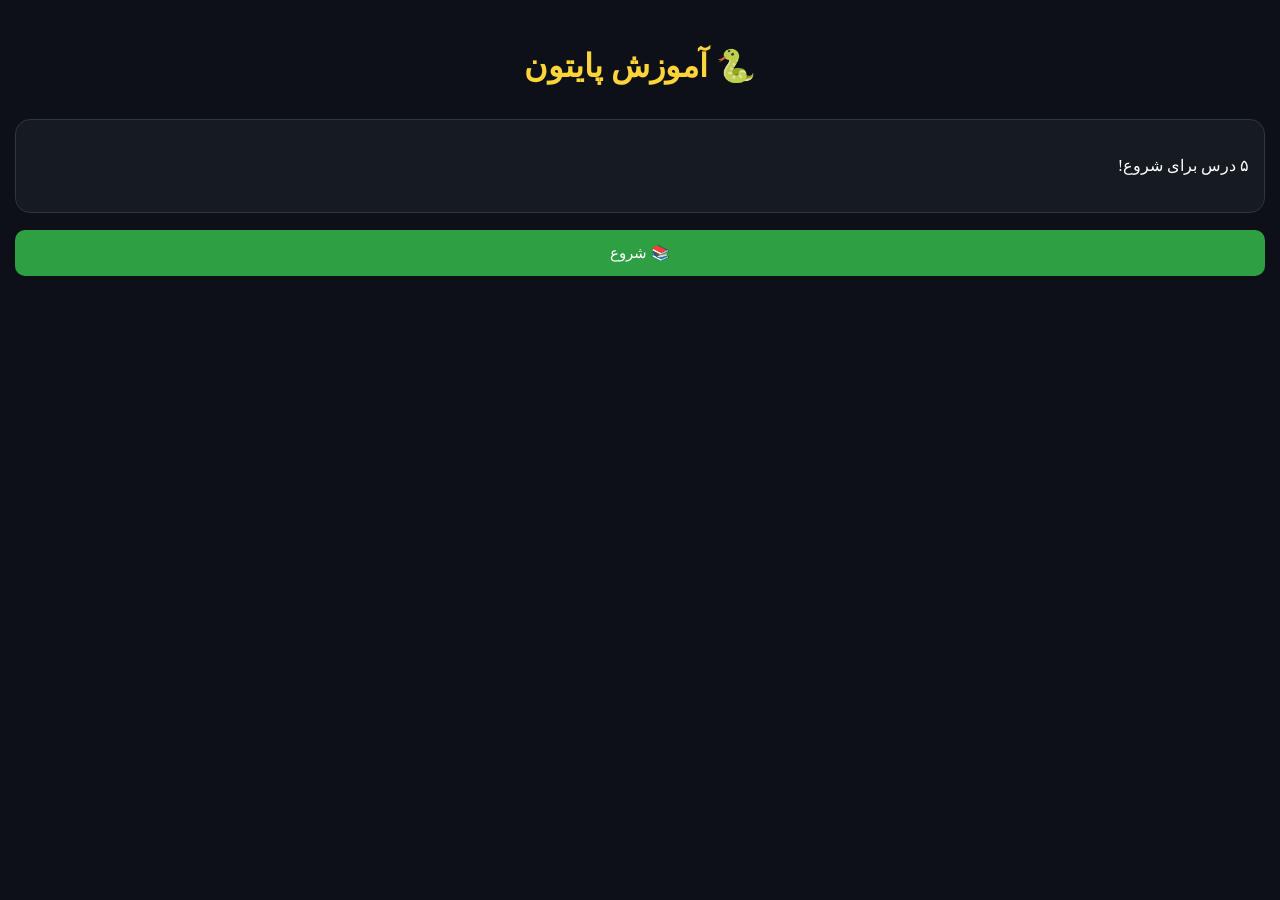
<file: learn7.html>
<!DOCTYPE html>
<html lang="fa" dir="rtl">
<head>
<meta charset="UTF-8">
<meta name="viewport" content="width=device-width,initial-scale=1">
<title>آموزش پایتون</title>
<style>
body{font-family:Tahoma;background:#0d1117;color:#fff;direction:rtl;padding:15px;margin:0;line-height:1.9}
h1{color:#ffd43b;text-align:center}
button{background:#3776ab;color:#fff;border:none;padding:14px;border-radius:10px;font-size:15px;font-family:Tahoma;cursor:pointer;width:100%;margin:5px 0}
button.g{background:#2ea043}
pre{background:#0d1117;border:1px solid #30363d;border-radius:8px;padding:12px;color:#7ee787;direction:ltr;text-align:left;overflow-x:auto}
.hide{display:none}
.card{background:#161b22;border:1px solid #30363d;border-radius:15px;padding:15px;margin:12px 0}
</style>
</head>
<body>

<div id="home">
<h1>🐍 آموزش پایتون</h1>
<div class="card">
<p>۵ درس برای شروع!</p>
</div>
<button class="g" onclick="show('list')">📚 شروع</button>
</div>

<div id="list" class="hide">
<h1>📚 دروس</h1>
<div id="items"></div>
<button onclick="show('home')">🏠 بازگشت</button>
</div>

<div id="view" class="hide">
<h1 id="vt"></h1>
<div class="card" id="vc"></div>
<button onclick="show('list')">📚 لیست</button>
</div>

<script>
var L = [
["مقدمه","<h3>🐍 پایتون چیست؟</h3><p>زبان برنامه‌نویسی ساده و قدرتمند.</p><h3>اولین کد:</h3><pre>print(\"سلام دنیا!\")</pre>"],
["متغیرها","<h3>📦 متغیر:</h3><pre>name = \"علی\"\nage = 25</pre><h3>انواع:</h3><ul><li>int: عدد</li><li>str: متن</li><li>bool: بله/خیر</li></ul>"],
["رشته‌ها","<h3>📝 رشته:</h3><pre>t = \"سلام\"\nprint(len(t))\nprint(t[0])\nprint(t.upper())</pre>"],
["شرط‌ها","<h3>🤔 if/else:</h3><pre>age = 18\nif age >= 18:\n    print(\"بزرگسال\")\nelse:\n    print(\"کودک\")</pre>"],
["حلقه‌ها","<h3>🔄 for:</h3><pre>for i in range(5):\n    print(i)</pre><h3>while:</h3><pre>i = 1\nwhile i <= 5:\n    print(i)\n    i += 1</pre>"]
];

function show(id) {
    var p = ['home','list','view'];
    for (var i = 0; i < p.length; i++) document.getElementById(p[i]).classList.add('hide');
    document.getElementById(id).classList.remove('hide');
    window.scrollTo(0,0);
    if (id === 'list') render();
}

function render() {
    var h = '';
    for (var i = 0; i < L.length; i++) {
        h += '<div class="card" onclick="open(' + i + ')" style="cursor:pointer">';
        h += '<strong style="color:#ffd43b">درس ' + (i+1) + ': ' + L[i][0] + '</strong>';
        h += '</div>';
    }
    document.getElementById('items').innerHTML = h;
}

function open(i) {
    document.getElementById('vt').textContent = 'درس ' + (i+1) + ': ' + L[i][0];
    document.getElementById('vc').innerHTML = L[i][1];
    show('view');
}
</script>
</body>
</html>
</file>
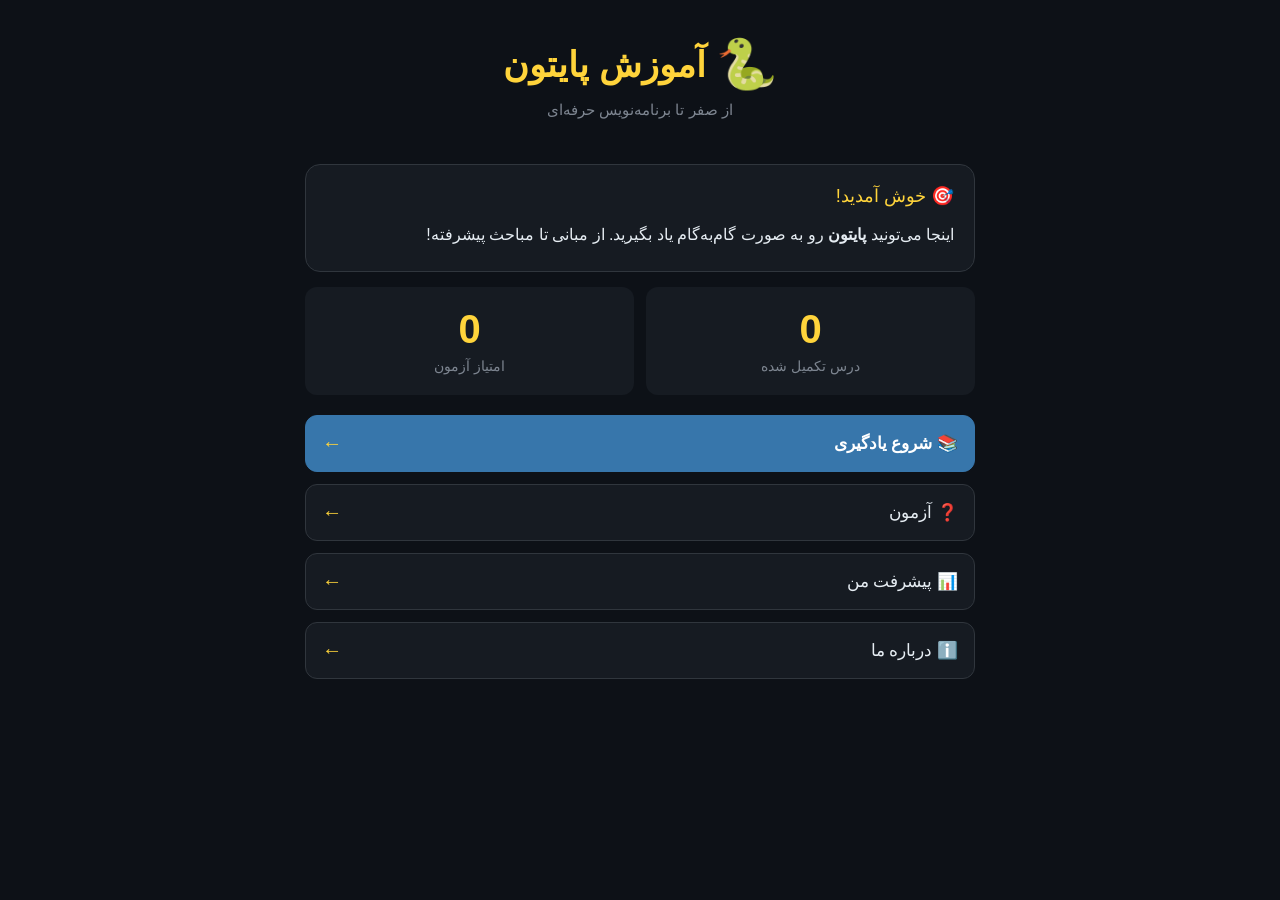
<file: python.html>
<!DOCTYPE html>
<html lang="fa" dir="rtl">
<head>
    <meta charset="UTF-8">
    <meta name="viewport" content="width=device-width, initial-scale=1.0, maximum-scale=1.0, user-scalable=no">
    <title>آموزش پایتون</title>
    <style>
        * { margin: 0; padding: 0; box-sizing: border-box; }
        
        :root {
            --bg: #0d1117;
            --card: #161b22;
            --card-hover: #1c2128;
            --text: #e6edf3;
            --text2: #7d8590;
            --primary: #3776ab;
            --primary-dark: #2a5a87;
            --accent: #ffd43b;
            --success: #2ea043;
            --danger: #f85149;
            --border: #30363d;
            --code-bg: #0d1117;
        }
        
        body {
            font-family: 'B Nazanin', Tahoma, sans-serif;
            background: var(--bg);
            color: var(--text);
            direction: rtl;
            min-height: 100vh;
            padding: 15px;
            padding-bottom: 30px;
            overflow-x: hidden;
        }
        
        .page { display: none; animation: fadeIn 0.3s ease; }
        .page.active { display: block; }
        @keyframes fadeIn { from { opacity: 0; transform: translateY(10px); } to { opacity: 1; transform: translateY(0); } }
        
        .header { text-align: center; margin-bottom: 25px; padding: 20px 0; }
        
        h1 {
            color: var(--accent);
            font-size: 1.8em;
            margin-bottom: 8px;
            display: flex;
            align-items: center;
            justify-content: center;
            gap: 10px;
        }
        
        .py-logo { display: inline-block; font-size: 1.4em; }
        .subtitle { color: var(--text2); font-size: 0.95em; }
        
        .card {
            background: var(--card);
            border: 1px solid var(--border);
            border-radius: 15px;
            padding: 20px;
            margin-bottom: 15px;
            transition: all 0.2s;
        }
        
        .card:hover { background: var(--card-hover); }
        
        .card-title {
            color: var(--accent);
            font-size: 1.15em;
            margin-bottom: 12px;
            display: flex;
            align-items: center;
            gap: 8px;
        }
        
        .menu-buttons { display: flex; flex-direction: column; gap: 12px; margin-top: 20px; }
        
        .menu-btn {
            background: var(--card);
            border: 1px solid var(--border);
            color: var(--text);
            padding: 16px;
            border-radius: 12px;
            font-size: 1.05em;
            font-family: inherit;
            cursor: pointer;
            transition: all 0.2s;
            display: flex;
            align-items: center;
            justify-content: space-between;
            text-align: right;
        }
        
        .menu-btn:hover { background: var(--card-hover); border-color: var(--primary); }
        .menu-btn:active { transform: scale(0.98); }
        
        .menu-btn.primary {
            background: var(--primary);
            color: white;
            font-weight: bold;
            border-color: var(--primary);
        }
        
        .menu-btn.primary:hover { background: var(--primary-dark); }
        .btn-arrow { color: var(--accent); font-size: 1.2em; }
        
        .lesson-grid { display: grid; grid-template-columns: 1fr; gap: 12px; }
        
        @media (min-width: 500px) {
            .lesson-grid { grid-template-columns: 1fr 1fr; }
        }
        
        .lesson-card {
            background: var(--card);
            border: 1px solid var(--border);
            border-radius: 12px;
            padding: 15px;
            cursor: pointer;
            transition: all 0.2s;
            position: relative;
        }
        
        .lesson-card:hover { border-color: var(--primary); transform: translateY(-2px); }
        
        .lesson-num {
            display: inline-block;
            background: var(--primary);
            color: white;
            width: 30px;
            height: 30px;
            border-radius: 50%;
            text-align: center;
            line-height: 30px;
            font-size: 0.9em;
            font-weight: bold;
            margin-bottom: 10px;
        }
        
        .lesson-title { font-size: 1.05em; font-weight: bold; margin-bottom: 6px; }
        .lesson-desc { color: var(--text2); font-size: 0.85em; }
        
        .lesson-complete {
            position: absolute;
            top: 12px;
            left: 12px;
            color: var(--success);
            font-size: 1.2em;
        }
        
        .lesson-content { line-height: 2; font-size: 1.05em; }
        .lesson-content h3 { color: var(--accent); margin: 20px 0 10px 0; font-size: 1.15em; }
        .lesson-content p { margin-bottom: 12px; }
        .lesson-content ul { margin-right: 25px; margin-bottom: 12px; }
        .lesson-content li { margin-bottom: 6px; }
        
        .code-block {
            background: var(--code-bg);
            border: 1px solid var(--border);
            border-radius: 10px;
            padding: 15px;
            margin: 12px 0;
            overflow-x: auto;
            direction: ltr;
            text-align: left;
        }
        
        .code-block code {
            font-family: 'Courier New', monospace;
            font-size: 0.95em;
            line-height: 1.7;
            color: #e6edf3;
            white-space: pre;
        }
        
        .kw { color: #ff7b72; }
        .str { color: #a5d6ff; }
        .num { color: #79c0ff; }
        .fn { color: #d2a8ff; }
        .cm { color: #8b949e; font-style: italic; }
        .op { color: #ff7b72; }
        .var { color: #ffa657; }
        
        .nav-buttons { display: flex; gap: 10px; margin-top: 20px; flex-wrap: wrap; }
        
        .nav-btn {
            flex: 1;
            min-width: 100px;
            background: var(--card);
            border: 1px solid var(--border);
            color: var(--text);
            padding: 12px;
            border-radius: 10px;
            font-size: 0.95em;
            font-family: inherit;
            cursor: pointer;
            transition: all 0.2s;
        }
        
        .nav-btn:hover { background: var(--card-hover); }
        .nav-btn.primary { background: var(--primary); color: white; border-color: var(--primary); }
        .nav-btn.primary:hover { background: var(--primary-dark); }
        .nav-btn:disabled { opacity: 0.5; cursor: not-allowed; }
        
        .quiz-question {
            font-size: 1.1em;
            line-height: 1.8;
            margin-bottom: 15px;
            padding: 15px;
            background: var(--card);
            border-radius: 12px;
            border-right: 4px solid var(--accent);
        }
        
        .option {
            background: var(--card);
            border: 2px solid var(--border);
            color: var(--text);
            padding: 15px;
            border-radius: 12px;
            font-size: 1em;
            font-family: inherit;
            cursor: pointer;
            transition: all 0.2s;
            text-align: right;
            width: 100%;
            margin-bottom: 10px;
            direction: ltr;
        }
        
        .option:hover { border-color: var(--primary); }
        .option.correct { background: var(--success); border-color: var(--success); color: white; }
        .option.wrong { background: var(--danger); border-color: var(--danger); color: white; }
        .option:disabled { cursor: not-allowed; }
        
        .progress-bar {
            background: var(--card);
            height: 10px;
            border-radius: 5px;
            overflow: hidden;
            margin-bottom: 20px;
        }
        
        .progress-fill {
            background: linear-gradient(90deg, var(--primary), var(--accent));
            height: 100%;
            width: 0%;
            transition: width 0.5s ease;
            border-radius: 5px;
        }
        
        .stats-grid {
            display: grid;
            grid-template-columns: 1fr 1fr;
            gap: 12px;
            margin-bottom: 20px;
        }
        
        .stat-card {
            background: var(--card);
            padding: 20px;
            border-radius: 12px;
            text-align: center;
        }
        
        .stat-number {
            font-size: 2.5em;
            color: var(--accent);
            font-weight: bold;
            display: block;
            margin-bottom: 5px;
        }
        
        .stat-label { color: var(--text2); font-size: 0.9em; }
        
        .about-content { line-height: 2; }
        .about-content hr { border: none; border-top: 1px solid var(--border); margin: 15px 0; }
        .developer { text-align: center; color: var(--accent); margin-top: 15px; }
        
        @media (min-width: 600px) {
            body { max-width: 700px; margin: 0 auto; }
            h1 { font-size: 2.2em; }
        }
    </style>
</head>
<body>

<div id="page-home" class="page active">
    <div class="header">
        <h1><span class="py-logo">🐍</span> آموزش پایتون</h1>
        <p class="subtitle">از صفر تا برنامه‌نویس حرفه‌ای</p>
    </div>
    
    <div class="card">
        <div class="card-title">🎯 خوش آمدید!</div>
        <p style="line-height: 2;">اینجا می‌تونید <strong>پایتون</strong> رو به صورت گام‌به‌گام یاد بگیرید. از مبانی تا مباحث پیشرفته!</p>
    </div>
    
    <div class="stats-grid">
        <div class="stat-card">
            <span class="stat-number" id="statLessons">0</span>
            <span class="stat-label">درس تکمیل شده</span>
        </div>
        <div class="stat-card">
            <span class="stat-number" id="statScore">0</span>
            <span class="stat-label">امتیاز آزمون</span>
        </div>
    </div>
    
    <div class="menu-buttons">
        <button class="menu-btn primary" onclick="showPage('page-lessons')">
            <span>📚 شروع یادگیری</span>
            <span class="btn-arrow">←</span>
        </button>
        <button class="menu-btn" onclick="showPage('page-quiz')">
            <span>❓ آزمون</span>
            <span class="btn-arrow">←</span>
        </button>
        <button class="menu-btn" onclick="showPage('page-progress')">
            <span>📊 پیشرفت من</span>
            <span class="btn-arrow">←</span>
        </button>
        <button class="menu-btn" onclick="showPage('page-about')">
            <span>ℹ️ درباره ما</span>
            <span class="btn-arrow">←</span>
        </button>
    </div>
</div>

<div id="page-lessons" class="page">
    <div class="header">
        <h1>📚 دروس پایتون</h1>
        <p class="subtitle">۱۰ درس از صفر تا پیشرفته</p>
    </div>
    
    <div class="progress-bar">
        <div class="progress-fill" id="lessonsProgress"></div>
    </div>
    
    <div id="lessonGrid" class="lesson-grid"></div>
    
    <button class="menu-btn" onclick="showPage('page-home')" style="margin-top:20px;">🏠 بازگشت به خانه</button>
</div>

<div id="page-lesson-view" class="page">
    <div class="header">
        <h1 id="lessonViewTitle">درس</h1>
    </div>
    <div class="card">
        <div id="lessonViewContent" class="lesson-content"></div>
    </div>
    <div class="nav-buttons">
        <button class="nav-btn" id="prevBtn" onclick="prevLesson()">← قبلی</button>
        <button class="nav-btn primary" id="nextBtn" onclick="nextLesson()">بعدی →</button>
    </div>
    <button class="menu-btn" onclick="showPage('page-lessons')" style="margin-top:15px;">📚 لیست دروس</button>
</div>

<div id="page-quiz" class="page">
    <div class="header">
        <h1>❓ آزمون پایتون</h1>
        <p class="subtitle" id="quizInfo">سوال ۱ از ۵</p>
    </div>
    <div class="progress-bar">
        <div class="progress-fill" id="quizProgress"></div>
    </div>
    <div id="quizContent"></div>
    <button class="menu-btn" onclick="showPage('page-home')" style="margin-top:20px;">🏠 بازگشت به خانه</button>
</div>

<div id="page-progress" class="page">
    <div class="header">
        <h1>📊 پیشرفت من</h1>
    </div>
    <div class="stats-grid">
        <div class="stat-card">
            <span class="stat-number" id="progLessons">0</span>
            <span class="stat-label">درس تکمیل شده</span>
        </div>
        <div class="stat-card">
            <span class="stat-number" id="progTotal">10</span>
            <span class="stat-label">کل دروس</span>
        </div>
        <div class="stat-card">
            <span class="stat-number" id="progScore">0</span>
            <span class="stat-label">امتیاز آزمون</span>
        </div>
        <div class="stat-card">
            <span class="stat-number" id="progPercent">0%</span>
            <span class="stat-label">درصد یادگیری</span>
        </div>
    </div>
    <div class="card">
        <div class="card-title">🎯 وضعیت شما</div>
        <div id="progressMessage" style="line-height:2;"></div>
    </div>
    <button class="menu-btn" onclick="resetProgress()" style="margin-top:10px; border-color: var(--danger);">🗑️ پاک کردن پیشرفت</button>
    <button class="menu-btn" onclick="showPage('page-home')" style="margin-top:10px;">🏠 بازگشت به خانه</button>
</div>

<div id="page-about" class="page">
    <div class="header">
        <h1>ℹ️ درباره ما</h1>
    </div>
    <div class="card about-content">
        <p>🐍 <strong>سایت آموزش پایتون</strong></p>
        <p>این سایت برای یادگیری زبان برنامه‌نویسی پایتون از صفر طراحی شده است.</p>
        <hr>
        <p>🎯 <strong>امکانات:</strong></p>
        <ul>
            <li>📚 ۱۰ درس از صفر تا پیشرفته</li>
            <li>💻 نمونه کدهای عملی</li>
            <li>❓ آزمون چهارگزینه‌ای</li>
            <li>📊 ذخیره پیشرفت</li>
            <li>🎨 طراحی زیبا و ساده</li>
        </ul>
        <hr>
        <p class="developer">👤 توسعه‌دهنده: <strong>محمد علی نیسی</strong></p>
    </div>
    <button class="menu-btn" onclick="showPage('page-home')">🏠 بازگشت به خانه</button>
</div>

<script>
const lessons = [
    {
        num: 1,
        title: "مقدمه و نصب",
        desc: "پایتون چیست و چطور نصب کنیم؟",
        content: `
            <h3>🐍 پایتون چیست؟</h3>
            <p>پایتون یک زبان برنامه‌نویسی سطح بالا، تفسیری و شی‌گرا است که توسط <strong>گیدو ون روسوم</strong> در سال ۱۹۹۱ ساخته شد.</p>
            
            <h3>✅ مزایای پایتون:</h3>
            <ul>
                <li>سادگی و خوانایی بالا</li>
                <li>کتابخانه‌های فراوان</li>
                <li>استفاده در هوش مصنوعی، علم داده، وب و...</li>
                <li>رایگان و متن‌باز</li>
            </ul>
            
            <h3>💻 اولین برنامه:</h3>
            <div class="code-block"><code><span class="fn">print</span>(<span class="str">"سلام دنیا!"</span>)</code></div>
            
            <p>این کد عبارت «سلام دنیا!» را چاپ می‌کند.</p>
        `
    },
    {
        num: 2,
        title: "متغیرها و انواع داده",
        desc: "تعریف متغیرها و انواع داده‌ها",
        content: `
            <h3>📦 متغیر چیست؟</h3>
            <p>متغیر یک ظرف برای ذخیره داده است.</p>
            
            <div class="code-block"><code><span class="var">name</span> <span class="op">=</span> <span class="str">"علی"</span>
<span class="var">age</span> <span class="op">=</span> <span class="num">25</span>
<span class="var">height</span> <span class="op">=</span> <span class="num">1.75</span>
<span class="var">is_student</span> <span class="op">=</span> <span class="kw">True</span></code></div>
            
            <h3>🔢 انواع داده:</h3>
            <ul>
                <li><strong>int</strong>: اعداد صحیح (مثل 25)</li>
                <li><strong>float</strong>: اعداد اعشاری (مثل 1.75)</li>
                <li><strong>str</strong>: رشته متنی (مثل "علی")</li>
                <li><strong>bool</strong>: درست/غلط (True/False)</li>
            </ul>
            
            <h3>📝 نکات مهم:</h3>
            <ul>
                <li>نام متغیر نباید با عدد شروع شود</li>
                <li>حروف بزرگ و کوچک فرق دارند</li>
                <li>می‌توان از _ استفاده کرد</li>
            </ul>
        `
    },
    {
        num: 3,
        title: "عملگرها",
        desc: "عملیات ریاضی و منطقی",
        content: `
            <h3>➗ عملگرهای ریاضی:</h3>
            <div class="code-block"><code><span class="var">a</span> <span class="op">=</span> <span class="num">10</span>
<span class="var">b</span> <span class="op">=</span> <span class="num">3</span>

<span class="fn">print</span>(<span class="var">a</span> <span class="op">+</span> <span class="var">b</span>)   <span class="cm"># جمع: 13</span>
<span class="fn">print</span>(<span class="var">a</span> <span class="op">-</span> <span class="var">b</span>)   <span class="cm"># تفریق: 7</span>
<span class="fn">print</span>(<span class="var">a</span> <span class="op">*</span> <span class="var">b</span>)   <span class="cm"># ضرب: 30</span>
<span class="fn">print</span>(<span class="var">a</span> <span class="op">/</span> <span class="var">b</span>)   <span class="cm"># تقسیم: 3.33</span>
<span class="fn">print</span>(<span class="var">a</span> <span class="op">//</span> <span class="var">b</span>)  <span class="cm"># تقسیم صحیح: 3</span>
<span class="fn">print</span>(<span class="var">a</span> <span class="op">%</span> <span class="var">b</span>)   <span class="cm"># باقیمانده: 1</span>
<span class="fn">print</span>(<span class="var">a</span> <span class="op">**</span> <span class="var">b</span>)  <span class="cm"># توان: 1000</span></code></div>
            
            <h3>🔍 عملگرهای مقایسه:</h3>
            <ul>
                <li><code>==</code> مساوی</li>
                <li><code>!=</code> نامساوی</li>
                <li><code>&gt;</code> بزرگتر</li>
                <li><code>&lt;</code> کوچکتر</li>
                <li><code>&gt;=</code> بزرگتر یا مساوی</li>
                <li><code>&lt;=</code> کوچکتر یا مساوی</li>
            </ul>
        `
    },
    {
        num: 4,
        title: "شرط‌ها (if/else)",
        desc: "تصمیم‌گیری در برنامه",
        content: `
            <h3>🤔 شرط چیست؟</h3>
            <p>با شرط‌ها می‌توانید برنامه را وادار کنید بر اساس موقعیت‌های مختلف، تصمیم بگیرد.</p>
            
            <div class="code-block"><code><span class="var">age</span> <span class="op">=</span> <span class="num">18</span>

<span class="kw">if</span> <span class="var">age</span> <span class="op">&gt;=</span> <span class="num">18</span>:
    <span class="fn">print</span>(<span class="str">"بزرگسال هستید"</span>)
<span class="kw">else</span>:
    <span class="fn">print</span>(<span class="str">"کودک هستید"</span>)</code></div>
            
            <h3>🔀 حالت‌های بیشتر:</h3>
            <div class="code-block"><code><span class="var">score</span> <span class="op">=</span> <span class="num">85</span>

<span class="kw">if</span> <span class="var">score</span> <span class="op">&gt;=</span> <span class="num">90</span>:
    <span class="fn">print</span>(<span class="str">"عالی"</span>)
<span class="kw">elif</span> <span class="var">score</span> <span class="op">&gt;=</span> <span class="num">75</span>:
    <span class="fn">print</span>(<span class="str">"خوب"</span>)
<span class="kw">elif</span> <span class="var">score</span> <span class="op">&gt;=</span> <span class="num">50</span>:
    <span class="fn">print</span>(<span class="str">"قابل قبول"</span>)
<span class="kw">else</span>:
    <span class="fn">print</span>(<span class="str">"نیاز به تلاش"</span>)</code></div>
            
            <p><strong>⚠️ نکته:</strong> در پایتون، فاصله‌گذاری (ایندنت) بسیار مهم است.</p>
        `
    },
    {
        num: 5,
        title: "حلقه‌ها (for/while)",
        desc: "تکرار کارها",
        content: `
            <h3>🔄 حلقه for:</h3>
            <p>برای تکرار روی یک لیست یا بازه مشخص:</p>
            
            <div class="code-block"><code><span class="kw">for</span> <span class="var">i</span> <span class="kw">in</span> <span class="fn">range</span>(<span class="nu
</file>
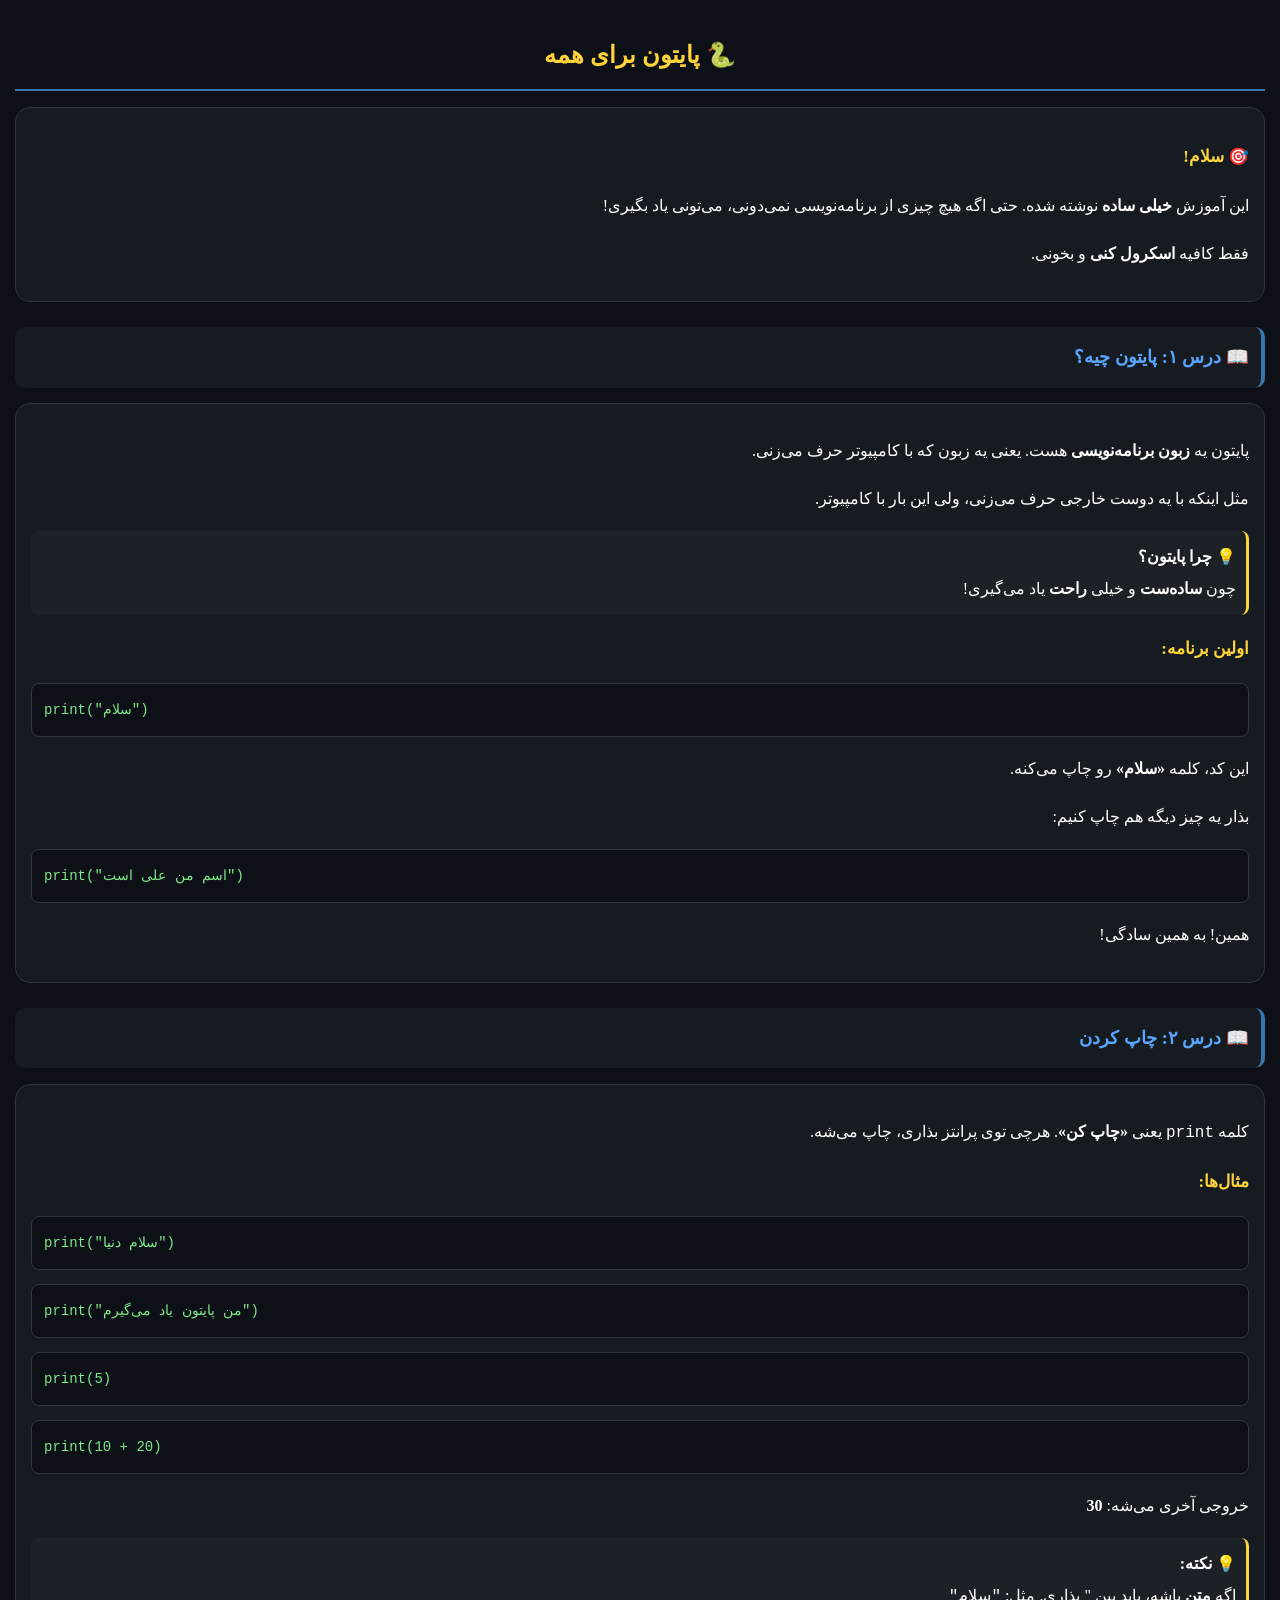
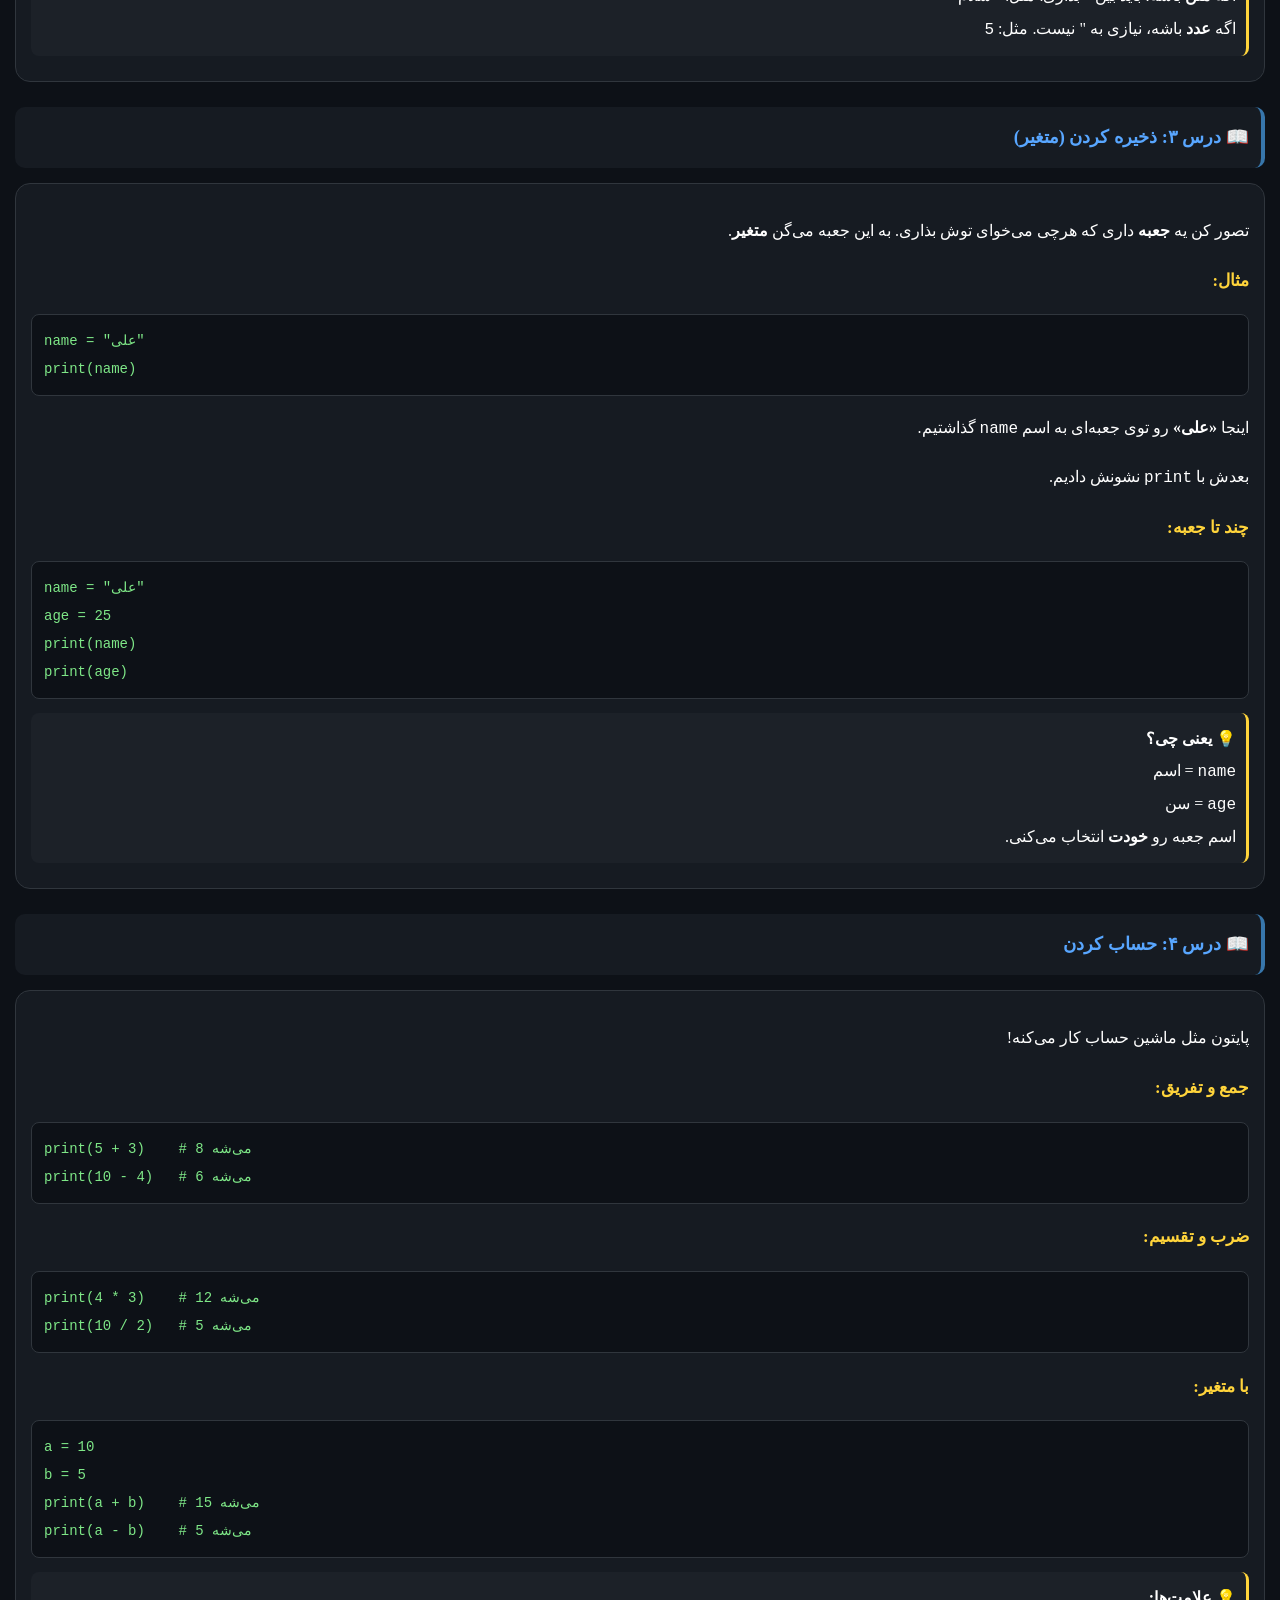
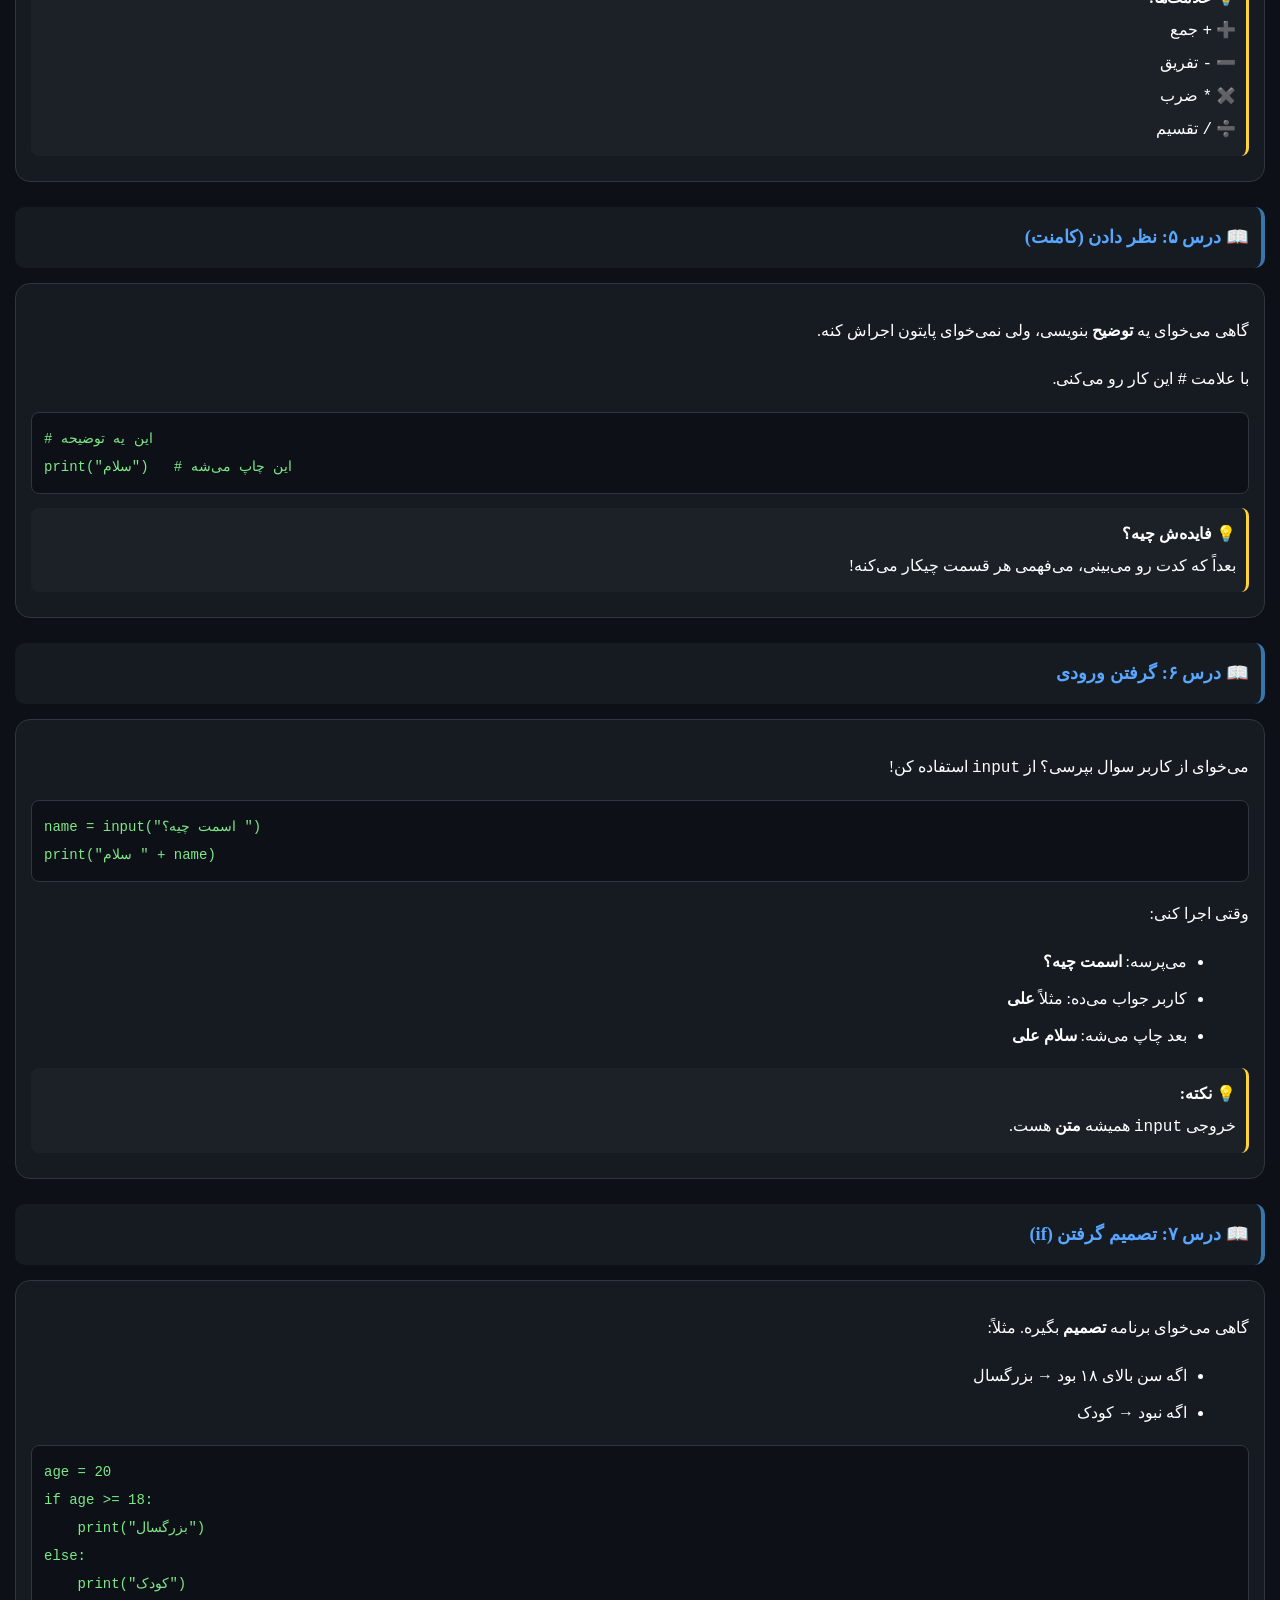
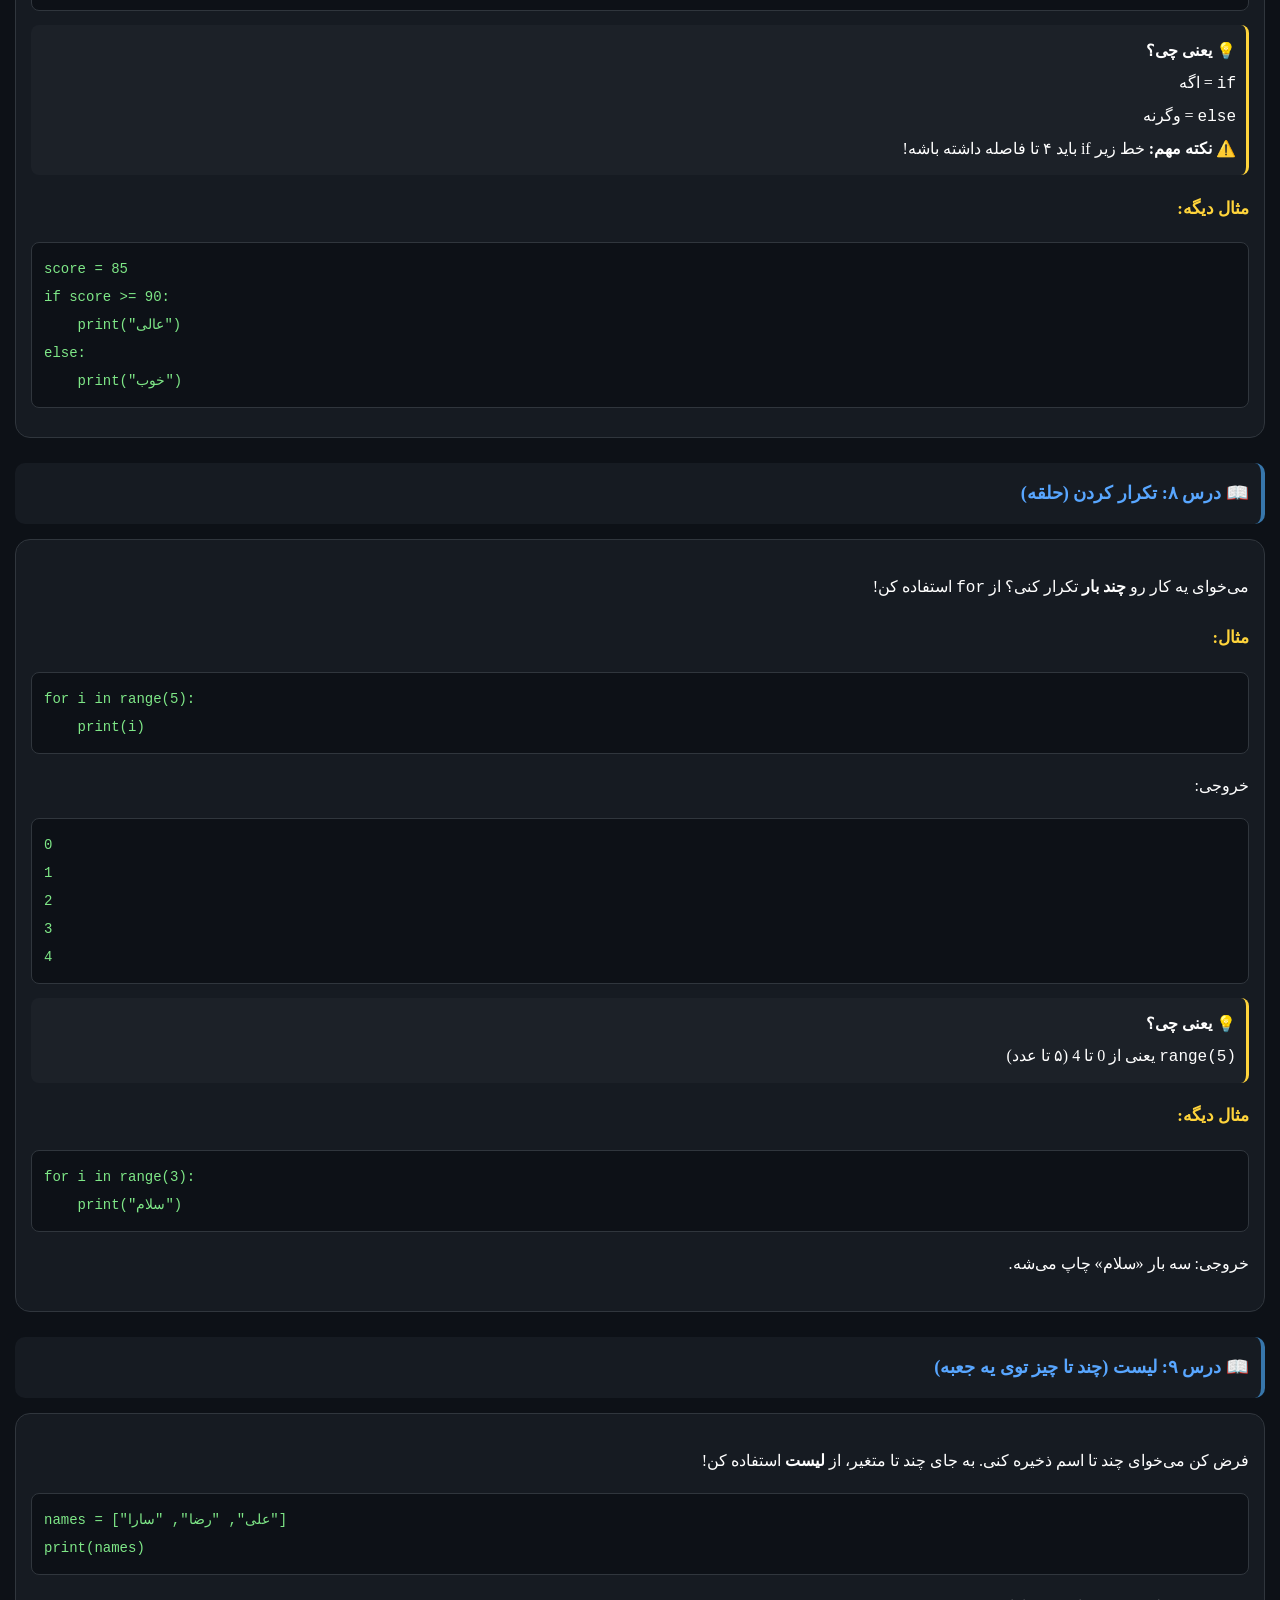
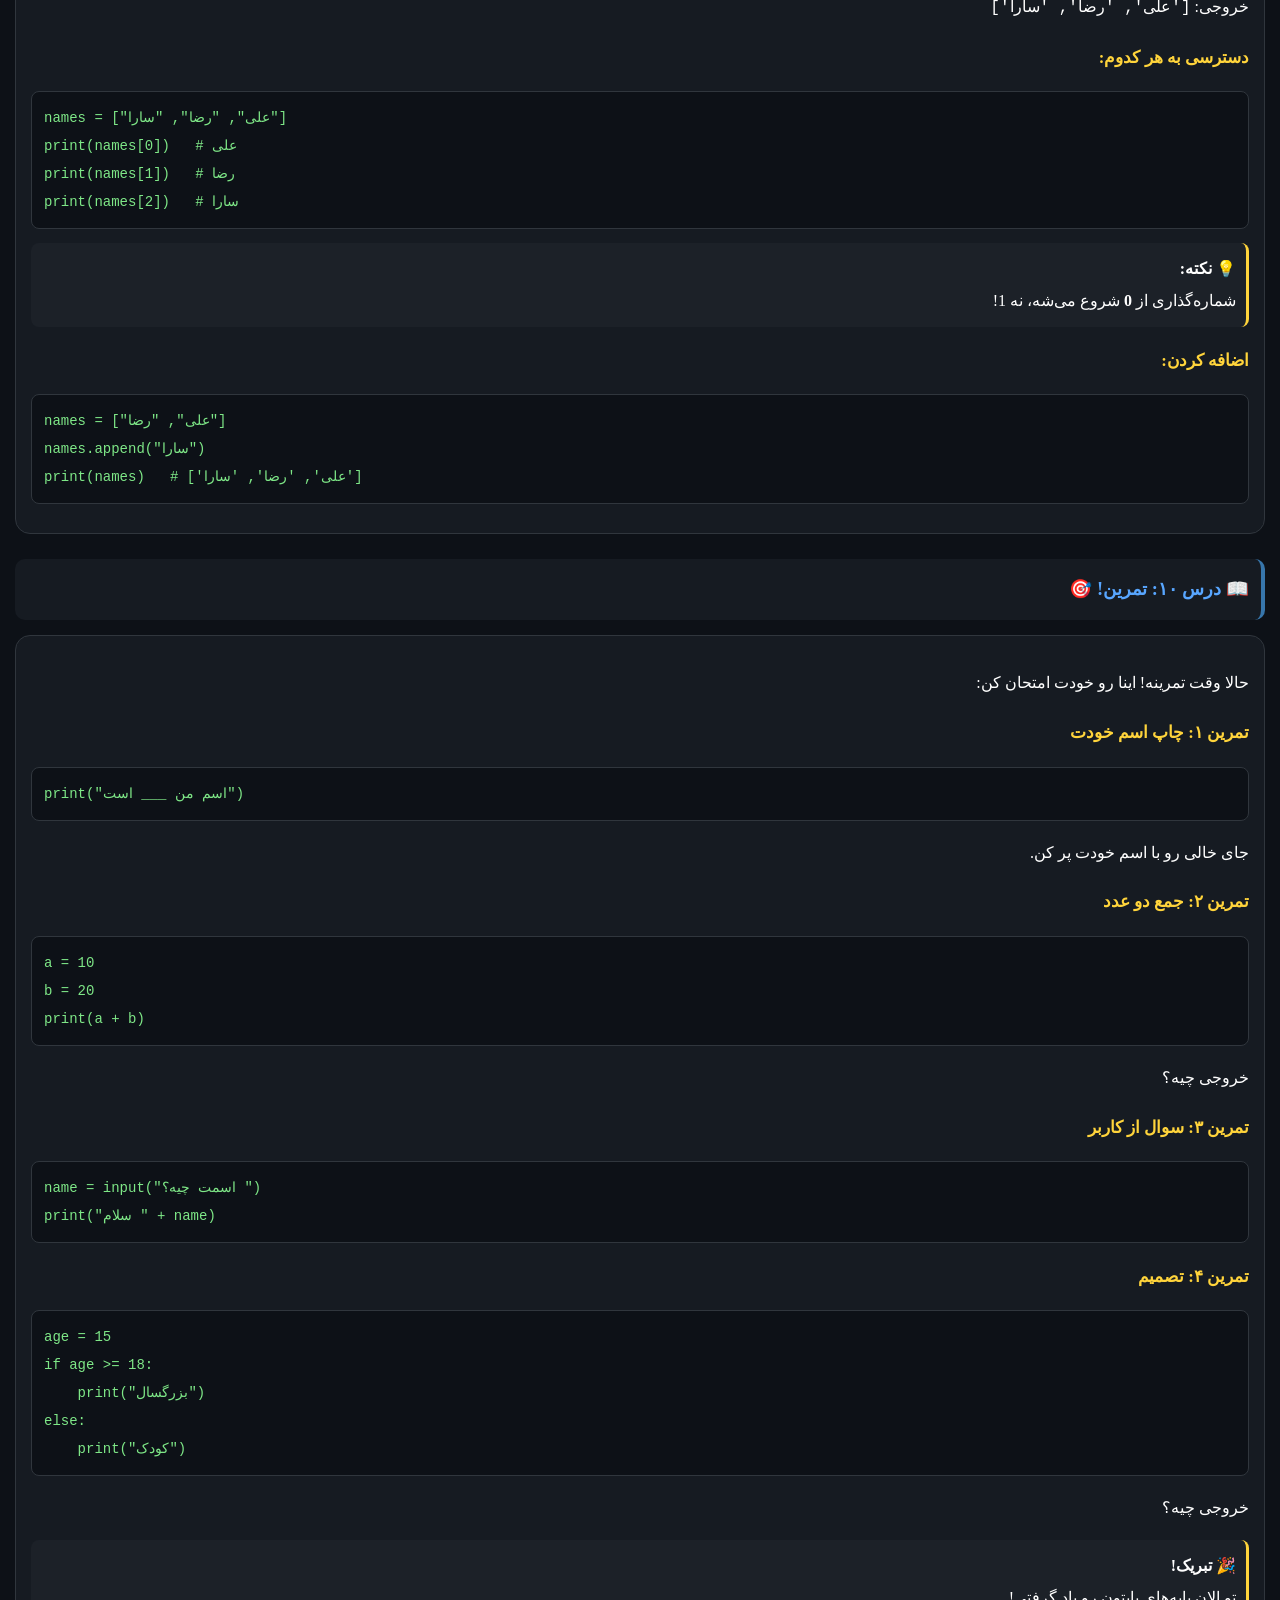
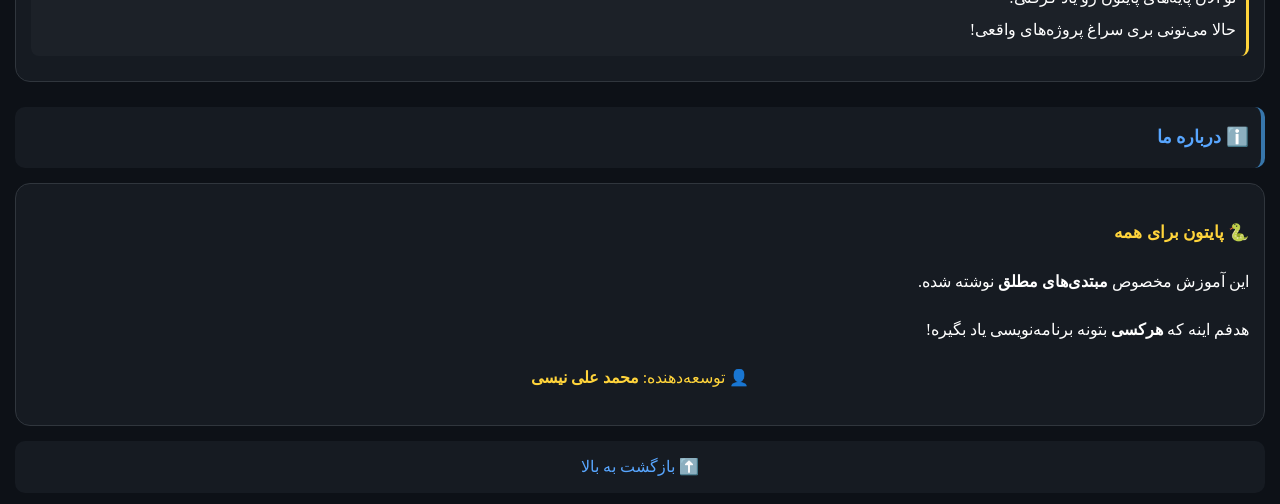
<file: python1.html>
<!DOCTYPE html>
<html lang="fa" dir="rtl">
<head>
<meta charset="UTF-8">
<meta name="viewport" content="width=device-width,initial-scale=1">
<title>پایتون برای همه</title>
<style>
body{font-family:Tahoma;background:#0d1117;color:#fff;direction:rtl;padding:15px;margin:0;line-height:2;font-size:16px}
h1{color:#ffd43b;text-align:center;font-size:1.5em;border-bottom:2px solid #3776ab;padding-bottom:10px}
h2{color:#58a6ff;font-size:1.15em;margin-top:25px;background:#161b22;padding:12px;border-radius:10px;border-right:4px solid #3776ab}
h3{color:#ffd43b;font-size:1.05em}
pre{background:#0d1117;border:1px solid #30363d;border-radius:8px;padding:12px;color:#7ee787;direction:ltr;text-align:left;overflow-x:auto;font-family:Courier New,monospace;font-size:14px}
.card{background:#161b22;border:1px solid #30363d;border-radius:15px;padding:15px;margin:12px 0}
.note{background:#1c2128;border-right:3px solid #ffd43b;padding:10px;margin:10px 0;border-radius:8px}
ul{margin-right:22px}
li{margin-bottom:5px}
.top-link{display:block;text-align:center;color:#58a6ff;text-decoration:none;margin:15px 0;padding:10px;background:#161b22;border-radius:10px}
</style>
</head>
<body>

<h1>🐍 پایتون برای همه</h1>

<div class="card">
<h3>🎯 سلام!</h3>
<p>این آموزش <strong>خیلی ساده</strong> نوشته شده. حتی اگه هیچ چیزی از برنامه‌نویسی نمی‌دونی، می‌تونی یاد بگیری!</p>
<p>فقط کافیه <strong>اسکرول کنی</strong> و بخونی.</p>
</div>

<!-- درس ۱ -->
<h2>📖 درس ۱: پایتون چیه؟</h2>
<div class="card">
<p>پایتون یه <strong>زبون برنامه‌نویسی</strong> هست. یعنی یه زبون که با کامپیوتر حرف می‌زنی.</p>
<p>مثل اینکه با یه دوست خارجی حرف می‌زنی، ولی این بار با کامپیوتر.</p>

<div class="note">
<strong>💡 چرا پایتون؟</strong><br>
چون <strong>ساده‌ست</strong> و خیلی <strong>راحت</strong> یاد می‌گیری!
</div>

<h3>اولین برنامه:</h3>
<pre>print("سلام")</pre>
<p>این کد، کلمه <strong>«سلام»</strong> رو چاپ می‌کنه.</p>
<p>بذار یه چیز دیگه هم چاپ کنیم:</p>
<pre>print("اسم من علی است")</pre>
<p>همین! به همین سادگی!</p>
</div>

<!-- درس ۲ -->
<h2>📖 درس ۲: چاپ کردن</h2>
<div class="card">
<p>کلمه <code>print</code> یعنی <strong>«چاپ کن»</strong>. هرچی توی پرانتز بذاری، چاپ می‌شه.</p>

<h3>مثال‌ها:</h3>
<pre>print("سلام دنیا")</pre>
<pre>print("من پایتون یاد می‌گیرم")</pre>
<pre>print(5)</pre>
<pre>print(10 + 20)</pre>
<p>خروجی آخری می‌شه: <strong>30</strong></p>

<div class="note">
<strong>💡 نکته:</strong><br>
اگه <strong>متن</strong> باشه، باید بین " بذاری. مثل: <code>"سلام"</code><br>
اگه <strong>عدد</strong> باشه، نیازی به " نیست. مثل: <code>5</code>
</div>
</div>

<!-- درس ۳ -->
<h2>📖 درس ۳: ذخیره کردن (متغیر)</h2>
<div class="card">
<p>تصور کن یه <strong>جعبه</strong> داری که هرچی می‌خوای توش بذاری. به این جعبه می‌گن <strong>متغیر</strong>.</p>

<h3>مثال:</h3>
<pre>name = "علی"
print(name)</pre>
<p>اینجا <strong>«علی»</strong> رو توی جعبه‌ای به اسم <code>name</code> گذاشتیم.</p>
<p>بعدش با <code>print</code> نشونش دادیم.</p>

<h3>چند تا جعبه:</h3>
<pre>name = "علی"
age = 25
print(name)
print(age)</pre>

<div class="note">
<strong>💡 یعنی چی؟</strong><br>
<code>name</code> = اسم<br>
<code>age</code> = سن<br>
اسم جعبه رو <strong>خودت</strong> انتخاب می‌کنی.
</div>
</div>

<!-- درس ۴ -->
<h2>📖 درس ۴: حساب کردن</h2>
<div class="card">
<p>پایتون مثل ماشین حساب کار می‌کنه!</p>

<h3>جمع و تفریق:</h3>
<pre>print(5 + 3)    # می‌شه 8
print(10 - 4)   # می‌شه 6</pre>

<h3>ضرب و تقسیم:</h3>
<pre>print(4 * 3)    # می‌شه 12
print(10 / 2)   # می‌شه 5</pre>

<h3>با متغیر:</h3>
<pre>a = 10
b = 5
print(a + b)    # می‌شه 15
print(a - b)    # می‌شه 5</pre>

<div class="note">
<strong>💡 علامت‌ها:</strong><br>
➕ <code>+</code> جمع<br>
➖ <code>-</code> تفریق<br>
✖️ <code>*</code> ضرب<br>
➗ <code>/</code> تقسیم
</div>
</div>

<!-- درس ۵ -->
<h2>📖 درس ۵: نظر دادن (کامنت)</h2>
<div class="card">
<p>گاهی می‌خوای یه <strong>توضیح</strong> بنویسی، ولی نمی‌خوای پایتون اجراش کنه.</p>
<p>با علامت <code>#</code> این کار رو می‌کنی.</p>

<pre># این یه توضیحه
print("سلام")   # این چاپ می‌شه</pre>

<div class="note">
<strong>💡 فایده‌ش چیه؟</strong><br>
بعداً که کدت رو می‌بینی، می‌فهمی هر قسمت چیکار می‌کنه!
</div>
</div>

<!-- درس ۶ -->
<h2>📖 درس ۶: گرفتن ورودی</h2>
<div class="card">
<p>می‌خوای از کاربر سوال بپرسی؟ از <code>input</code> استفاده کن!</p>

<pre>name = input("اسمت چیه؟ ")
print("سلام " + name)</pre>

<p>وقتی اجرا کنی:</p>
<ul>
<li>می‌پرسه: <strong>اسمت چیه؟</strong></li>
<li>کاربر جواب می‌ده: مثلاً <strong>علی</strong></li>
<li>بعد چاپ می‌شه: <strong>سلام علی</strong></li>
</ul>

<div class="note">
<strong>💡 نکته:</strong><br>
خروجی <code>input</code> همیشه <strong>متن</strong> هست.
</div>
</div>

<!-- درس ۷ -->
<h2>📖 درس ۷: تصمیم گرفتن (if)</h2>
<div class="card">
<p>گاهی می‌خوای برنامه <strong>تصمیم</strong> بگیره. مثلاً:</p>
<ul>
<li>اگه سن بالای ۱۸ بود → بزرگسال</li>
<li>اگه نبود → کودک</li>
</ul>

<pre>age = 20
if age >= 18:
    print("بزرگسال")
else:
    print("کودک")</pre>

<div class="note">
<strong>💡 یعنی چی؟</strong><br>
<code>if</code> = اگه<br>
<code>else</code> = وگرنه<br>
<strong>⚠️ نکته مهم:</strong> خط زیر if باید ۴ تا فاصله داشته باشه!
</div>

<h3>مثال دیگه:</h3>
<pre>score = 85
if score >= 90:
    print("عالی")
else:
    print("خوب")</pre>
</div>

<!-- درس ۸ -->
<h2>📖 درس ۸: تکرار کردن (حلقه)</h2>
<div class="card">
<p>می‌خوای یه کار رو <strong>چند بار</strong> تکرار کنی؟ از <code>for</code> استفاده کن!</p>

<h3>مثال:</h3>
<pre>for i in range(5):
    print(i)</pre>

<p>خروجی:</p>
<pre>0
1
2
3
4</pre>

<div class="note">
<strong>💡 یعنی چی؟</strong><br>
<code>range(5)</code> یعنی از 0 تا 4 (۵ تا عدد)
</div>

<h3>مثال دیگه:</h3>
<pre>for i in range(3):
    print("سلام")</pre>
<p>خروجی: سه بار «سلام» چاپ می‌شه.</p>
</div>

<!-- درس ۹ -->
<h2>📖 درس ۹: لیست (چند تا چیز توی یه جعبه)</h2>
<div class="card">
<p>فرض کن می‌خوای چند تا اسم ذخیره کنی. به جای چند تا متغیر، از <strong>لیست</strong> استفاده کن!</p>

<pre>names = ["علی", "رضا", "سارا"]
print(names)</pre>

<p>خروجی: <code>['علی', 'رضا', 'سارا']</code></p>

<h3>دسترسی به هر کدوم:</h3>
<pre>names = ["علی", "رضا", "سارا"]
print(names[0])   # علی
print(names[1])   # رضا
print(names[2])   # سارا</pre>

<div class="note">
<strong>💡 نکته:</strong><br>
شماره‌گذاری از <strong>0</strong> شروع می‌شه، نه 1!
</div>

<h3>اضافه کردن:</h3>
<pre>names = ["علی", "رضا"]
names.append("سارا")
print(names)   # ['علی', 'رضا', 'سارا']</pre>
</div>

<!-- درس ۱۰ -->
<h2>📖 درس ۱۰: تمرین! 🎯</h2>
<div class="card">
<p>حالا وقت تمرینه! اینا رو خودت امتحان کن:</p>

<h3>تمرین ۱: چاپ اسم خودت</h3>
<pre>print("اسم من ___ است")</pre>
<p>جای خالی رو با اسم خودت پر کن.</p>

<h3>تمرین ۲: جمع دو عدد</h3>
<pre>a = 10
b = 20
print(a + b)</pre>
<p>خروجی چیه؟</p>

<h3>تمرین ۳: سوال از کاربر</h3>
<pre>name = input("اسمت چیه؟ ")
print("سلام " + name)</pre>

<h3>تمرین ۴: تصمیم</h3>
<pre>age = 15
if age >= 18:
    print("بزرگسال")
else:
    print("کودک")</pre>
<p>خروجی چیه؟</p>

<div class="note">
<strong>🎉 تبریک!</strong><br>
تو الان پایه‌های پایتون رو یاد گرفتی!<br>
حالا می‌تونی بری سراغ پروژه‌های واقعی!
</div>
</div>

<!-- درباره ما -->
<h2>ℹ️ درباره ما</h2>
<div class="card">
<h3>🐍 پایتون برای همه</h3>
<p>این آموزش مخصوص <strong>مبتدی‌های مطلق</strong> نوشته شده.</p>
<p>هدفم اینه که <strong>هرکسی</strong> بتونه برنامه‌نویسی یاد بگیره!</p>
<p style="text-align:center;color:#ffd43b;margin-top:15px">👤 توسعه‌دهنده: <strong>محمد علی نیسی</strong></p>
</div>

<a href="#" class="top-link">⬆️ بازگشت به بالا</a>

</body>
</html>
</file>
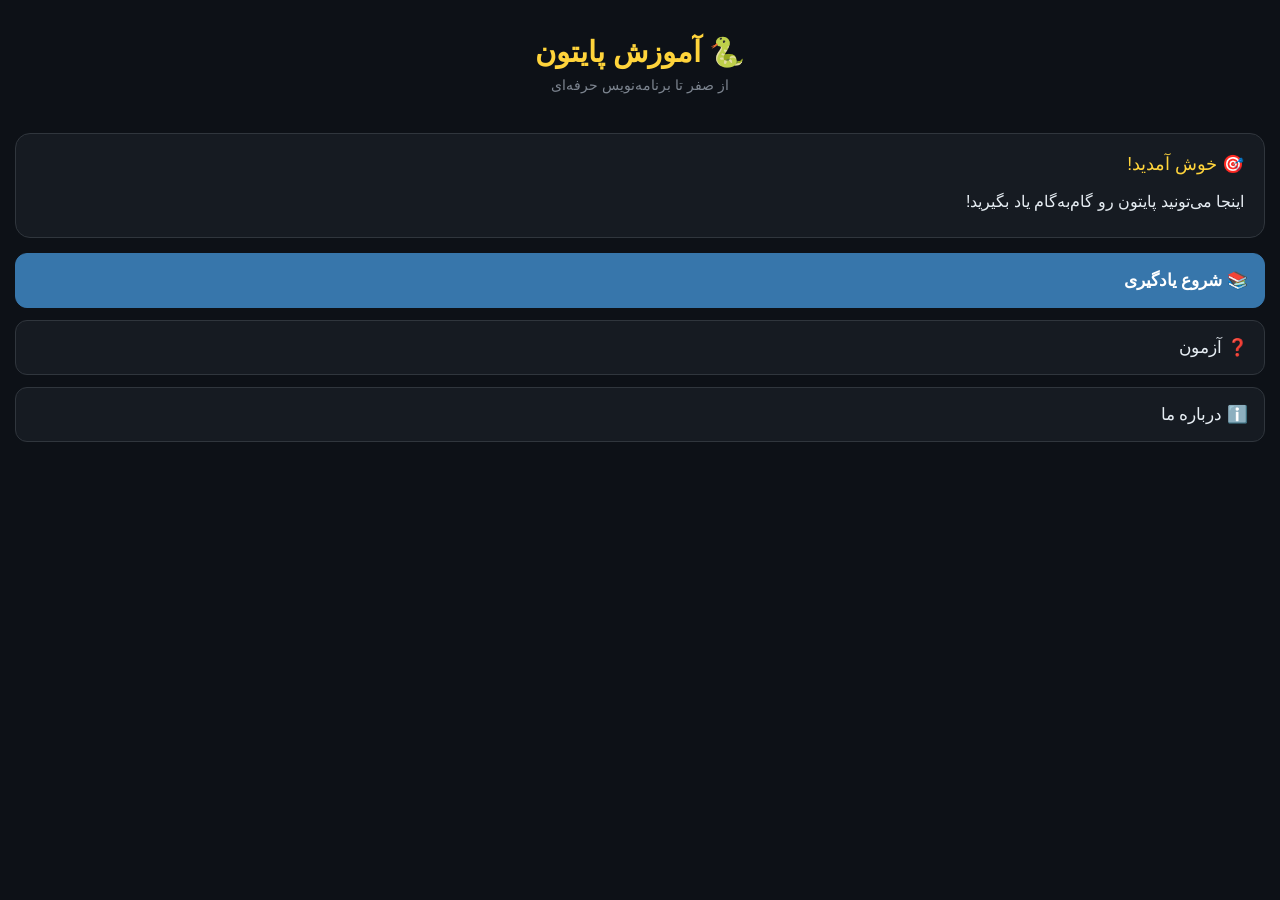
<file: python2.html>
<!DOCTYPE html>
<html lang="fa" dir="rtl">
<head>
<meta charset="UTF-8">
<meta name="viewport" content="width=device-width, initial-scale=1.0">
<title>آموزش پایتون</title>
<style>
* { margin:0; padding:0; box-sizing:border-box; }
body {
    font-family: Tahoma, sans-serif;
    background: #0d1117;
    color: #e6edf3;
    direction: rtl;
    padding: 15px;
    min-height: 100vh;
}
.header {
    text-align: center;
    padding: 20px 0;
    margin-bottom: 20px;
}
h1 { color: #ffd43b; font-size: 1.8em; margin-bottom: 8px; }
.subtitle { color: #7d8590; font-size: 0.9em; }

.page { display: none; }
.page.active { display: block; }

.card {
    background: #161b22;
    border: 1px solid #30363d;
    border-radius: 15px;
    padding: 20px;
    margin-bottom: 15px;
}
.card-title { color: #ffd43b; font-size: 1.1em; margin-bottom: 12px; }

.btn {
    display: block;
    width: 100%;
    background: #161b22;
    border: 1px solid #30363d;
    color: #e6edf3;
    padding: 16px;
    border-radius: 12px;
    font-size: 1.05em;
    font-family: inherit;
    cursor: pointer;
    margin-bottom: 12px;
    text-align: right;
}
.btn.primary { background: #3776ab; border-color: #3776ab; color: white; font-weight: bold; }
.btn:active { transform: scale(0.98); }

.lesson {
    background: #161b22;
    border: 1px solid #30363d;
    border-radius: 12px;
    padding: 15px;
    margin-bottom: 10px;
    cursor: pointer;
}
.lesson:hover { border-color: #3776ab; }
.lesson-title { font-weight: bold; color: #ffd43b; margin-bottom: 5px; }
.lesson-desc { color: #7d8590; font-size: 0.85em; }

.content { line-height: 1.9; font-size: 1.05em; }
.content h3 { color: #ffd43b; margin: 15px 0 10px; }
.content p { margin-bottom: 10px; }
.content ul { margin-right: 25px; margin-bottom: 10px; }
.content li { margin-bottom: 5px; }

.code {
    background: #0d1117;
    border: 1px solid #30363d;
    border-radius: 10px;
    padding: 15px;
    margin: 10px 0;
    overflow-x: auto;
    direction: ltr;
    text-align: left;
    font-family: 'Courier New', monospace;
    font-size: 0.9em;
    line-height: 1.6;
    color: #7ee787;
    white-space: pre;
}

.back-btn {
    background: #3776ab;
    color: white;
    border: none;
    padding: 12px 20px;
    border-radius: 10px;
    font-size: 1em;
    font-family: inherit;
    cursor: pointer;
    margin-top: 15px;
    width: 100%;
}
</style>
</head>
<body>

<!-- صفحه اصلی -->
<div id="home" class="page active">
    <div class="header">
        <h1>🐍 آموزش پایتون</h1>
        <p class="subtitle">از صفر تا برنامه‌نویس حرفه‌ای</p>
    </div>
    
    <div class="card">
        <div class="card-title">🎯 خوش آمدید!</div>
        <p style="line-height:1.9;">اینجا می‌تونید پایتون رو گام‌به‌گام یاد بگیرید!</p>
    </div>
    
    <button class="btn primary" onclick="go('lessons')">📚 شروع یادگیری</button>
    <button class="btn" onclick="go('quiz')">❓ آزمون</button>
    <button class="btn" onclick="go('about')">ℹ️ درباره ما</button>
</div>

<!-- لیست دروس -->
<div id="lessons" class="page">
    <div class="header">
        <h1>📚 دروس</h1>
        <p class="subtitle">روی هر درس بزن</p>
    </div>
    
    <div id="lessonList"></div>
    
    <button class="back-btn" onclick="go('home')">🏠 بازگشت</button>
</div>

<!-- نمایش درس -->
<div id="lessonView" class="page">
    <div class="header">
        <h1 id="lessonTitle">درس</h1>
    </div>
    <div class="card">
        <div id="lessonContent" class="content"></div>
    </div>
    <button class="back-btn" onclick="go('lessons')">📚 لیست دروس</button>
</div>

<!-- آزمون -->
<div id="quiz" class="page">
    <div class="header">
        <h1>❓ آزمون</h1>
        <p class="subtitle" id="quizInfo">سوال ۱ از ۵</p>
    </div>
    <div id="quizContent"></div>
    <button class="back-btn" onclick="go('home')">🏠 بازگشت</button>
</div>

<!-- درباره ما -->
<div id="about" class="page">
    <div class="header">
        <h1>ℹ️ درباره ما</h1>
    </div>
    <div class="card">
        <p style="line-height:1.9;">🐍 <strong>سایت آموزش پایتون</strong></p>
        <p style="line-height:1.9;">این سایت برای یادگیری پایتون از صفر طراحی شده است.</p>
        <hr style="border:none; border-top:1px solid #30363d; margin:15px 0;">
        <p style="line-height:1.9;">🎯 <strong>امکانات:</strong></p>
        <ul style="margin-right:25px; line-height:1.9;">
            <li>📚 ۵ درس پایتون</li>
            <li>💻 نمونه کدها</li>
            <li>❓ آزمون چهارگزینه‌ای</li>
        </ul>
        <hr style="border:none; border-top:1px solid #30363d; margin:15px 0;">
        <p style="text-align:center; color:#ffd43b;">👤 توسعه‌دهنده: <strong>محمد علی نیسی</strong></p>
    </div>
    <button class="back-btn" onclick="go('home')">🏠 بازگشت</button>
</div>

<script>
// ========== دروس ==========
var lessons = [
    {
        title: "مقدمه پایتون",
        desc: "پایتون چیست؟",
        content: '<h3>🐍 پایتون چیست؟</h3><p>پایتون یک زبان برنامه‌نویسی ساده و قدرتمند است که در سال ۱۹۹۱ ساخته شد.</p><h3>✅ مزایا:</h3><ul><li>سادگی و خوانایی</li><li>کتابخانه‌های فراوان</li><li>استفاده در هوش مصنوعی</li></ul><h3>💻 اولین برنامه:</h3><div class="code">print("سلام دنیا!")</div><p>این کد عبارت «سلام دنیا!» را چاپ می‌کند.</p>'
    },
    {
        title: "متغیرها",
        desc: "تعریف متغیر و انواع داده",
        content: '<h3>📦 متغیر چیست؟</h3><p>متغیر ظرفی برای ذخیره داده است.</p><div class="code">name = "علی"\nage = 25\nheight = 1.75\nis_student = True</div><h3>🔢 انواع داده:</h3><ul><li><strong>int</strong>: عدد صحیح</li><li><strong>float</strong>: عدد اعشاری</li><li><strong>str</strong>: متن</li><li><strong>bool</strong>: درست/غلط</li></ul>'
    },
    {
        title: "عملگرها",
        desc: "عملیات ریاضی",
        content: '<h3>➗ عملگرهای ریاضی:</h3><div class="code">a = 10\nb = 3\nprint(a + b)   # 13\nprint(a - b)   # 7\nprint(a * b)   # 30\nprint(a / b)   # 3.33\nprint(a // b)  # 3\nprint(a % b)   # 1\nprint(a ** b)  # 1000</div>'
    },
    {
        title: "شرط‌ها",
        desc: "if و else",
        content: '<h3>🤔 شرط چیست؟</h3><p>با شرط‌ها برنامه تصمیم می‌گیرد.</p><div class="code">age = 18\n\nif age >= 18:\n    print("بزرگسال")\nelse:\n    print("کودک")</div><h3>🔀 حالت‌های بیشتر:</h3><div class="code">score = 85\n\nif score >= 90:\n    print("عالی")\nelif score >= 75:\n    print("خوب")\nelse:\n    print("تلاش کن")</div>'
    },
    {
        title: "حلقه‌ها",
        desc: "for و while",
        content: '<h3>🔄 حلقه for:</h3><div class="code">for i in range(5):\n    print(i)   # 0,1,2,3,4</div><h3>🔄 حلقه while:</h3><div class="code">i = 1\nwhile i <= 5:\n    print(i)\n    i += 1</div><h3>⏹️ کنترل:</h3><ul><li><strong>break</strong>: خروج از حلقه</li><li><strong>continue</strong>: رد کردن</li></ul>'
    }
];

// ========== آزمون ==========
var quiz = [
    { q: "کدام تابع برای چاپ استفاده می‌شود؟", opts: ["echo()", "print()", "log()", "printf()"], correct: 1 },
    { q: "نوع داده عدد صحیح کدام است؟", opts: ["num", "int", "integer", "number"], correct: 1 },
    { q: "خروجی 10 // 3 چیست؟", opts: ["3.33", "3", "4", "1"], correct: 1 },
    { q: "کلمه کلیدی تعریف تابع؟", opts: ["function", "def", "func", "define"], correct: 1 },
    { q: "متد اضافه کردن به لیست؟", opts: ["add()", "push()", "append()", "insert()"], correct: 2 }
];

var currentQuiz = 0;
var quizScore = 0;

// ========== ناوبری ==========
function go(pageId) {
    var pages = document.querySelectorAll('.page');
    for (var i = 0; i < pages.length; i++) {
        pages[i].classList.remove('active');
    }
    document.getElementById(pageId).classList.add('active');
    window.scrollTo(0, 0);
    
    if (pageId === 'lessons') renderLessons();
    if (pageId === 'quiz') startQuiz();
}

// ========== نمایش لیست دروس ==========
function renderLessons() {
    var list = document.getElementById('lessonList');
    var html = '';
    for (var i = 0; i < lessons.length; i++) {
        html += '<div class="lesson" onclick="openLesson(' + i + ')">';
        html += '<div class="lesson-title">📖 درس ' + (i+1) + ': ' + lessons[i].title + '</div>';
        html += '<div class="lesson-desc">' + lessons[i].desc + '</div>';
        html += '</div>';
    }
    list.innerHTML = html;
}

// ========== نمایش درس ==========
function openLesson(idx) {
    document.getElementById('lessonTitle').textContent = 'درس ' + (idx+1) + ': ' + lessons[idx].title;
    document.getElementById('lessonContent').innerHTML = lessons[idx].content;
    go('lessonView');
}

// ========== آزمون ==========
function startQuiz() {
    currentQuiz = 0;
    quizScore = 0;
    loadQuiz();
}

function loadQuiz() {
    if (currentQuiz >= quiz.length) {
        showQuizResult();
        return;
    }
    
    var q = quiz[currentQuiz];
    document.getElementById('quizInfo').textContent = 'سوال ' + (currentQuiz + 1) + ' از ' + quiz.length;
    
    var html = '<div class="card"><div style="margin-bottom:15px; font-size:1.1em; line-height:1.8;">' + q.q + '</div>';
    for (var i = 0; i < q.opts.length; i++) {
        html += '<button class="btn" style="direction:ltr; text-align:left;" onclick="answerQuiz(' + i + ', this)">' + q.opts[i] + '</button>';
    }
    html += '</div>';
    
    document.getElementById('quizContent').innerHTML = html;
}

function answerQuiz(selected, btn) {
    var q = quiz[currentQuiz];
    var buttons = document.querySelectorAll('#quizContent .btn');
    for (var i = 0; i < buttons.length; i++) {
        buttons[i].disabled = true;
    }
    
    if (selected === q.correct) {
        btn.style.background = '#2ea043';
        btn.style.borderColor = '#2ea043';
        btn.style.color = 'white';
        quizScore += 10;
    } else {
        btn.style.background = '#f85149';
        btn.style.borderColor = '#f85149';
        btn.style.color = 'white';
        buttons[q.correct].style.background = '#2ea043';
        buttons[q.correct].style.borderColor = '#2ea043';
        buttons[q.correct].style.color = 'white';
    }
    
    setTimeout(function() {
        currentQuiz++;
        loadQuiz();
    }, 1200);
}

function showQuizResult() {
    var html = '<div class="card" style="text-align:center;">';
    html += '<div style="font-size:3em; color:#ffd43b; margin:20px 0;">' + quizScore + '</div>';
    html += '<div style="color:#7d8590; margin-bottom:20px;">امتیاز نهایی</div>';
    html += '<p style="line-height:2;">' + (quizScore >= 40 ? '🎉 عالی! شما پایتون رو خوب یاد گرفتی!' : '💪 بازم تلاش کن!') + '</p>';
    html += '</div>';
    html += '<button class="back-btn" onclick="startQuiz()">🔄 آزمون دوباره</button>';
    
    document.getElementById('quizContent').innerHTML = html;
    document.getElementById('quizInfo').textContent = 'پایان آزمون';
}

// ========== شروع ==========
console.log('✅ سایت آماده است');
</script>

</body>
</html>
</file>
